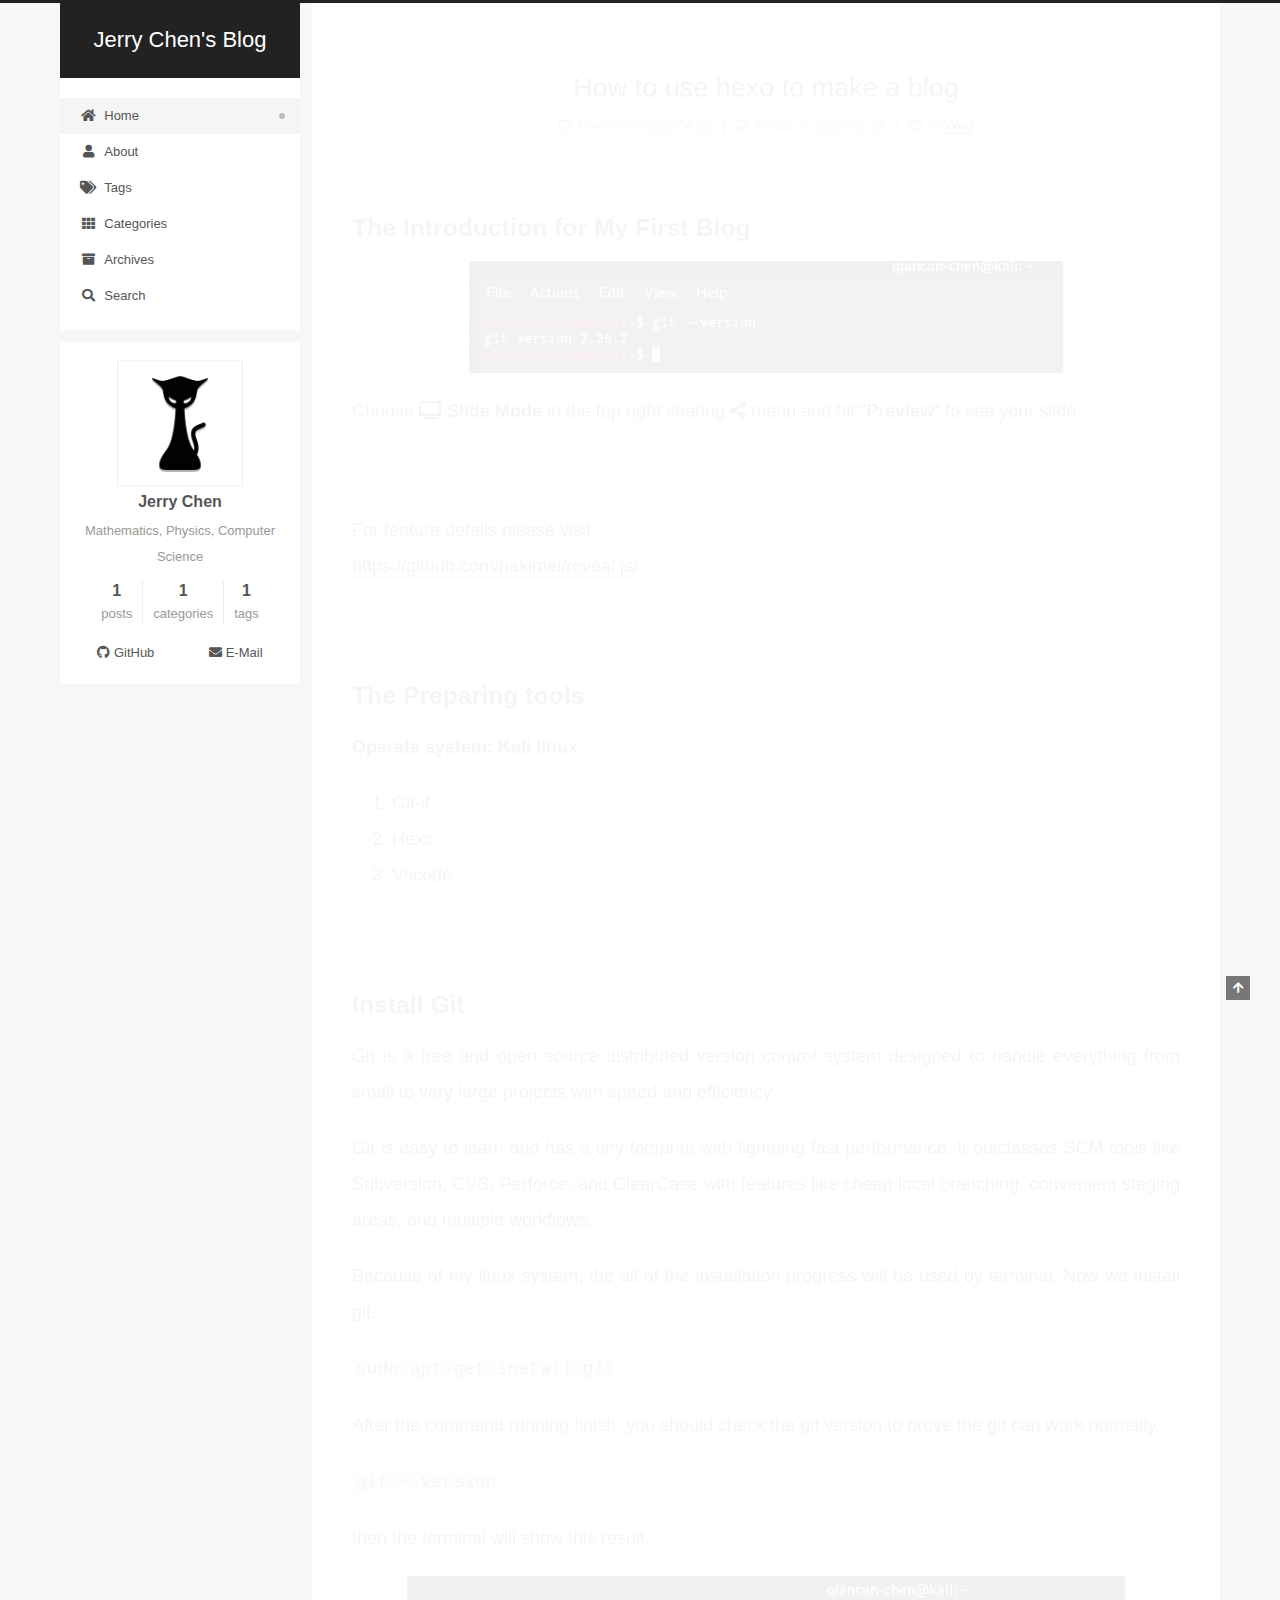
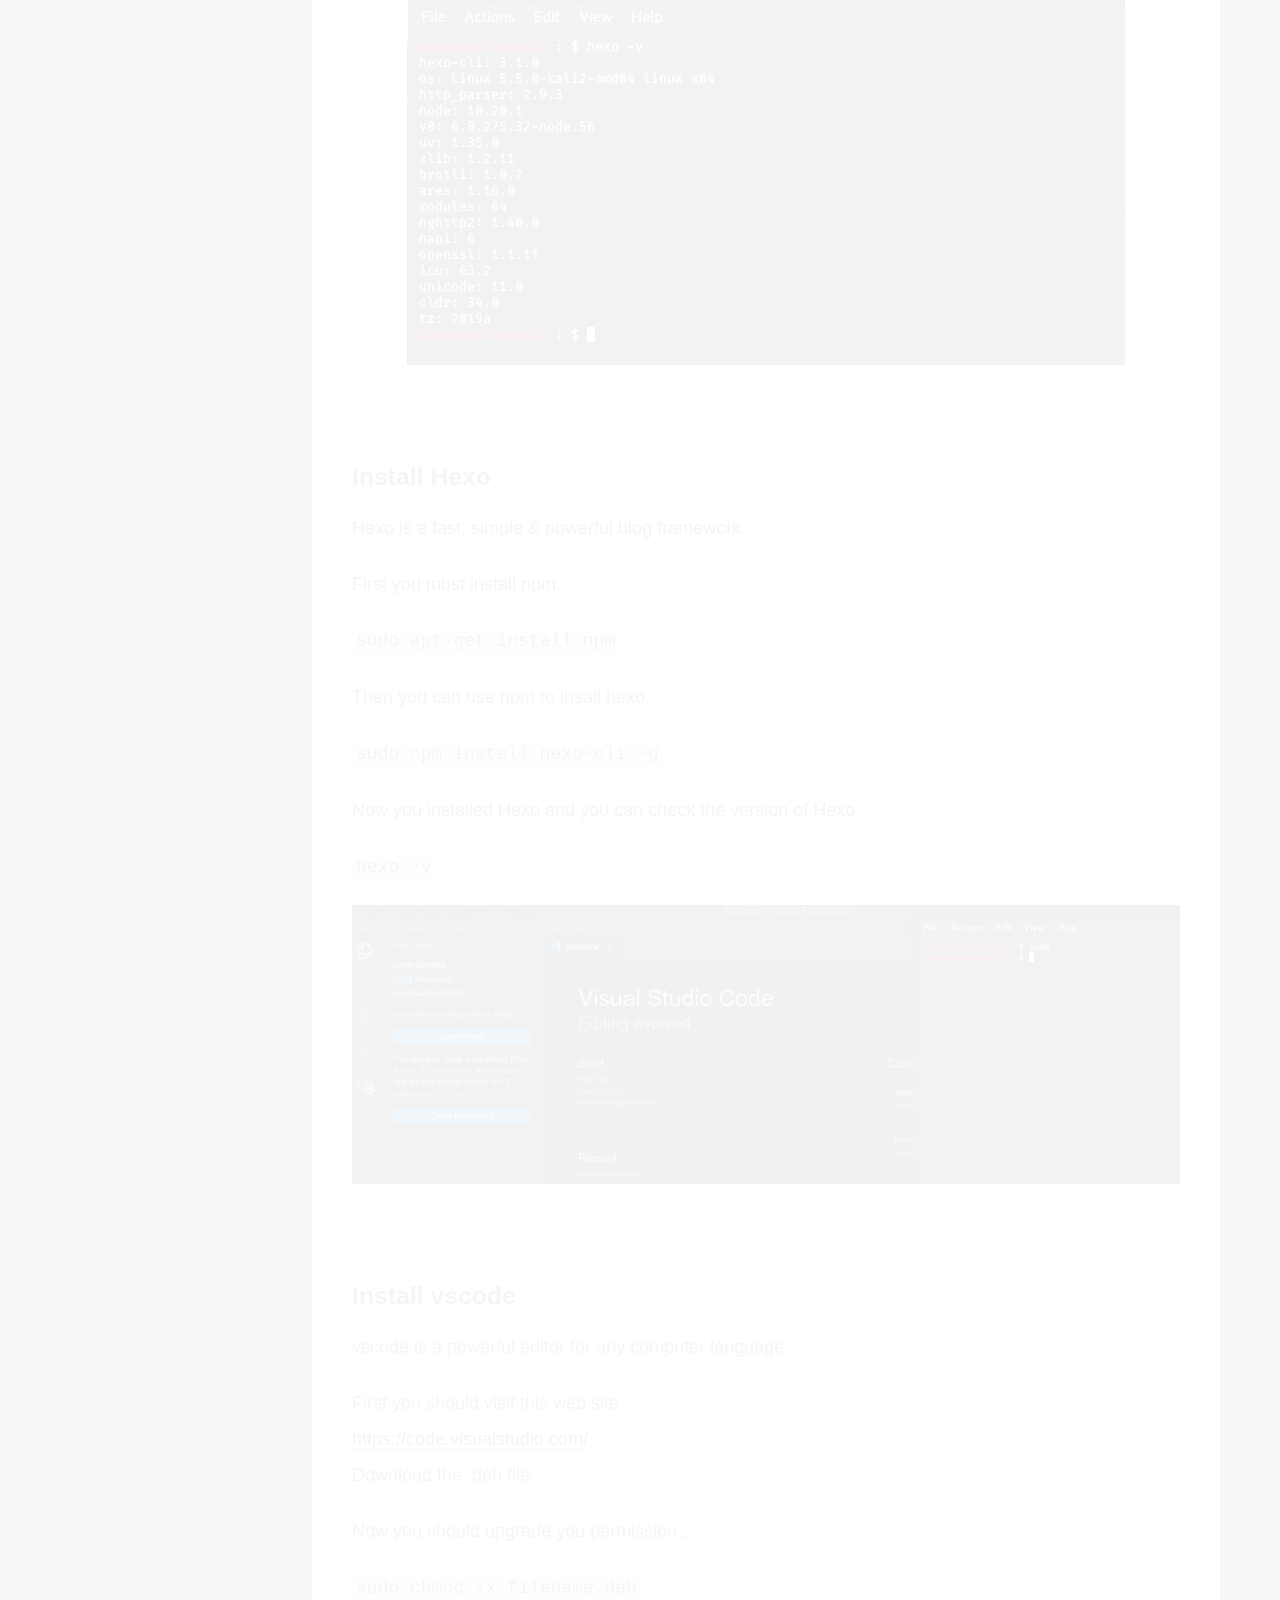
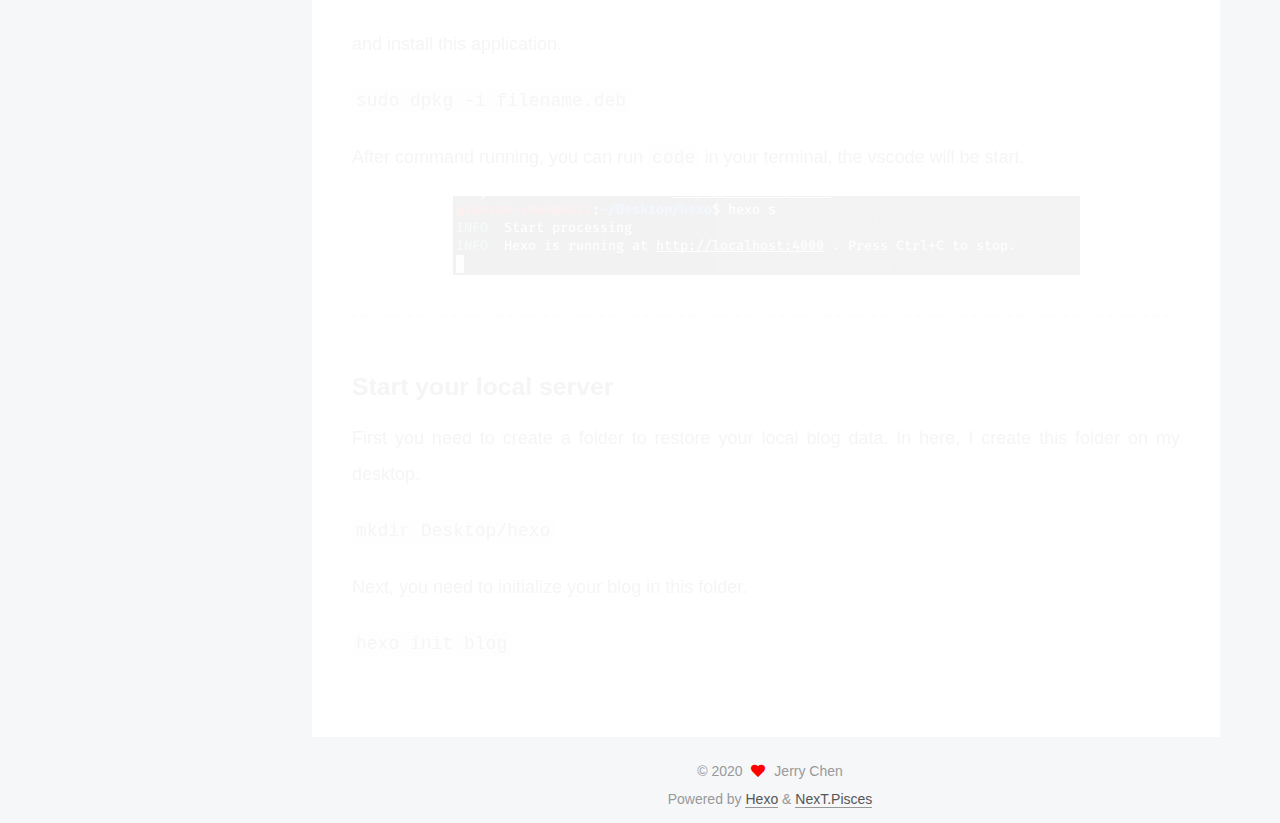
<file: index.html>
<!DOCTYPE html>
<html lang="en">
<head>
  <meta charset="UTF-8">
<meta name="viewport" content="width=device-width, initial-scale=1, maximum-scale=2">
<meta name="theme-color" content="#222">
<meta name="generator" content="Hexo 4.2.0">
  <link rel="apple-touch-icon" sizes="180x180" href="/images/apple-touch-icon-next.png">
  <link rel="icon" type="image/png" sizes="32x32" href="/images/favicon-32x32-next.png">
  <link rel="icon" type="image/png" sizes="16x16" href="/images/favicon-16x16-next.png">
  <link rel="mask-icon" href="/images/logo.svg" color="#222">

<link rel="stylesheet" href="/css/main.css">


<link rel="stylesheet" href="/lib/font-awesome/css/all.min.css">

<script id="hexo-configurations">
    var NexT = window.NexT || {};
    var CONFIG = {"hostname":"yoursite.com","root":"/","scheme":"Pisces","version":"7.8.0","exturl":false,"sidebar":{"position":"left","display":"post","padding":18,"offset":12,"onmobile":false},"copycode":{"enable":false,"show_result":false,"style":null},"back2top":{"enable":true,"sidebar":false,"scrollpercent":false},"bookmark":{"enable":false,"color":"#222","save":"auto"},"fancybox":false,"mediumzoom":false,"lazyload":false,"pangu":false,"comments":{"style":"tabs","active":null,"storage":true,"lazyload":false,"nav":null},"algolia":{"hits":{"per_page":10},"labels":{"input_placeholder":"Search for Posts","hits_empty":"We didn't find any results for the search: ${query}","hits_stats":"${hits} results found in ${time} ms"}},"localsearch":{"enable":true,"trigger":"manual","top_n_per_article":1,"unescape":false,"preload":true},"motion":{"enable":true,"async":false,"transition":{"post_block":"fadeIn","post_header":"slideDownIn","post_body":"slideDownIn","coll_header":"slideLeftIn","sidebar":"slideUpIn"}},"path":"search.xml"};
  </script>

  <meta name="description" content="Mathematics, Physics, Computer Science">
<meta property="og:type" content="website">
<meta property="og:title" content="Jerry Chen&#39;s Blog">
<meta property="og:url" content="http://yoursite.com/index.html">
<meta property="og:site_name" content="Jerry Chen&#39;s Blog">
<meta property="og:description" content="Mathematics, Physics, Computer Science">
<meta property="og:locale" content="en_US">
<meta property="article:author" content="Jerry Chen">
<meta name="twitter:card" content="summary">

<link rel="canonical" href="http://yoursite.com/">


<script id="page-configurations">
  // https://hexo.io/docs/variables.html
  CONFIG.page = {
    sidebar: "",
    isHome : true,
    isPost : false,
    lang   : 'en'
  };
</script>

  <title>Jerry Chen's Blog</title>
  






  <noscript>
  <style>
  .use-motion .brand,
  .use-motion .menu-item,
  .sidebar-inner,
  .use-motion .post-block,
  .use-motion .pagination,
  .use-motion .comments,
  .use-motion .post-header,
  .use-motion .post-body,
  .use-motion .collection-header { opacity: initial; }

  .use-motion .site-title,
  .use-motion .site-subtitle {
    opacity: initial;
    top: initial;
  }

  .use-motion .logo-line-before i { left: initial; }
  .use-motion .logo-line-after i { right: initial; }
  </style>
</noscript>

</head>

<body itemscope itemtype="http://schema.org/WebPage">
  <div class="container use-motion">
    <div class="headband"></div>

    <header class="header" itemscope itemtype="http://schema.org/WPHeader">
      <div class="header-inner"><div class="site-brand-container">
  <div class="site-nav-toggle">
    <div class="toggle" aria-label="Toggle navigation bar">
      <span class="toggle-line toggle-line-first"></span>
      <span class="toggle-line toggle-line-middle"></span>
      <span class="toggle-line toggle-line-last"></span>
    </div>
  </div>

  <div class="site-meta">

    <a href="/" class="brand" rel="start">
      <span class="logo-line-before"><i></i></span>
      <h1 class="site-title">Jerry Chen's Blog</h1>
      <span class="logo-line-after"><i></i></span>
    </a>
  </div>

  <div class="site-nav-right">
    <div class="toggle popup-trigger">
        <i class="fa fa-search fa-fw fa-lg"></i>
    </div>
  </div>
</div>




<nav class="site-nav">
  <ul id="menu" class="main-menu menu">
        <li class="menu-item menu-item-home">

    <a href="/" rel="section"><i class="fa fa-home fa-fw"></i>Home</a>

  </li>
        <li class="menu-item menu-item-about">

    <a href="/about/" rel="section"><i class="fa fa-user fa-fw"></i>About</a>

  </li>
        <li class="menu-item menu-item-tags">

    <a href="/tags/" rel="section"><i class="fa fa-tags fa-fw"></i>Tags</a>

  </li>
        <li class="menu-item menu-item-categories">

    <a href="/categories/" rel="section"><i class="fa fa-th fa-fw"></i>Categories</a>

  </li>
        <li class="menu-item menu-item-archives">

    <a href="/archives/" rel="section"><i class="fa fa-archive fa-fw"></i>Archives</a>

  </li>
      <li class="menu-item menu-item-search">
        <a role="button" class="popup-trigger"><i class="fa fa-search fa-fw"></i>Search
        </a>
      </li>
  </ul>
</nav>



  <div class="search-pop-overlay">
    <div class="popup search-popup">
        <div class="search-header">
  <span class="search-icon">
    <i class="fa fa-search"></i>
  </span>
  <div class="search-input-container">
    <input autocomplete="off" autocapitalize="off"
           placeholder="Searching..." spellcheck="false"
           type="search" class="search-input">
  </div>
  <span class="popup-btn-close">
    <i class="fa fa-times-circle"></i>
  </span>
</div>
<div id="search-result">
  <div id="no-result">
    <i class="fa fa-spinner fa-pulse fa-5x fa-fw"></i>
  </div>
</div>

    </div>
  </div>

</div>
    </header>

    
  <div class="back-to-top">
    <i class="fa fa-arrow-up"></i>
    <span>0%</span>
  </div>


    <main class="main">
      <div class="main-inner">
        <div class="content-wrap">
          

          <div class="content index posts-expand">
            
      
  
  
  <article itemscope itemtype="http://schema.org/Article" class="post-block" lang="en">
    <link itemprop="mainEntityOfPage" href="http://yoursite.com/2020/04/22/How-to-use-hexo-to-make-a-blog/">

    <span hidden itemprop="author" itemscope itemtype="http://schema.org/Person">
      <meta itemprop="image" content="/images/kali-hashcat.png">
      <meta itemprop="name" content="Jerry Chen">
      <meta itemprop="description" content="Mathematics, Physics, Computer Science">
    </span>

    <span hidden itemprop="publisher" itemscope itemtype="http://schema.org/Organization">
      <meta itemprop="name" content="Jerry Chen's Blog">
    </span>
      <header class="post-header">
        <h2 class="post-title" itemprop="name headline">
          
            <a href="/2020/04/22/How-to-use-hexo-to-make-a-blog/" class="post-title-link" itemprop="url">How to use hexo to make a blog</a>
        </h2>

        <div class="post-meta">
            <span class="post-meta-item">
              <span class="post-meta-item-icon">
                <i class="far fa-calendar"></i>
              </span>
              <span class="post-meta-item-text">Posted on</span>

              <time title="Created: 2020-04-22 20:04:49" itemprop="dateCreated datePublished" datetime="2020-04-22T20:04:49+08:00">2020-04-22</time>
            </span>
              <span class="post-meta-item">
                <span class="post-meta-item-icon">
                  <i class="far fa-calendar-check"></i>
                </span>
                <span class="post-meta-item-text">Edited on</span>
                <time title="Modified: 2020-05-12 12:56:17" itemprop="dateModified" datetime="2020-05-12T12:56:17+08:00">2020-05-12</time>
              </span>
            <span class="post-meta-item">
              <span class="post-meta-item-icon">
                <i class="far fa-folder"></i>
              </span>
              <span class="post-meta-item-text">In</span>
                <span itemprop="about" itemscope itemtype="http://schema.org/Thing">
                  <a href="/categories/Web/" itemprop="url" rel="index"><span itemprop="name">Web</span></a>
                </span>
            </span>

          

        </div>
      </header>

    
    
    
    <div class="post-body" itemprop="articleBody">

      
          <h2 id="The-Introduction-for-My-First-Blog"><a href="#The-Introduction-for-My-First-Blog" class="headerlink" title="The Introduction for My First Blog"></a>The Introduction for My First Blog</h2><p><img src="/images/2020-04-22-How-to-use-hexo-to-make-a-blog/1.png" alt=""></p>
<p>Choose <i class="fa fa-tv"></i> <strong>Slide Mode</strong> in the top right sharing <i class="fa fa-share-alt fa-18"></i> menu and hit “<strong>Preview</strong>“ to see your slide.</p>
<hr>
<p>For feature details please visit:<br><a href="https://github.com/hakimel/reveal.js/" target="_blank" rel="noopener">https://github.com/hakimel/reveal.js/</a></p>
<hr>
<h2 id="The-Preparing-tools"><a href="#The-Preparing-tools" class="headerlink" title="The Preparing tools"></a>The Preparing tools</h2><p><strong>Operate system: Kali linux</strong></p>
<ol>
<li>Git-it</li>
<li>Hexo</li>
<li>Vscode</li>
</ol>
<hr>
<h2 id="Install-Git"><a href="#Install-Git" class="headerlink" title="Install Git"></a>Install Git</h2><p>Git is a free and open source distributed version control system designed to handle everything from small to very large projects with speed and efficiency.</p>
<p>Git is easy to learn and has a tiny footprint with lightning fast performance. It outclasses SCM tools like Subversion, CVS, Perforce, and ClearCase with features like cheap local branching, convenient staging areas, and multiple workflows.</p>
<p>Because of my linux system, the all of the installation progress will be used by terminal. Now we install git.</p>
<p> <code>sudo apt-get install git</code></p>
<p>After the command running finish, you should check the git version to prove the git can work normally.</p>
<p> <code>git --version</code></p>
<p>then the terminal will show this result.</p>
<p><img src="/images/2020-04-22-How-to-use-hexo-to-make-a-blog/2.png" alt=""></p>
<hr>
<h2 id="Install-Hexo"><a href="#Install-Hexo" class="headerlink" title="Install Hexo"></a>Install Hexo</h2><p>Hexo is a fast, simple &amp; powerful blog framework.</p>
<p>First you must install npm.</p>
<p> <code>sudo apt-get install npm</code></p>
<p>Then you can use npm to insall hexo.</p>
<p> <code>sudo npm install hexo-cli -g</code></p>
<p>Now you installed Hexo and you can check the version of Hexo.</p>
<p><code>hexo -v</code></p>
<p><img src="/images/2020-04-22-How-to-use-hexo-to-make-a-blog/3.png" alt=""></p>
<hr>
<h2 id="Install-vscode"><a href="#Install-vscode" class="headerlink" title="Install vscode"></a>Install vscode</h2><p>vscode is a powerful editor for any computer language.</p>
<p>First you should visit this web site.<br><a href="https://code.visualstudio.com/" target="_blank" rel="noopener">https://code.visualstudio.com/</a><br>Download the .deb file.</p>
<p>Now you should upgrade you permission.,</p>
<p><code>sudo chmod +x filename.deb</code></p>
<p>and install this application.</p>
<p><code>sudo dpkg -i filename.deb</code></p>
<p>After command running, you can run <code>code</code> in your terminal, the vscode will be start.</p>
<p><img src="/images/2020-04-22-How-to-use-hexo-to-make-a-blog/4.png" alt=""></p>
<hr>
<h2 id="Start-your-local-server"><a href="#Start-your-local-server" class="headerlink" title="Start your local server"></a>Start your local server</h2><p>First you need to create a folder to restore your local blog data. In here, I create this folder on my desktop.</p>
<p><code>mkdir Desktop/hexo</code></p>
<p>Next, you need to initialize your blog in this folder.</p>
<p><code>hexo init blog</code></p>

      
    </div>

    
    
    
      <footer class="post-footer">
        <div class="post-eof"></div>
      </footer>
  </article>
  
  
  


  



          </div>
          

<script>
  window.addEventListener('tabs:register', () => {
    let { activeClass } = CONFIG.comments;
    if (CONFIG.comments.storage) {
      activeClass = localStorage.getItem('comments_active') || activeClass;
    }
    if (activeClass) {
      let activeTab = document.querySelector(`a[href="#comment-${activeClass}"]`);
      if (activeTab) {
        activeTab.click();
      }
    }
  });
  if (CONFIG.comments.storage) {
    window.addEventListener('tabs:click', event => {
      if (!event.target.matches('.tabs-comment .tab-content .tab-pane')) return;
      let commentClass = event.target.classList[1];
      localStorage.setItem('comments_active', commentClass);
    });
  }
</script>

        </div>
          
  
  <div class="toggle sidebar-toggle">
    <span class="toggle-line toggle-line-first"></span>
    <span class="toggle-line toggle-line-middle"></span>
    <span class="toggle-line toggle-line-last"></span>
  </div>

  <aside class="sidebar">
    <div class="sidebar-inner">

      <ul class="sidebar-nav motion-element">
        <li class="sidebar-nav-toc">
          Table of Contents
        </li>
        <li class="sidebar-nav-overview">
          Overview
        </li>
      </ul>

      <!--noindex-->
      <div class="post-toc-wrap sidebar-panel">
      </div>
      <!--/noindex-->

      <div class="site-overview-wrap sidebar-panel">
        <div class="site-author motion-element" itemprop="author" itemscope itemtype="http://schema.org/Person">
    <img class="site-author-image" itemprop="image" alt="Jerry Chen"
      src="/images/kali-hashcat.png">
  <p class="site-author-name" itemprop="name">Jerry Chen</p>
  <div class="site-description" itemprop="description">Mathematics, Physics, Computer Science</div>
</div>
<div class="site-state-wrap motion-element">
  <nav class="site-state">
      <div class="site-state-item site-state-posts">
          <a href="/archives/">
        
          <span class="site-state-item-count">1</span>
          <span class="site-state-item-name">posts</span>
        </a>
      </div>
      <div class="site-state-item site-state-categories">
        <span class="site-state-item-count">1</span>
        <span class="site-state-item-name">categories</span>
      </div>
      <div class="site-state-item site-state-tags">
        <span class="site-state-item-count">1</span>
        <span class="site-state-item-name">tags</span>
      </div>
  </nav>
</div>
  <div class="links-of-author motion-element">
      <span class="links-of-author-item">
        <a href="https://github.com/Heliumky" title="GitHub → https:&#x2F;&#x2F;github.com&#x2F;Heliumky" rel="noopener" target="_blank"><i class="fab fa-github fa-fw"></i>GitHub</a>
      </span>
      <span class="links-of-author-item">
        <a href="mailto:k13875656919@gmail.com" title="E-Mail → mailto:k13875656919@gmail.com" rel="noopener" target="_blank"><i class="fa fa-envelope fa-fw"></i>E-Mail</a>
      </span>
  </div>



      </div>

    </div>
  </aside>
  <div id="sidebar-dimmer"></div>


      </div>
    </main>

    <footer class="footer">
      <div class="footer-inner">
        

        

<div class="copyright">
  
  &copy; 
  <span itemprop="copyrightYear">2020</span>
  <span class="with-love">
    <i class="fa fa-heart"></i>
  </span>
  <span class="author" itemprop="copyrightHolder">Jerry Chen</span>
</div>
  <div class="powered-by">Powered by <a href="https://hexo.io/" class="theme-link" rel="noopener" target="_blank">Hexo</a> & <a href="https://pisces.theme-next.org/" class="theme-link" rel="noopener" target="_blank">NexT.Pisces</a>
  </div>

        








      </div>
    </footer>
  </div>

  
  <script src="/lib/anime.min.js"></script>
  <script src="/lib/velocity/velocity.min.js"></script>
  <script src="/lib/velocity/velocity.ui.min.js"></script>

<script src="/js/utils.js"></script>

<script src="/js/motion.js"></script>


<script src="/js/schemes/pisces.js"></script>


<script src="/js/next-boot.js"></script>




  




  
<script src="/js/local-search.js"></script>




  <script>
    (function(d, w, c) {
      w.ChatraID = '7TWfF3o6f8YG6k9Fn';
      var s = d.createElement('script');
      w[c] = w[c] || function() {
        (w[c].q = w[c].q || []).push(arguments);
      };
      s.async = true;
      s.src = 'https://call.chatra.io/chatra.js';
      if (d.head) d.head.appendChild(s);
    })(document, window, 'Chatra');
  </script>









  

  

</body>
</html>
</file>
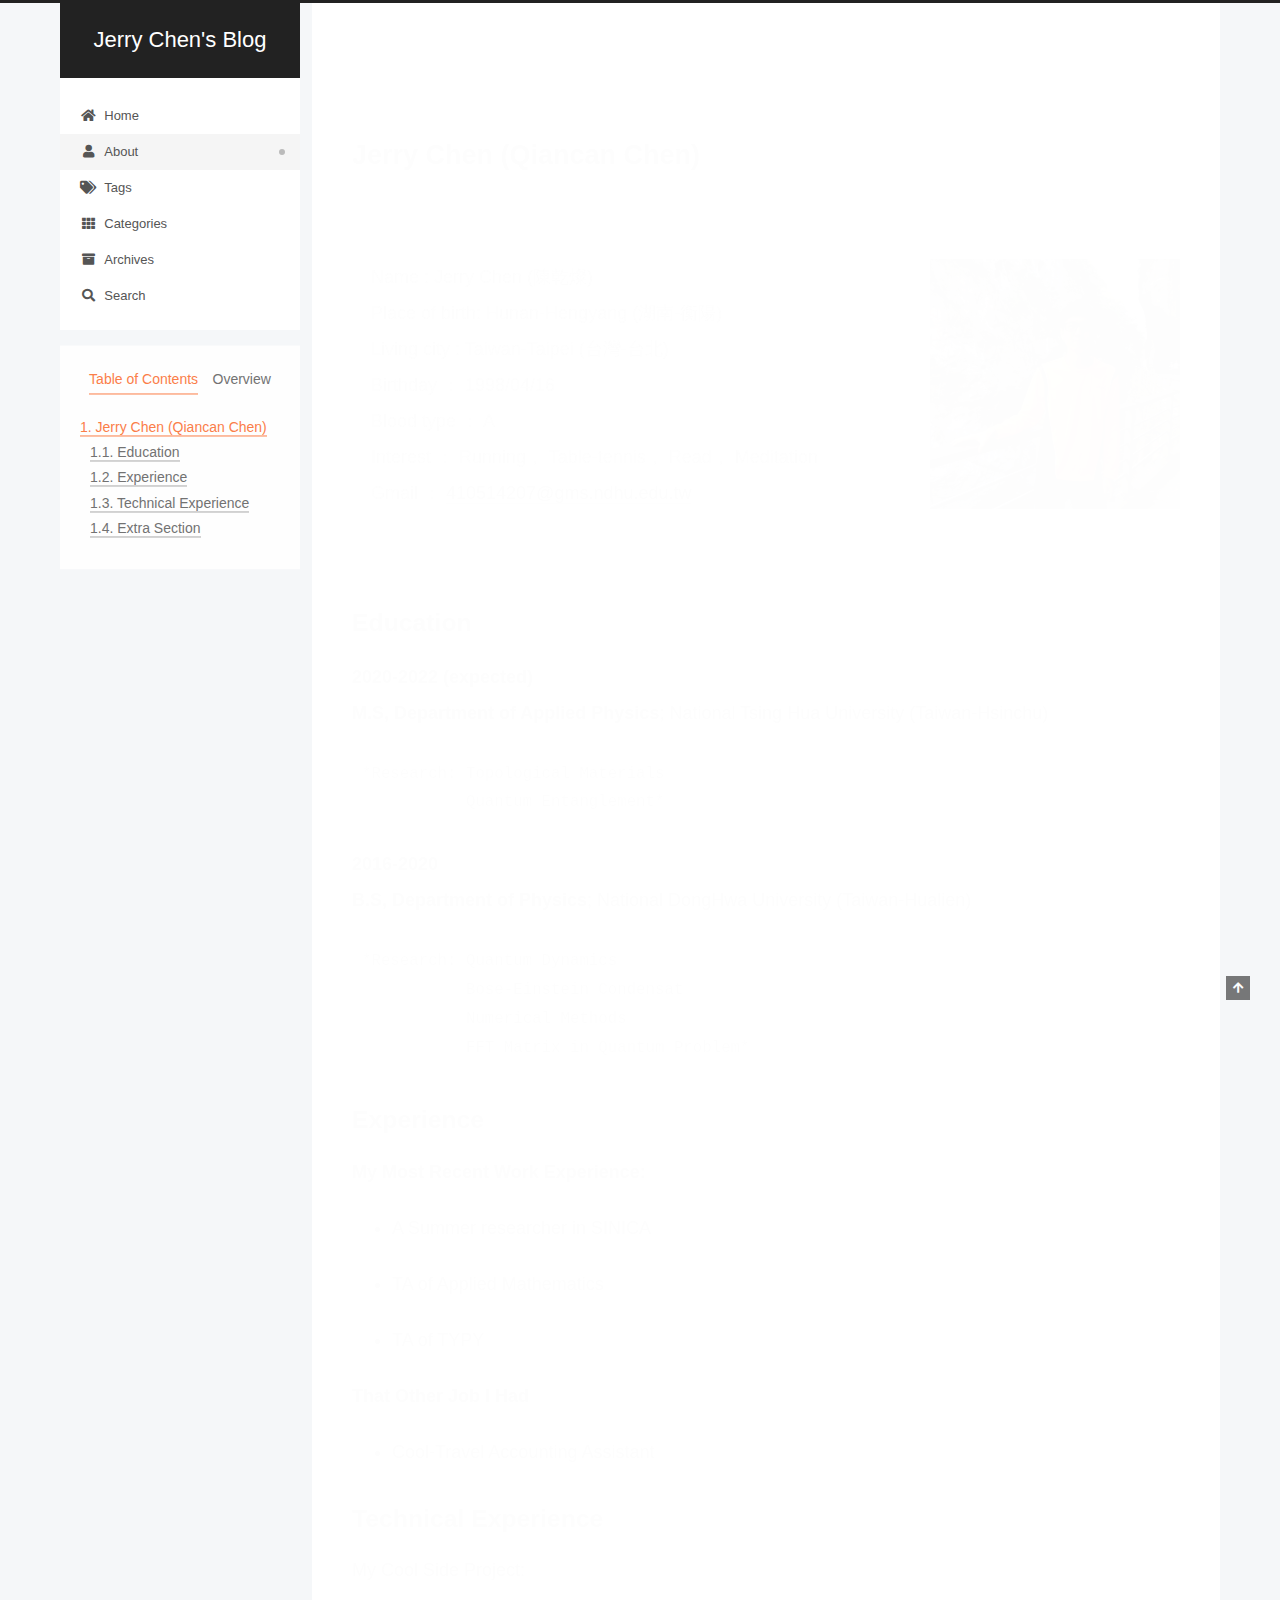
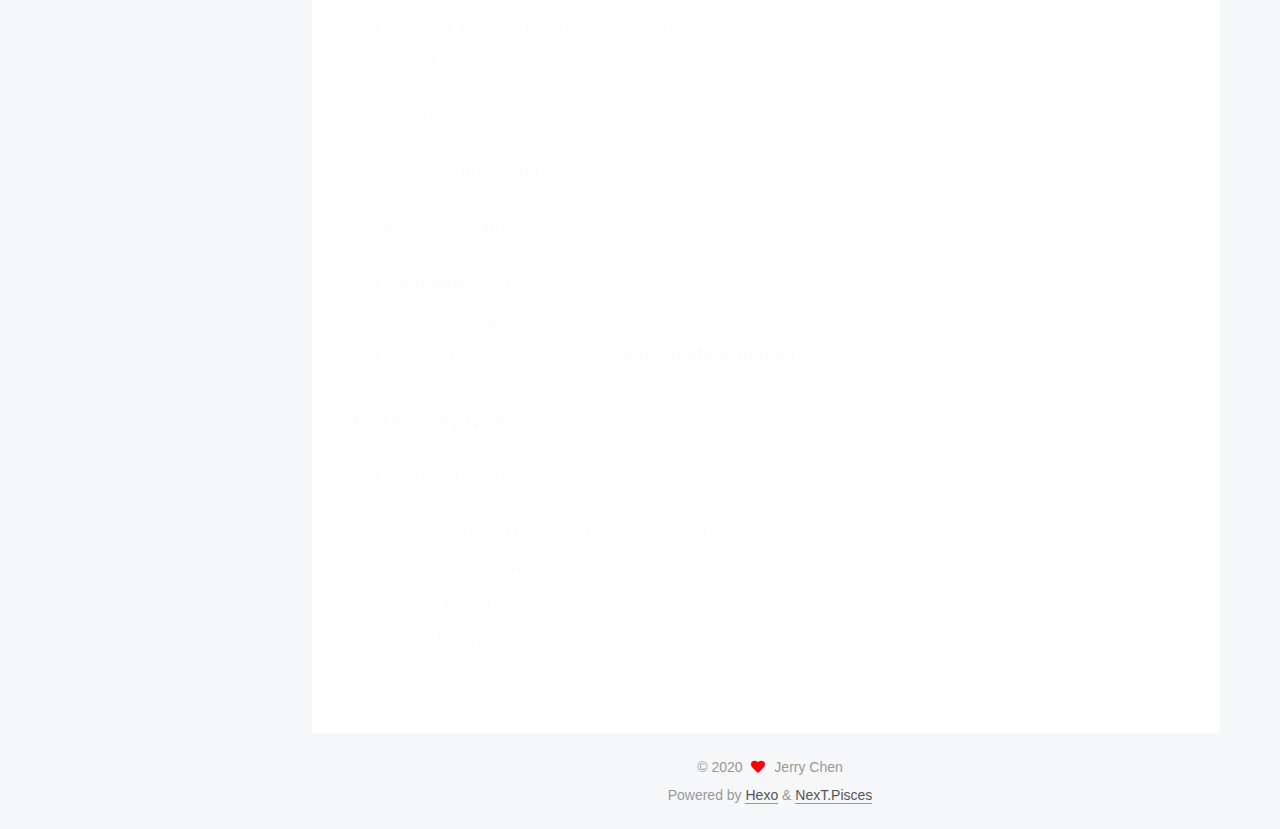
<file: about/index.html>
<!DOCTYPE html>
<html lang="en">
<head>
  <meta charset="UTF-8">
<meta name="viewport" content="width=device-width, initial-scale=1, maximum-scale=2">
<meta name="theme-color" content="#222">
<meta name="generator" content="Hexo 4.2.0">
  <link rel="apple-touch-icon" sizes="180x180" href="/images/apple-touch-icon-next.png">
  <link rel="icon" type="image/png" sizes="32x32" href="/images/favicon-32x32-next.png">
  <link rel="icon" type="image/png" sizes="16x16" href="/images/favicon-16x16-next.png">
  <link rel="mask-icon" href="/images/logo.svg" color="#222">

<link rel="stylesheet" href="/css/main.css">


<link rel="stylesheet" href="/lib/font-awesome/css/all.min.css">

<script id="hexo-configurations">
    var NexT = window.NexT || {};
    var CONFIG = {"hostname":"yoursite.com","root":"/","scheme":"Pisces","version":"7.8.0","exturl":false,"sidebar":{"position":"left","display":"post","padding":18,"offset":12,"onmobile":false},"copycode":{"enable":false,"show_result":false,"style":null},"back2top":{"enable":true,"sidebar":false,"scrollpercent":false},"bookmark":{"enable":false,"color":"#222","save":"auto"},"fancybox":false,"mediumzoom":false,"lazyload":false,"pangu":false,"comments":{"style":"tabs","active":null,"storage":true,"lazyload":false,"nav":null},"algolia":{"hits":{"per_page":10},"labels":{"input_placeholder":"Search for Posts","hits_empty":"We didn't find any results for the search: ${query}","hits_stats":"${hits} results found in ${time} ms"}},"localsearch":{"enable":true,"trigger":"manual","top_n_per_article":1,"unescape":false,"preload":true},"motion":{"enable":true,"async":false,"transition":{"post_block":"fadeIn","post_header":"slideDownIn","post_body":"slideDownIn","coll_header":"slideLeftIn","sidebar":"slideUpIn"}},"path":"search.xml"};
  </script>

  <meta name="description" content="Jerry Chen (Qiancan Chen)     Name : Jerry Chen (陳乾燦) Place of birth: Hunan-Hengyang (湖南-衡陽) Living city : Taiwan-Taipei (台灣-台北) Birthday ： 1998&#x2F;04&#x2F;16 Blood type ： A Interest ： Running， Table-tennis，">
<meta property="og:type" content="website">
<meta property="og:title" content="Jerry Chen&#39;s Blog">
<meta property="og:url" content="http://yoursite.com/about/index.html">
<meta property="og:site_name" content="Jerry Chen&#39;s Blog">
<meta property="og:description" content="Jerry Chen (Qiancan Chen)     Name : Jerry Chen (陳乾燦) Place of birth: Hunan-Hengyang (湖南-衡陽) Living city : Taiwan-Taipei (台灣-台北) Birthday ： 1998&#x2F;04&#x2F;16 Blood type ： A Interest ： Running， Table-tennis，">
<meta property="og:locale" content="en_US">
<meta property="og:image" content="http://yoursite.com/about/index/imag/me.jpg">
<meta property="article:published_time" content="2020-04-22T08:52:39.200Z">
<meta property="article:modified_time" content="2020-04-22T08:52:39.200Z">
<meta property="article:author" content="Jerry Chen">
<meta name="twitter:card" content="summary">
<meta name="twitter:image" content="http://yoursite.com/about/index/imag/me.jpg">

<link rel="canonical" href="http://yoursite.com/about/">


<script id="page-configurations">
  // https://hexo.io/docs/variables.html
  CONFIG.page = {
    sidebar: "",
    isHome : false,
    isPost : false,
    lang   : 'en'
  };
</script>

  <title> | Jerry Chen's Blog
</title>
  






  <noscript>
  <style>
  .use-motion .brand,
  .use-motion .menu-item,
  .sidebar-inner,
  .use-motion .post-block,
  .use-motion .pagination,
  .use-motion .comments,
  .use-motion .post-header,
  .use-motion .post-body,
  .use-motion .collection-header { opacity: initial; }

  .use-motion .site-title,
  .use-motion .site-subtitle {
    opacity: initial;
    top: initial;
  }

  .use-motion .logo-line-before i { left: initial; }
  .use-motion .logo-line-after i { right: initial; }
  </style>
</noscript>

</head>

<body itemscope itemtype="http://schema.org/WebPage">
  <div class="container use-motion">
    <div class="headband"></div>

    <header class="header" itemscope itemtype="http://schema.org/WPHeader">
      <div class="header-inner"><div class="site-brand-container">
  <div class="site-nav-toggle">
    <div class="toggle" aria-label="Toggle navigation bar">
      <span class="toggle-line toggle-line-first"></span>
      <span class="toggle-line toggle-line-middle"></span>
      <span class="toggle-line toggle-line-last"></span>
    </div>
  </div>

  <div class="site-meta">

    <a href="/" class="brand" rel="start">
      <span class="logo-line-before"><i></i></span>
      <h1 class="site-title">Jerry Chen's Blog</h1>
      <span class="logo-line-after"><i></i></span>
    </a>
  </div>

  <div class="site-nav-right">
    <div class="toggle popup-trigger">
        <i class="fa fa-search fa-fw fa-lg"></i>
    </div>
  </div>
</div>




<nav class="site-nav">
  <ul id="menu" class="main-menu menu">
        <li class="menu-item menu-item-home">

    <a href="/" rel="section"><i class="fa fa-home fa-fw"></i>Home</a>

  </li>
        <li class="menu-item menu-item-about">

    <a href="/about/" rel="section"><i class="fa fa-user fa-fw"></i>About</a>

  </li>
        <li class="menu-item menu-item-tags">

    <a href="/tags/" rel="section"><i class="fa fa-tags fa-fw"></i>Tags</a>

  </li>
        <li class="menu-item menu-item-categories">

    <a href="/categories/" rel="section"><i class="fa fa-th fa-fw"></i>Categories</a>

  </li>
        <li class="menu-item menu-item-archives">

    <a href="/archives/" rel="section"><i class="fa fa-archive fa-fw"></i>Archives</a>

  </li>
      <li class="menu-item menu-item-search">
        <a role="button" class="popup-trigger"><i class="fa fa-search fa-fw"></i>Search
        </a>
      </li>
  </ul>
</nav>



  <div class="search-pop-overlay">
    <div class="popup search-popup">
        <div class="search-header">
  <span class="search-icon">
    <i class="fa fa-search"></i>
  </span>
  <div class="search-input-container">
    <input autocomplete="off" autocapitalize="off"
           placeholder="Searching..." spellcheck="false"
           type="search" class="search-input">
  </div>
  <span class="popup-btn-close">
    <i class="fa fa-times-circle"></i>
  </span>
</div>
<div id="search-result">
  <div id="no-result">
    <i class="fa fa-spinner fa-pulse fa-5x fa-fw"></i>
  </div>
</div>

    </div>
  </div>

</div>
    </header>

    
  <div class="back-to-top">
    <i class="fa fa-arrow-up"></i>
    <span>0%</span>
  </div>


    <main class="main">
      <div class="main-inner">
        <div class="content-wrap">
          
  
  

          <div class="content page posts-expand">
            

    
    
    
    <div class="post-block" lang="en">
      <header class="post-header">

<h1 class="post-title" itemprop="name headline">
</h1>

<div class="post-meta">
  

</div>

</header>

      
      
      
      <div class="post-body">
          <h1 id="Jerry-Chen-Qiancan-Chen"><a href="#Jerry-Chen-Qiancan-Chen" class="headerlink" title="Jerry Chen (Qiancan Chen)"></a>Jerry Chen (Qiancan Chen)</h1><hr>
<img align="right" width="250" height="250" src="/about/index/imag/me.jpg">

<blockquote>
<p> Name : Jerry Chen (陳乾燦)<br> Place of birth: Hunan-Hengyang (湖南-衡陽)<br> Living city : Taiwan-Taipei (台灣-台北)<br> Birthday ： 1998/04/16<br> Blood type ： A<br> Interest ： Running， Table-tennis， Read， Meditation<br> Gmail ： <a href="mailto:410514207@gms.ndhu.edu.tw">410514207@gms.ndhu.edu.tw</a></p>
</blockquote>
<hr>
<h2 id="Education"><a href="#Education" class="headerlink" title="Education"></a>Education</h2><dl><dt>2020-2022 (expected)</dt><dd><strong>M.S, Department of Applied Physics</strong>; National Tsing Hua University (Taiwan-Hsinchu)</dd></dl><pre><code>*Research: Topological Materials
           Quantum Entanglement*</code></pre><dl><dt>2016-2020</dt><dd><strong>B.S, Department of Physics</strong>; National DongHwa University (Taiwan-Hualien)</dd></dl><pre><code>*Research: Quantum Dynamics
           Bose-Einstein Condensat
           Numerical Methods
           FFT Matrix in Quantum Problem*</code></pre><h2 id="Experience"><a href="#Experience" class="headerlink" title="Experience"></a>Experience</h2><p><strong>My Most Recent Work Experience:</strong></p>
<ul>
<li><p>A Summer researcher in SINICA</p>
</li>
<li><p>TA of Applied Mathematics </p>
</li>
<li><p>TA of TYPY</p>
</li>
</ul>
<p><strong>That Other Job I Had</strong></p>
<ul>
<li>Cool-Travel Accounting Assistant</li>
</ul>
<h2 id="Technical-Experience"><a href="#Technical-Experience" class="headerlink" title="Technical Experience"></a>Technical Experience</h2><p>My Cool Side Project:   </p>
<ul>
<li>Ground-State of binary BEC system</li>
<li>Pallel Calculation for solving Schordinger equation</li>
</ul>
<p>Open Source:</p>
<ul>
<li>Prepare uploading.</li>
</ul>
<p>Programming Languages:</p>
<ul>
<li><strong>first-lang:</strong> Python</li>
<li><strong>second-lang:</strong> C-CUDA</li>
<li>Basic knowledge of <strong>C</strong>, <strong>C++</strong>, <strong>Mathematica</strong>, <strong>Matlab</strong></li>
</ul>
<h2 id="Extra-Section"><a href="#Extra-Section" class="headerlink" title="Extra Section"></a>Extra Section</h2><ul>
<li><p>Human Languages:</p>
<ul>
<li>Simplified Chinese (native speaker)</li>
<li>Tranditional Chinese</li>
<li>English</li>
<li>Japanese (Studing)</li>
</ul>
</li>
</ul>

      </div>
      
      
      
    </div>
    

    
    
    


          </div>
          

<script>
  window.addEventListener('tabs:register', () => {
    let { activeClass } = CONFIG.comments;
    if (CONFIG.comments.storage) {
      activeClass = localStorage.getItem('comments_active') || activeClass;
    }
    if (activeClass) {
      let activeTab = document.querySelector(`a[href="#comment-${activeClass}"]`);
      if (activeTab) {
        activeTab.click();
      }
    }
  });
  if (CONFIG.comments.storage) {
    window.addEventListener('tabs:click', event => {
      if (!event.target.matches('.tabs-comment .tab-content .tab-pane')) return;
      let commentClass = event.target.classList[1];
      localStorage.setItem('comments_active', commentClass);
    });
  }
</script>

        </div>
          
  
  <div class="toggle sidebar-toggle">
    <span class="toggle-line toggle-line-first"></span>
    <span class="toggle-line toggle-line-middle"></span>
    <span class="toggle-line toggle-line-last"></span>
  </div>

  <aside class="sidebar">
    <div class="sidebar-inner">

      <ul class="sidebar-nav motion-element">
        <li class="sidebar-nav-toc">
          Table of Contents
        </li>
        <li class="sidebar-nav-overview">
          Overview
        </li>
      </ul>

      <!--noindex-->
      <div class="post-toc-wrap sidebar-panel">
          <div class="post-toc motion-element"><ol class="nav"><li class="nav-item nav-level-1"><a class="nav-link" href="#Jerry-Chen-Qiancan-Chen"><span class="nav-number">1.</span> <span class="nav-text">Jerry Chen (Qiancan Chen)</span></a><ol class="nav-child"><li class="nav-item nav-level-2"><a class="nav-link" href="#Education"><span class="nav-number">1.1.</span> <span class="nav-text">Education</span></a></li><li class="nav-item nav-level-2"><a class="nav-link" href="#Experience"><span class="nav-number">1.2.</span> <span class="nav-text">Experience</span></a></li><li class="nav-item nav-level-2"><a class="nav-link" href="#Technical-Experience"><span class="nav-number">1.3.</span> <span class="nav-text">Technical Experience</span></a></li><li class="nav-item nav-level-2"><a class="nav-link" href="#Extra-Section"><span class="nav-number">1.4.</span> <span class="nav-text">Extra Section</span></a></li></ol></li></ol></div>
      </div>
      <!--/noindex-->

      <div class="site-overview-wrap sidebar-panel">
        <div class="site-author motion-element" itemprop="author" itemscope itemtype="http://schema.org/Person">
    <img class="site-author-image" itemprop="image" alt="Jerry Chen"
      src="/images/kali-hashcat.png">
  <p class="site-author-name" itemprop="name">Jerry Chen</p>
  <div class="site-description" itemprop="description">Mathematics, Physics, Computer Science</div>
</div>
<div class="site-state-wrap motion-element">
  <nav class="site-state">
      <div class="site-state-item site-state-posts">
          <a href="/archives/">
        
          <span class="site-state-item-count">1</span>
          <span class="site-state-item-name">posts</span>
        </a>
      </div>
      <div class="site-state-item site-state-categories">
        <span class="site-state-item-count">1</span>
        <span class="site-state-item-name">categories</span>
      </div>
      <div class="site-state-item site-state-tags">
        <span class="site-state-item-count">1</span>
        <span class="site-state-item-name">tags</span>
      </div>
  </nav>
</div>
  <div class="links-of-author motion-element">
      <span class="links-of-author-item">
        <a href="https://github.com/Heliumky" title="GitHub → https:&#x2F;&#x2F;github.com&#x2F;Heliumky" rel="noopener" target="_blank"><i class="fab fa-github fa-fw"></i>GitHub</a>
      </span>
      <span class="links-of-author-item">
        <a href="mailto:k13875656919@gmail.com" title="E-Mail → mailto:k13875656919@gmail.com" rel="noopener" target="_blank"><i class="fa fa-envelope fa-fw"></i>E-Mail</a>
      </span>
  </div>



      </div>

    </div>
  </aside>
  <div id="sidebar-dimmer"></div>


      </div>
    </main>

    <footer class="footer">
      <div class="footer-inner">
        

        

<div class="copyright">
  
  &copy; 
  <span itemprop="copyrightYear">2020</span>
  <span class="with-love">
    <i class="fa fa-heart"></i>
  </span>
  <span class="author" itemprop="copyrightHolder">Jerry Chen</span>
</div>
  <div class="powered-by">Powered by <a href="https://hexo.io/" class="theme-link" rel="noopener" target="_blank">Hexo</a> & <a href="https://pisces.theme-next.org/" class="theme-link" rel="noopener" target="_blank">NexT.Pisces</a>
  </div>

        








      </div>
    </footer>
  </div>

  
  <script src="/lib/anime.min.js"></script>
  <script src="/lib/velocity/velocity.min.js"></script>
  <script src="/lib/velocity/velocity.ui.min.js"></script>

<script src="/js/utils.js"></script>

<script src="/js/motion.js"></script>


<script src="/js/schemes/pisces.js"></script>


<script src="/js/next-boot.js"></script>




  




  
<script src="/js/local-search.js"></script>




  <script>
    (function(d, w, c) {
      w.ChatraID = '7TWfF3o6f8YG6k9Fn';
      var s = d.createElement('script');
      w[c] = w[c] || function() {
        (w[c].q = w[c].q || []).push(arguments);
      };
      s.async = true;
      s.src = 'https://call.chatra.io/chatra.js';
      if (d.head) d.head.appendChild(s);
    })(document, window, 'Chatra');
  </script>









  

  

</body>
</html>
</file>
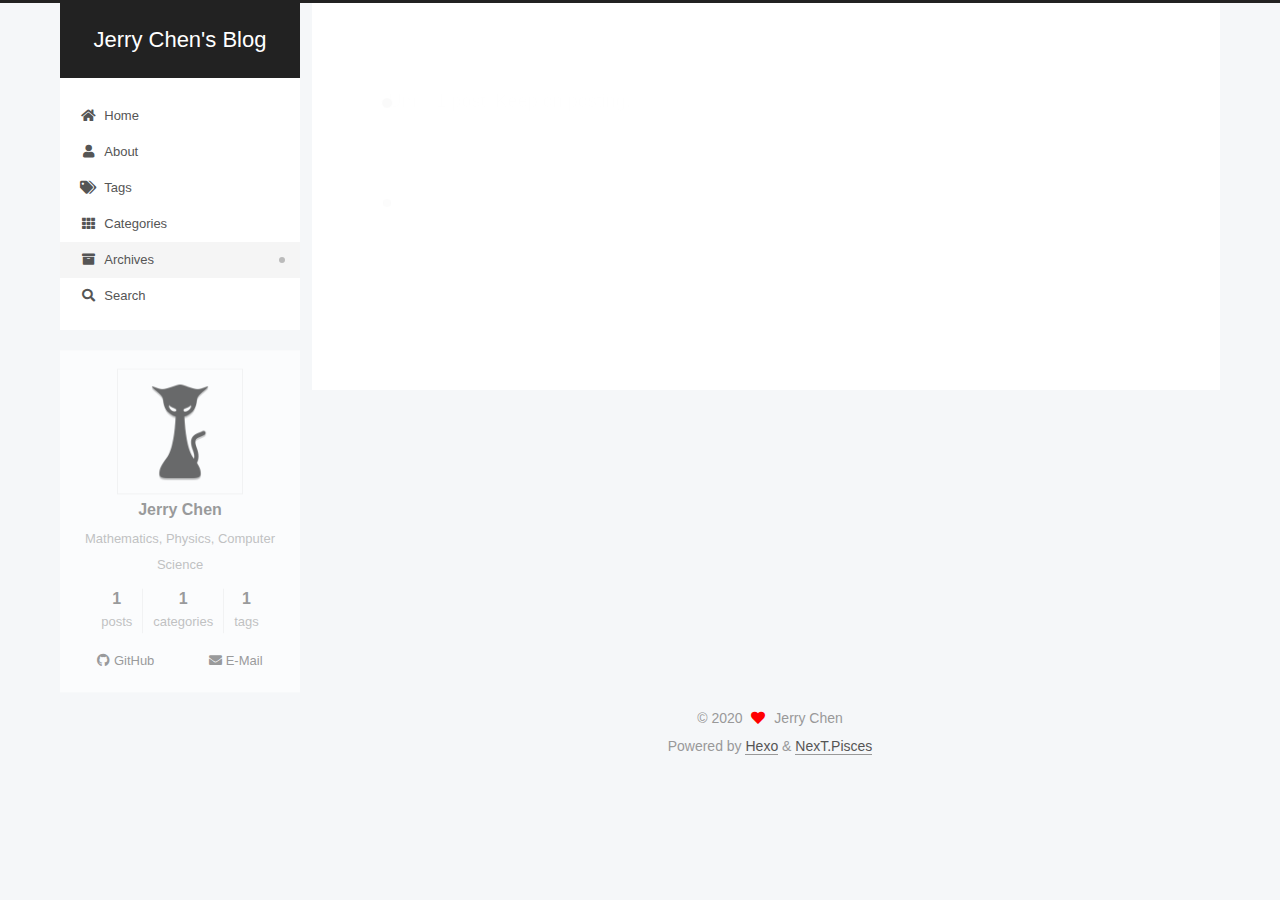
<file: archives/index.html>
<!DOCTYPE html>
<html lang="en">
<head>
  <meta charset="UTF-8">
<meta name="viewport" content="width=device-width, initial-scale=1, maximum-scale=2">
<meta name="theme-color" content="#222">
<meta name="generator" content="Hexo 4.2.0">
  <link rel="apple-touch-icon" sizes="180x180" href="/images/apple-touch-icon-next.png">
  <link rel="icon" type="image/png" sizes="32x32" href="/images/favicon-32x32-next.png">
  <link rel="icon" type="image/png" sizes="16x16" href="/images/favicon-16x16-next.png">
  <link rel="mask-icon" href="/images/logo.svg" color="#222">

<link rel="stylesheet" href="/css/main.css">


<link rel="stylesheet" href="/lib/font-awesome/css/all.min.css">

<script id="hexo-configurations">
    var NexT = window.NexT || {};
    var CONFIG = {"hostname":"yoursite.com","root":"/","scheme":"Pisces","version":"7.8.0","exturl":false,"sidebar":{"position":"left","display":"post","padding":18,"offset":12,"onmobile":false},"copycode":{"enable":false,"show_result":false,"style":null},"back2top":{"enable":true,"sidebar":false,"scrollpercent":false},"bookmark":{"enable":false,"color":"#222","save":"auto"},"fancybox":false,"mediumzoom":false,"lazyload":false,"pangu":false,"comments":{"style":"tabs","active":null,"storage":true,"lazyload":false,"nav":null},"algolia":{"hits":{"per_page":10},"labels":{"input_placeholder":"Search for Posts","hits_empty":"We didn't find any results for the search: ${query}","hits_stats":"${hits} results found in ${time} ms"}},"localsearch":{"enable":true,"trigger":"manual","top_n_per_article":1,"unescape":false,"preload":true},"motion":{"enable":true,"async":false,"transition":{"post_block":"fadeIn","post_header":"slideDownIn","post_body":"slideDownIn","coll_header":"slideLeftIn","sidebar":"slideUpIn"}},"path":"search.xml"};
  </script>

  <meta name="description" content="Mathematics, Physics, Computer Science">
<meta property="og:type" content="website">
<meta property="og:title" content="Jerry Chen&#39;s Blog">
<meta property="og:url" content="http://yoursite.com/archives/index.html">
<meta property="og:site_name" content="Jerry Chen&#39;s Blog">
<meta property="og:description" content="Mathematics, Physics, Computer Science">
<meta property="og:locale" content="en_US">
<meta property="article:author" content="Jerry Chen">
<meta name="twitter:card" content="summary">

<link rel="canonical" href="http://yoursite.com/archives/">


<script id="page-configurations">
  // https://hexo.io/docs/variables.html
  CONFIG.page = {
    sidebar: "",
    isHome : false,
    isPost : false,
    lang   : 'en'
  };
</script>

  <title>Archive | Jerry Chen's Blog</title>
  






  <noscript>
  <style>
  .use-motion .brand,
  .use-motion .menu-item,
  .sidebar-inner,
  .use-motion .post-block,
  .use-motion .pagination,
  .use-motion .comments,
  .use-motion .post-header,
  .use-motion .post-body,
  .use-motion .collection-header { opacity: initial; }

  .use-motion .site-title,
  .use-motion .site-subtitle {
    opacity: initial;
    top: initial;
  }

  .use-motion .logo-line-before i { left: initial; }
  .use-motion .logo-line-after i { right: initial; }
  </style>
</noscript>

</head>

<body itemscope itemtype="http://schema.org/WebPage">
  <div class="container use-motion">
    <div class="headband"></div>

    <header class="header" itemscope itemtype="http://schema.org/WPHeader">
      <div class="header-inner"><div class="site-brand-container">
  <div class="site-nav-toggle">
    <div class="toggle" aria-label="Toggle navigation bar">
      <span class="toggle-line toggle-line-first"></span>
      <span class="toggle-line toggle-line-middle"></span>
      <span class="toggle-line toggle-line-last"></span>
    </div>
  </div>

  <div class="site-meta">

    <a href="/" class="brand" rel="start">
      <span class="logo-line-before"><i></i></span>
      <h1 class="site-title">Jerry Chen's Blog</h1>
      <span class="logo-line-after"><i></i></span>
    </a>
  </div>

  <div class="site-nav-right">
    <div class="toggle popup-trigger">
        <i class="fa fa-search fa-fw fa-lg"></i>
    </div>
  </div>
</div>




<nav class="site-nav">
  <ul id="menu" class="main-menu menu">
        <li class="menu-item menu-item-home">

    <a href="/" rel="section"><i class="fa fa-home fa-fw"></i>Home</a>

  </li>
        <li class="menu-item menu-item-about">

    <a href="/about/" rel="section"><i class="fa fa-user fa-fw"></i>About</a>

  </li>
        <li class="menu-item menu-item-tags">

    <a href="/tags/" rel="section"><i class="fa fa-tags fa-fw"></i>Tags</a>

  </li>
        <li class="menu-item menu-item-categories">

    <a href="/categories/" rel="section"><i class="fa fa-th fa-fw"></i>Categories</a>

  </li>
        <li class="menu-item menu-item-archives">

    <a href="/archives/" rel="section"><i class="fa fa-archive fa-fw"></i>Archives</a>

  </li>
      <li class="menu-item menu-item-search">
        <a role="button" class="popup-trigger"><i class="fa fa-search fa-fw"></i>Search
        </a>
      </li>
  </ul>
</nav>



  <div class="search-pop-overlay">
    <div class="popup search-popup">
        <div class="search-header">
  <span class="search-icon">
    <i class="fa fa-search"></i>
  </span>
  <div class="search-input-container">
    <input autocomplete="off" autocapitalize="off"
           placeholder="Searching..." spellcheck="false"
           type="search" class="search-input">
  </div>
  <span class="popup-btn-close">
    <i class="fa fa-times-circle"></i>
  </span>
</div>
<div id="search-result">
  <div id="no-result">
    <i class="fa fa-spinner fa-pulse fa-5x fa-fw"></i>
  </div>
</div>

    </div>
  </div>

</div>
    </header>

    
  <div class="back-to-top">
    <i class="fa fa-arrow-up"></i>
    <span>0%</span>
  </div>


    <main class="main">
      <div class="main-inner">
        <div class="content-wrap">
          

          <div class="content archive">
            

  
  
  
  <div class="post-block">
    <div class="posts-collapse">
      <div class="collection-title">
        <span class="collection-header">Um..! 1 post. Keep on posting.</span>
      </div>

      
    <div class="collection-year">
      <span class="collection-header">2020</span>
    </div>

  <article itemscope itemtype="http://schema.org/Article">
    <header class="post-header">

      <div class="post-meta">
        <time itemprop="dateCreated"
              datetime="2020-04-22T20:04:49+08:00"
              content="2020-04-22">
          04-22
        </time>
      </div>

      <div class="post-title">
          <a class="post-title-link" href="/2020/04/22/How-to-use-hexo-to-make-a-blog/" itemprop="url">
            <span itemprop="name">How to use hexo to make a blog</span>
          </a>
      </div>

    </header>
  </article>


    </div>
  </div>
  
  
  

  



          </div>
          

<script>
  window.addEventListener('tabs:register', () => {
    let { activeClass } = CONFIG.comments;
    if (CONFIG.comments.storage) {
      activeClass = localStorage.getItem('comments_active') || activeClass;
    }
    if (activeClass) {
      let activeTab = document.querySelector(`a[href="#comment-${activeClass}"]`);
      if (activeTab) {
        activeTab.click();
      }
    }
  });
  if (CONFIG.comments.storage) {
    window.addEventListener('tabs:click', event => {
      if (!event.target.matches('.tabs-comment .tab-content .tab-pane')) return;
      let commentClass = event.target.classList[1];
      localStorage.setItem('comments_active', commentClass);
    });
  }
</script>

        </div>
          
  
  <div class="toggle sidebar-toggle">
    <span class="toggle-line toggle-line-first"></span>
    <span class="toggle-line toggle-line-middle"></span>
    <span class="toggle-line toggle-line-last"></span>
  </div>

  <aside class="sidebar">
    <div class="sidebar-inner">

      <ul class="sidebar-nav motion-element">
        <li class="sidebar-nav-toc">
          Table of Contents
        </li>
        <li class="sidebar-nav-overview">
          Overview
        </li>
      </ul>

      <!--noindex-->
      <div class="post-toc-wrap sidebar-panel">
      </div>
      <!--/noindex-->

      <div class="site-overview-wrap sidebar-panel">
        <div class="site-author motion-element" itemprop="author" itemscope itemtype="http://schema.org/Person">
    <img class="site-author-image" itemprop="image" alt="Jerry Chen"
      src="/images/kali-hashcat.png">
  <p class="site-author-name" itemprop="name">Jerry Chen</p>
  <div class="site-description" itemprop="description">Mathematics, Physics, Computer Science</div>
</div>
<div class="site-state-wrap motion-element">
  <nav class="site-state">
      <div class="site-state-item site-state-posts">
          <a href="/archives/">
        
          <span class="site-state-item-count">1</span>
          <span class="site-state-item-name">posts</span>
        </a>
      </div>
      <div class="site-state-item site-state-categories">
        <span class="site-state-item-count">1</span>
        <span class="site-state-item-name">categories</span>
      </div>
      <div class="site-state-item site-state-tags">
        <span class="site-state-item-count">1</span>
        <span class="site-state-item-name">tags</span>
      </div>
  </nav>
</div>
  <div class="links-of-author motion-element">
      <span class="links-of-author-item">
        <a href="https://github.com/Heliumky" title="GitHub → https:&#x2F;&#x2F;github.com&#x2F;Heliumky" rel="noopener" target="_blank"><i class="fab fa-github fa-fw"></i>GitHub</a>
      </span>
      <span class="links-of-author-item">
        <a href="mailto:k13875656919@gmail.com" title="E-Mail → mailto:k13875656919@gmail.com" rel="noopener" target="_blank"><i class="fa fa-envelope fa-fw"></i>E-Mail</a>
      </span>
  </div>



      </div>

    </div>
  </aside>
  <div id="sidebar-dimmer"></div>


      </div>
    </main>

    <footer class="footer">
      <div class="footer-inner">
        

        

<div class="copyright">
  
  &copy; 
  <span itemprop="copyrightYear">2020</span>
  <span class="with-love">
    <i class="fa fa-heart"></i>
  </span>
  <span class="author" itemprop="copyrightHolder">Jerry Chen</span>
</div>
  <div class="powered-by">Powered by <a href="https://hexo.io/" class="theme-link" rel="noopener" target="_blank">Hexo</a> & <a href="https://pisces.theme-next.org/" class="theme-link" rel="noopener" target="_blank">NexT.Pisces</a>
  </div>

        








      </div>
    </footer>
  </div>

  
  <script src="/lib/anime.min.js"></script>
  <script src="/lib/velocity/velocity.min.js"></script>
  <script src="/lib/velocity/velocity.ui.min.js"></script>

<script src="/js/utils.js"></script>

<script src="/js/motion.js"></script>


<script src="/js/schemes/pisces.js"></script>


<script src="/js/next-boot.js"></script>




  




  
<script src="/js/local-search.js"></script>




  <script>
    (function(d, w, c) {
      w.ChatraID = '7TWfF3o6f8YG6k9Fn';
      var s = d.createElement('script');
      w[c] = w[c] || function() {
        (w[c].q = w[c].q || []).push(arguments);
      };
      s.async = true;
      s.src = 'https://call.chatra.io/chatra.js';
      if (d.head) d.head.appendChild(s);
    })(document, window, 'Chatra');
  </script>









  

  

</body>
</html>
</file>
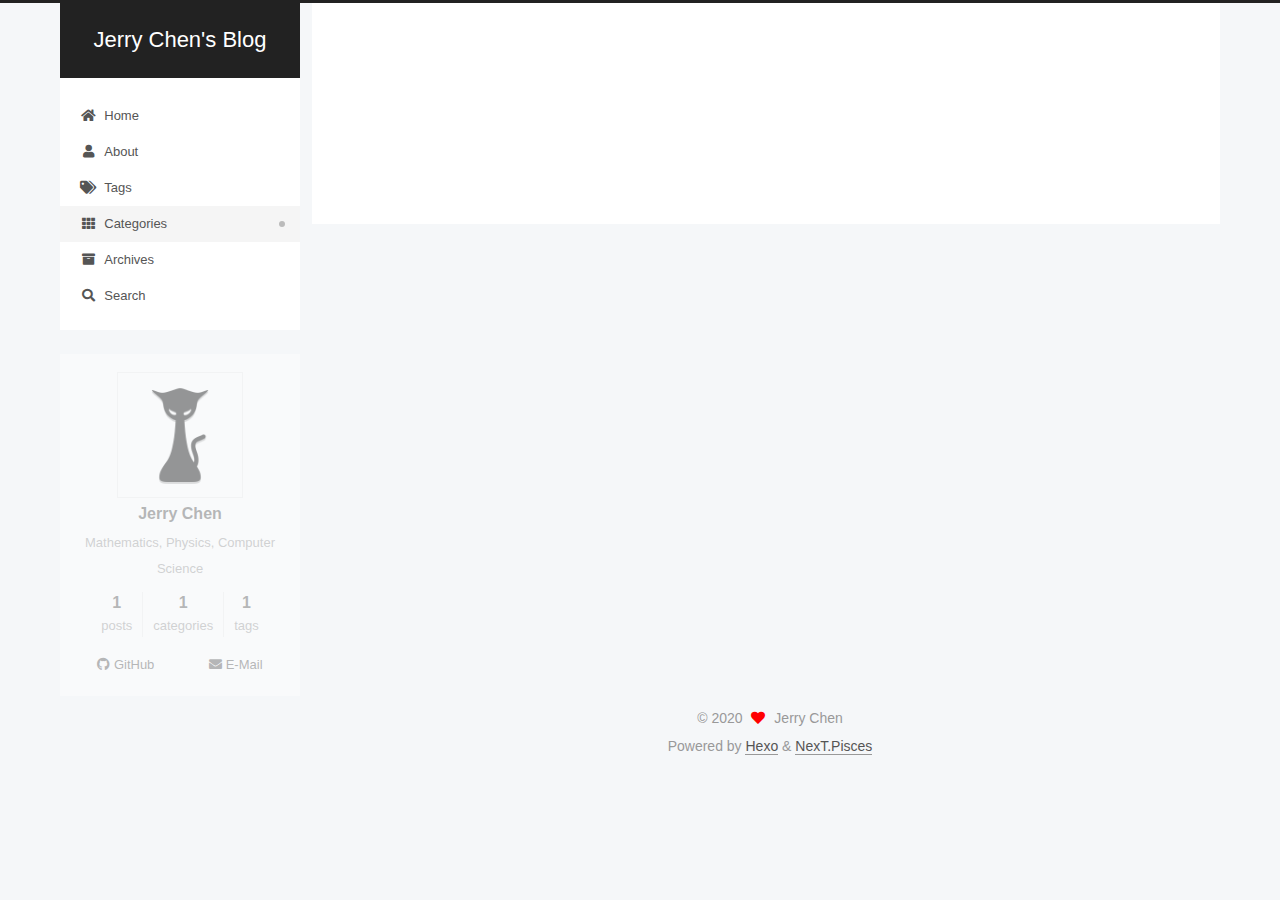
<file: categories/index.html>
<!DOCTYPE html>
<html lang="en">
<head>
  <meta charset="UTF-8">
<meta name="viewport" content="width=device-width, initial-scale=1, maximum-scale=2">
<meta name="theme-color" content="#222">
<meta name="generator" content="Hexo 4.2.0">
  <link rel="apple-touch-icon" sizes="180x180" href="/images/apple-touch-icon-next.png">
  <link rel="icon" type="image/png" sizes="32x32" href="/images/favicon-32x32-next.png">
  <link rel="icon" type="image/png" sizes="16x16" href="/images/favicon-16x16-next.png">
  <link rel="mask-icon" href="/images/logo.svg" color="#222">

<link rel="stylesheet" href="/css/main.css">


<link rel="stylesheet" href="/lib/font-awesome/css/all.min.css">

<script id="hexo-configurations">
    var NexT = window.NexT || {};
    var CONFIG = {"hostname":"yoursite.com","root":"/","scheme":"Pisces","version":"7.8.0","exturl":false,"sidebar":{"position":"left","display":"post","padding":18,"offset":12,"onmobile":false},"copycode":{"enable":false,"show_result":false,"style":null},"back2top":{"enable":true,"sidebar":false,"scrollpercent":false},"bookmark":{"enable":false,"color":"#222","save":"auto"},"fancybox":false,"mediumzoom":false,"lazyload":false,"pangu":false,"comments":{"style":"tabs","active":null,"storage":true,"lazyload":false,"nav":null},"algolia":{"hits":{"per_page":10},"labels":{"input_placeholder":"Search for Posts","hits_empty":"We didn't find any results for the search: ${query}","hits_stats":"${hits} results found in ${time} ms"}},"localsearch":{"enable":true,"trigger":"manual","top_n_per_article":1,"unescape":false,"preload":true},"motion":{"enable":true,"async":false,"transition":{"post_block":"fadeIn","post_header":"slideDownIn","post_body":"slideDownIn","coll_header":"slideLeftIn","sidebar":"slideUpIn"}},"path":"search.xml"};
  </script>

  <meta name="description" content="Mathematics, Physics, Computer Science">
<meta property="og:type" content="website">
<meta property="og:title" content="categories">
<meta property="og:url" content="http://yoursite.com/categories/index.html">
<meta property="og:site_name" content="Jerry Chen&#39;s Blog">
<meta property="og:description" content="Mathematics, Physics, Computer Science">
<meta property="og:locale" content="en_US">
<meta property="article:published_time" content="2020-04-22T09:59:37.000Z">
<meta property="article:modified_time" content="2020-04-22T09:59:37.900Z">
<meta property="article:author" content="Jerry Chen">
<meta name="twitter:card" content="summary">

<link rel="canonical" href="http://yoursite.com/categories/">


<script id="page-configurations">
  // https://hexo.io/docs/variables.html
  CONFIG.page = {
    sidebar: "",
    isHome : false,
    isPost : false,
    lang   : 'en'
  };
</script>

  <title>categories | Jerry Chen's Blog
</title>
  






  <noscript>
  <style>
  .use-motion .brand,
  .use-motion .menu-item,
  .sidebar-inner,
  .use-motion .post-block,
  .use-motion .pagination,
  .use-motion .comments,
  .use-motion .post-header,
  .use-motion .post-body,
  .use-motion .collection-header { opacity: initial; }

  .use-motion .site-title,
  .use-motion .site-subtitle {
    opacity: initial;
    top: initial;
  }

  .use-motion .logo-line-before i { left: initial; }
  .use-motion .logo-line-after i { right: initial; }
  </style>
</noscript>

</head>

<body itemscope itemtype="http://schema.org/WebPage">
  <div class="container use-motion">
    <div class="headband"></div>

    <header class="header" itemscope itemtype="http://schema.org/WPHeader">
      <div class="header-inner"><div class="site-brand-container">
  <div class="site-nav-toggle">
    <div class="toggle" aria-label="Toggle navigation bar">
      <span class="toggle-line toggle-line-first"></span>
      <span class="toggle-line toggle-line-middle"></span>
      <span class="toggle-line toggle-line-last"></span>
    </div>
  </div>

  <div class="site-meta">

    <a href="/" class="brand" rel="start">
      <span class="logo-line-before"><i></i></span>
      <h1 class="site-title">Jerry Chen's Blog</h1>
      <span class="logo-line-after"><i></i></span>
    </a>
  </div>

  <div class="site-nav-right">
    <div class="toggle popup-trigger">
        <i class="fa fa-search fa-fw fa-lg"></i>
    </div>
  </div>
</div>




<nav class="site-nav">
  <ul id="menu" class="main-menu menu">
        <li class="menu-item menu-item-home">

    <a href="/" rel="section"><i class="fa fa-home fa-fw"></i>Home</a>

  </li>
        <li class="menu-item menu-item-about">

    <a href="/about/" rel="section"><i class="fa fa-user fa-fw"></i>About</a>

  </li>
        <li class="menu-item menu-item-tags">

    <a href="/tags/" rel="section"><i class="fa fa-tags fa-fw"></i>Tags</a>

  </li>
        <li class="menu-item menu-item-categories">

    <a href="/categories/" rel="section"><i class="fa fa-th fa-fw"></i>Categories</a>

  </li>
        <li class="menu-item menu-item-archives">

    <a href="/archives/" rel="section"><i class="fa fa-archive fa-fw"></i>Archives</a>

  </li>
      <li class="menu-item menu-item-search">
        <a role="button" class="popup-trigger"><i class="fa fa-search fa-fw"></i>Search
        </a>
      </li>
  </ul>
</nav>



  <div class="search-pop-overlay">
    <div class="popup search-popup">
        <div class="search-header">
  <span class="search-icon">
    <i class="fa fa-search"></i>
  </span>
  <div class="search-input-container">
    <input autocomplete="off" autocapitalize="off"
           placeholder="Searching..." spellcheck="false"
           type="search" class="search-input">
  </div>
  <span class="popup-btn-close">
    <i class="fa fa-times-circle"></i>
  </span>
</div>
<div id="search-result">
  <div id="no-result">
    <i class="fa fa-spinner fa-pulse fa-5x fa-fw"></i>
  </div>
</div>

    </div>
  </div>

</div>
    </header>

    
  <div class="back-to-top">
    <i class="fa fa-arrow-up"></i>
    <span>0%</span>
  </div>


    <main class="main">
      <div class="main-inner">
        <div class="content-wrap">
          
  
  

          <div class="content page posts-expand">
            

    
    
    
    <div class="post-block" lang="en">
      <header class="post-header">

<h1 class="post-title" itemprop="name headline">categories
</h1>

<div class="post-meta">
  

</div>

</header>

      
      
      
      <div class="post-body">
          
      </div>
      
      
      
    </div>
    

    
    
    


          </div>
          

<script>
  window.addEventListener('tabs:register', () => {
    let { activeClass } = CONFIG.comments;
    if (CONFIG.comments.storage) {
      activeClass = localStorage.getItem('comments_active') || activeClass;
    }
    if (activeClass) {
      let activeTab = document.querySelector(`a[href="#comment-${activeClass}"]`);
      if (activeTab) {
        activeTab.click();
      }
    }
  });
  if (CONFIG.comments.storage) {
    window.addEventListener('tabs:click', event => {
      if (!event.target.matches('.tabs-comment .tab-content .tab-pane')) return;
      let commentClass = event.target.classList[1];
      localStorage.setItem('comments_active', commentClass);
    });
  }
</script>

        </div>
          
  
  <div class="toggle sidebar-toggle">
    <span class="toggle-line toggle-line-first"></span>
    <span class="toggle-line toggle-line-middle"></span>
    <span class="toggle-line toggle-line-last"></span>
  </div>

  <aside class="sidebar">
    <div class="sidebar-inner">

      <ul class="sidebar-nav motion-element">
        <li class="sidebar-nav-toc">
          Table of Contents
        </li>
        <li class="sidebar-nav-overview">
          Overview
        </li>
      </ul>

      <!--noindex-->
      <div class="post-toc-wrap sidebar-panel">
      </div>
      <!--/noindex-->

      <div class="site-overview-wrap sidebar-panel">
        <div class="site-author motion-element" itemprop="author" itemscope itemtype="http://schema.org/Person">
    <img class="site-author-image" itemprop="image" alt="Jerry Chen"
      src="/images/kali-hashcat.png">
  <p class="site-author-name" itemprop="name">Jerry Chen</p>
  <div class="site-description" itemprop="description">Mathematics, Physics, Computer Science</div>
</div>
<div class="site-state-wrap motion-element">
  <nav class="site-state">
      <div class="site-state-item site-state-posts">
          <a href="/archives/">
        
          <span class="site-state-item-count">1</span>
          <span class="site-state-item-name">posts</span>
        </a>
      </div>
      <div class="site-state-item site-state-categories">
        <span class="site-state-item-count">1</span>
        <span class="site-state-item-name">categories</span>
      </div>
      <div class="site-state-item site-state-tags">
        <span class="site-state-item-count">1</span>
        <span class="site-state-item-name">tags</span>
      </div>
  </nav>
</div>
  <div class="links-of-author motion-element">
      <span class="links-of-author-item">
        <a href="https://github.com/Heliumky" title="GitHub → https:&#x2F;&#x2F;github.com&#x2F;Heliumky" rel="noopener" target="_blank"><i class="fab fa-github fa-fw"></i>GitHub</a>
      </span>
      <span class="links-of-author-item">
        <a href="mailto:k13875656919@gmail.com" title="E-Mail → mailto:k13875656919@gmail.com" rel="noopener" target="_blank"><i class="fa fa-envelope fa-fw"></i>E-Mail</a>
      </span>
  </div>



      </div>

    </div>
  </aside>
  <div id="sidebar-dimmer"></div>


      </div>
    </main>

    <footer class="footer">
      <div class="footer-inner">
        

        

<div class="copyright">
  
  &copy; 
  <span itemprop="copyrightYear">2020</span>
  <span class="with-love">
    <i class="fa fa-heart"></i>
  </span>
  <span class="author" itemprop="copyrightHolder">Jerry Chen</span>
</div>
  <div class="powered-by">Powered by <a href="https://hexo.io/" class="theme-link" rel="noopener" target="_blank">Hexo</a> & <a href="https://pisces.theme-next.org/" class="theme-link" rel="noopener" target="_blank">NexT.Pisces</a>
  </div>

        








      </div>
    </footer>
  </div>

  
  <script src="/lib/anime.min.js"></script>
  <script src="/lib/velocity/velocity.min.js"></script>
  <script src="/lib/velocity/velocity.ui.min.js"></script>

<script src="/js/utils.js"></script>

<script src="/js/motion.js"></script>


<script src="/js/schemes/pisces.js"></script>


<script src="/js/next-boot.js"></script>




  




  
<script src="/js/local-search.js"></script>




  <script>
    (function(d, w, c) {
      w.ChatraID = '7TWfF3o6f8YG6k9Fn';
      var s = d.createElement('script');
      w[c] = w[c] || function() {
        (w[c].q = w[c].q || []).push(arguments);
      };
      s.async = true;
      s.src = 'https://call.chatra.io/chatra.js';
      if (d.head) d.head.appendChild(s);
    })(document, window, 'Chatra');
  </script>









  

  

</body>
</html>
</file>
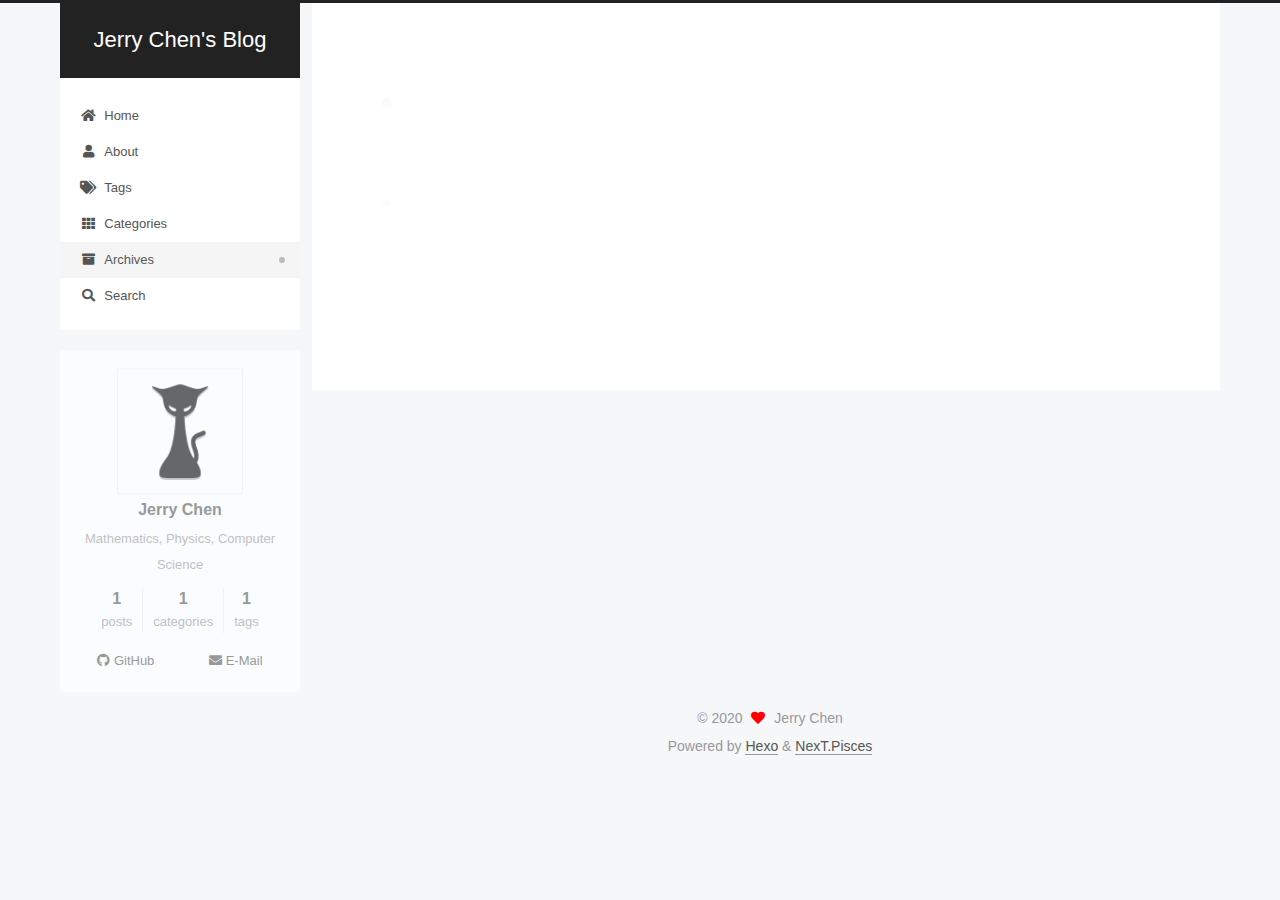
<file: archives/2020/index.html>
<!DOCTYPE html>
<html lang="en">
<head>
  <meta charset="UTF-8">
<meta name="viewport" content="width=device-width, initial-scale=1, maximum-scale=2">
<meta name="theme-color" content="#222">
<meta name="generator" content="Hexo 4.2.0">
  <link rel="apple-touch-icon" sizes="180x180" href="/images/apple-touch-icon-next.png">
  <link rel="icon" type="image/png" sizes="32x32" href="/images/favicon-32x32-next.png">
  <link rel="icon" type="image/png" sizes="16x16" href="/images/favicon-16x16-next.png">
  <link rel="mask-icon" href="/images/logo.svg" color="#222">

<link rel="stylesheet" href="/css/main.css">


<link rel="stylesheet" href="/lib/font-awesome/css/all.min.css">

<script id="hexo-configurations">
    var NexT = window.NexT || {};
    var CONFIG = {"hostname":"yoursite.com","root":"/","scheme":"Pisces","version":"7.8.0","exturl":false,"sidebar":{"position":"left","display":"post","padding":18,"offset":12,"onmobile":false},"copycode":{"enable":false,"show_result":false,"style":null},"back2top":{"enable":true,"sidebar":false,"scrollpercent":false},"bookmark":{"enable":false,"color":"#222","save":"auto"},"fancybox":false,"mediumzoom":false,"lazyload":false,"pangu":false,"comments":{"style":"tabs","active":null,"storage":true,"lazyload":false,"nav":null},"algolia":{"hits":{"per_page":10},"labels":{"input_placeholder":"Search for Posts","hits_empty":"We didn't find any results for the search: ${query}","hits_stats":"${hits} results found in ${time} ms"}},"localsearch":{"enable":true,"trigger":"manual","top_n_per_article":1,"unescape":false,"preload":true},"motion":{"enable":true,"async":false,"transition":{"post_block":"fadeIn","post_header":"slideDownIn","post_body":"slideDownIn","coll_header":"slideLeftIn","sidebar":"slideUpIn"}},"path":"search.xml"};
  </script>

  <meta name="description" content="Mathematics, Physics, Computer Science">
<meta property="og:type" content="website">
<meta property="og:title" content="Jerry Chen&#39;s Blog">
<meta property="og:url" content="http://yoursite.com/archives/2020/index.html">
<meta property="og:site_name" content="Jerry Chen&#39;s Blog">
<meta property="og:description" content="Mathematics, Physics, Computer Science">
<meta property="og:locale" content="en_US">
<meta property="article:author" content="Jerry Chen">
<meta name="twitter:card" content="summary">

<link rel="canonical" href="http://yoursite.com/archives/2020/">


<script id="page-configurations">
  // https://hexo.io/docs/variables.html
  CONFIG.page = {
    sidebar: "",
    isHome : false,
    isPost : false,
    lang   : 'en'
  };
</script>

  <title>Archive | Jerry Chen's Blog</title>
  






  <noscript>
  <style>
  .use-motion .brand,
  .use-motion .menu-item,
  .sidebar-inner,
  .use-motion .post-block,
  .use-motion .pagination,
  .use-motion .comments,
  .use-motion .post-header,
  .use-motion .post-body,
  .use-motion .collection-header { opacity: initial; }

  .use-motion .site-title,
  .use-motion .site-subtitle {
    opacity: initial;
    top: initial;
  }

  .use-motion .logo-line-before i { left: initial; }
  .use-motion .logo-line-after i { right: initial; }
  </style>
</noscript>

</head>

<body itemscope itemtype="http://schema.org/WebPage">
  <div class="container use-motion">
    <div class="headband"></div>

    <header class="header" itemscope itemtype="http://schema.org/WPHeader">
      <div class="header-inner"><div class="site-brand-container">
  <div class="site-nav-toggle">
    <div class="toggle" aria-label="Toggle navigation bar">
      <span class="toggle-line toggle-line-first"></span>
      <span class="toggle-line toggle-line-middle"></span>
      <span class="toggle-line toggle-line-last"></span>
    </div>
  </div>

  <div class="site-meta">

    <a href="/" class="brand" rel="start">
      <span class="logo-line-before"><i></i></span>
      <h1 class="site-title">Jerry Chen's Blog</h1>
      <span class="logo-line-after"><i></i></span>
    </a>
  </div>

  <div class="site-nav-right">
    <div class="toggle popup-trigger">
        <i class="fa fa-search fa-fw fa-lg"></i>
    </div>
  </div>
</div>




<nav class="site-nav">
  <ul id="menu" class="main-menu menu">
        <li class="menu-item menu-item-home">

    <a href="/" rel="section"><i class="fa fa-home fa-fw"></i>Home</a>

  </li>
        <li class="menu-item menu-item-about">

    <a href="/about/" rel="section"><i class="fa fa-user fa-fw"></i>About</a>

  </li>
        <li class="menu-item menu-item-tags">

    <a href="/tags/" rel="section"><i class="fa fa-tags fa-fw"></i>Tags</a>

  </li>
        <li class="menu-item menu-item-categories">

    <a href="/categories/" rel="section"><i class="fa fa-th fa-fw"></i>Categories</a>

  </li>
        <li class="menu-item menu-item-archives">

    <a href="/archives/" rel="section"><i class="fa fa-archive fa-fw"></i>Archives</a>

  </li>
      <li class="menu-item menu-item-search">
        <a role="button" class="popup-trigger"><i class="fa fa-search fa-fw"></i>Search
        </a>
      </li>
  </ul>
</nav>



  <div class="search-pop-overlay">
    <div class="popup search-popup">
        <div class="search-header">
  <span class="search-icon">
    <i class="fa fa-search"></i>
  </span>
  <div class="search-input-container">
    <input autocomplete="off" autocapitalize="off"
           placeholder="Searching..." spellcheck="false"
           type="search" class="search-input">
  </div>
  <span class="popup-btn-close">
    <i class="fa fa-times-circle"></i>
  </span>
</div>
<div id="search-result">
  <div id="no-result">
    <i class="fa fa-spinner fa-pulse fa-5x fa-fw"></i>
  </div>
</div>

    </div>
  </div>

</div>
    </header>

    
  <div class="back-to-top">
    <i class="fa fa-arrow-up"></i>
    <span>0%</span>
  </div>


    <main class="main">
      <div class="main-inner">
        <div class="content-wrap">
          

          <div class="content archive">
            

  
  
  
  <div class="post-block">
    <div class="posts-collapse">
      <div class="collection-title">
        <span class="collection-header">Um..! 1 post. Keep on posting.</span>
      </div>

      
    <div class="collection-year">
      <span class="collection-header">2020</span>
    </div>

  <article itemscope itemtype="http://schema.org/Article">
    <header class="post-header">

      <div class="post-meta">
        <time itemprop="dateCreated"
              datetime="2020-04-22T20:04:49+08:00"
              content="2020-04-22">
          04-22
        </time>
      </div>

      <div class="post-title">
          <a class="post-title-link" href="/2020/04/22/How-to-use-hexo-to-make-a-blog/" itemprop="url">
            <span itemprop="name">How to use hexo to make a blog</span>
          </a>
      </div>

    </header>
  </article>


    </div>
  </div>
  
  
  

  



          </div>
          

<script>
  window.addEventListener('tabs:register', () => {
    let { activeClass } = CONFIG.comments;
    if (CONFIG.comments.storage) {
      activeClass = localStorage.getItem('comments_active') || activeClass;
    }
    if (activeClass) {
      let activeTab = document.querySelector(`a[href="#comment-${activeClass}"]`);
      if (activeTab) {
        activeTab.click();
      }
    }
  });
  if (CONFIG.comments.storage) {
    window.addEventListener('tabs:click', event => {
      if (!event.target.matches('.tabs-comment .tab-content .tab-pane')) return;
      let commentClass = event.target.classList[1];
      localStorage.setItem('comments_active', commentClass);
    });
  }
</script>

        </div>
          
  
  <div class="toggle sidebar-toggle">
    <span class="toggle-line toggle-line-first"></span>
    <span class="toggle-line toggle-line-middle"></span>
    <span class="toggle-line toggle-line-last"></span>
  </div>

  <aside class="sidebar">
    <div class="sidebar-inner">

      <ul class="sidebar-nav motion-element">
        <li class="sidebar-nav-toc">
          Table of Contents
        </li>
        <li class="sidebar-nav-overview">
          Overview
        </li>
      </ul>

      <!--noindex-->
      <div class="post-toc-wrap sidebar-panel">
      </div>
      <!--/noindex-->

      <div class="site-overview-wrap sidebar-panel">
        <div class="site-author motion-element" itemprop="author" itemscope itemtype="http://schema.org/Person">
    <img class="site-author-image" itemprop="image" alt="Jerry Chen"
      src="/images/kali-hashcat.png">
  <p class="site-author-name" itemprop="name">Jerry Chen</p>
  <div class="site-description" itemprop="description">Mathematics, Physics, Computer Science</div>
</div>
<div class="site-state-wrap motion-element">
  <nav class="site-state">
      <div class="site-state-item site-state-posts">
          <a href="/archives/">
        
          <span class="site-state-item-count">1</span>
          <span class="site-state-item-name">posts</span>
        </a>
      </div>
      <div class="site-state-item site-state-categories">
        <span class="site-state-item-count">1</span>
        <span class="site-state-item-name">categories</span>
      </div>
      <div class="site-state-item site-state-tags">
        <span class="site-state-item-count">1</span>
        <span class="site-state-item-name">tags</span>
      </div>
  </nav>
</div>
  <div class="links-of-author motion-element">
      <span class="links-of-author-item">
        <a href="https://github.com/Heliumky" title="GitHub → https:&#x2F;&#x2F;github.com&#x2F;Heliumky" rel="noopener" target="_blank"><i class="fab fa-github fa-fw"></i>GitHub</a>
      </span>
      <span class="links-of-author-item">
        <a href="mailto:k13875656919@gmail.com" title="E-Mail → mailto:k13875656919@gmail.com" rel="noopener" target="_blank"><i class="fa fa-envelope fa-fw"></i>E-Mail</a>
      </span>
  </div>



      </div>

    </div>
  </aside>
  <div id="sidebar-dimmer"></div>


      </div>
    </main>

    <footer class="footer">
      <div class="footer-inner">
        

        

<div class="copyright">
  
  &copy; 
  <span itemprop="copyrightYear">2020</span>
  <span class="with-love">
    <i class="fa fa-heart"></i>
  </span>
  <span class="author" itemprop="copyrightHolder">Jerry Chen</span>
</div>
  <div class="powered-by">Powered by <a href="https://hexo.io/" class="theme-link" rel="noopener" target="_blank">Hexo</a> & <a href="https://pisces.theme-next.org/" class="theme-link" rel="noopener" target="_blank">NexT.Pisces</a>
  </div>

        








      </div>
    </footer>
  </div>

  
  <script src="/lib/anime.min.js"></script>
  <script src="/lib/velocity/velocity.min.js"></script>
  <script src="/lib/velocity/velocity.ui.min.js"></script>

<script src="/js/utils.js"></script>

<script src="/js/motion.js"></script>


<script src="/js/schemes/pisces.js"></script>


<script src="/js/next-boot.js"></script>




  




  
<script src="/js/local-search.js"></script>




  <script>
    (function(d, w, c) {
      w.ChatraID = '7TWfF3o6f8YG6k9Fn';
      var s = d.createElement('script');
      w[c] = w[c] || function() {
        (w[c].q = w[c].q || []).push(arguments);
      };
      s.async = true;
      s.src = 'https://call.chatra.io/chatra.js';
      if (d.head) d.head.appendChild(s);
    })(document, window, 'Chatra');
  </script>









  

  

</body>
</html>
</file>
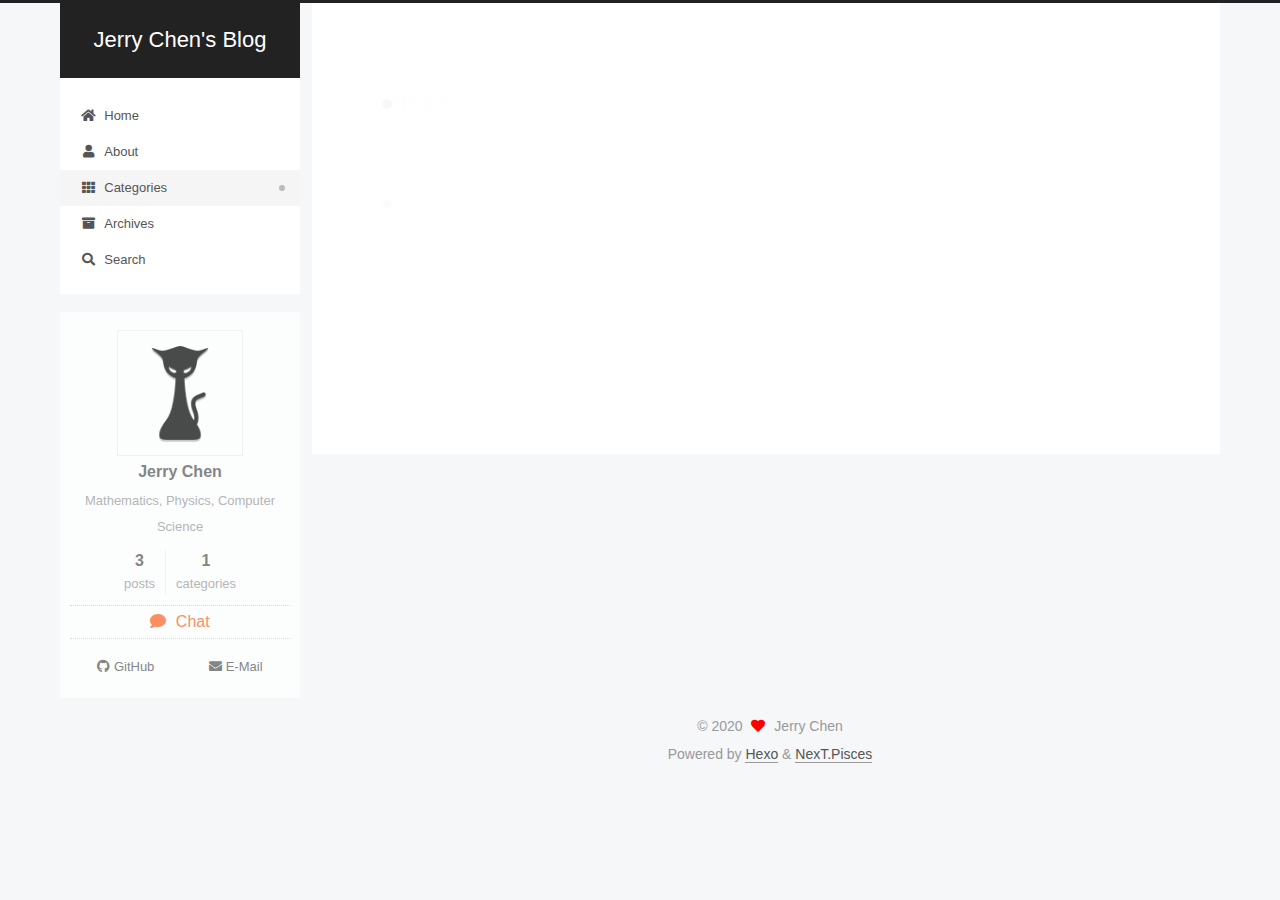
<file: categories/Hexo/index.html>
<!DOCTYPE html>
<html lang="en">
<head>
  <meta charset="UTF-8">
<meta name="viewport" content="width=device-width, initial-scale=1, maximum-scale=2">
<meta name="theme-color" content="#222">
<meta name="generator" content="Hexo 4.2.0">
  <link rel="apple-touch-icon" sizes="180x180" href="/images/apple-touch-icon-next.png">
  <link rel="icon" type="image/png" sizes="32x32" href="/images/favicon-32x32-next.png">
  <link rel="icon" type="image/png" sizes="16x16" href="/images/favicon-16x16-next.png">
  <link rel="mask-icon" href="/images/logo.svg" color="#222">

<link rel="stylesheet" href="/css/main.css">


<link rel="stylesheet" href="/lib/font-awesome/css/all.min.css">

<script id="hexo-configurations">
    var NexT = window.NexT || {};
    var CONFIG = {"hostname":"yoursite.com","root":"/","scheme":"Pisces","version":"7.8.0","exturl":false,"sidebar":{"position":"left","display":"post","padding":18,"offset":12,"onmobile":false},"copycode":{"enable":false,"show_result":false,"style":null},"back2top":{"enable":true,"sidebar":false,"scrollpercent":false},"bookmark":{"enable":false,"color":"#222","save":"auto"},"fancybox":false,"mediumzoom":false,"lazyload":false,"pangu":false,"comments":{"style":"tabs","active":null,"storage":true,"lazyload":false,"nav":null},"algolia":{"hits":{"per_page":10},"labels":{"input_placeholder":"Search for Posts","hits_empty":"We didn't find any results for the search: ${query}","hits_stats":"${hits} results found in ${time} ms"}},"localsearch":{"enable":true,"trigger":"manual","top_n_per_article":1,"unescape":false,"preload":true},"motion":{"enable":true,"async":false,"transition":{"post_block":"fadeIn","post_header":"slideDownIn","post_body":"slideDownIn","coll_header":"slideLeftIn","sidebar":"slideUpIn"}},"path":"search.xml"};
  </script>

  <meta name="description" content="Mathematics, Physics, Computer Science">
<meta property="og:type" content="website">
<meta property="og:title" content="Jerry Chen&#39;s Blog">
<meta property="og:url" content="http://yoursite.com/categories/Hexo/index.html">
<meta property="og:site_name" content="Jerry Chen&#39;s Blog">
<meta property="og:description" content="Mathematics, Physics, Computer Science">
<meta property="og:locale" content="en_US">
<meta property="article:author" content="Jerry Chen">
<meta name="twitter:card" content="summary">

<link rel="canonical" href="http://yoursite.com/categories/Hexo/">


<script id="page-configurations">
  // https://hexo.io/docs/variables.html
  CONFIG.page = {
    sidebar: "",
    isHome : false,
    isPost : false,
    lang   : 'en'
  };
</script>

  <title>Category: Hexo | Jerry Chen's Blog</title>
  






  <noscript>
  <style>
  .use-motion .brand,
  .use-motion .menu-item,
  .sidebar-inner,
  .use-motion .post-block,
  .use-motion .pagination,
  .use-motion .comments,
  .use-motion .post-header,
  .use-motion .post-body,
  .use-motion .collection-header { opacity: initial; }

  .use-motion .site-title,
  .use-motion .site-subtitle {
    opacity: initial;
    top: initial;
  }

  .use-motion .logo-line-before i { left: initial; }
  .use-motion .logo-line-after i { right: initial; }
  </style>
</noscript>

</head>

<body itemscope itemtype="http://schema.org/WebPage">
  <div class="container use-motion">
    <div class="headband"></div>

    <header class="header" itemscope itemtype="http://schema.org/WPHeader">
      <div class="header-inner"><div class="site-brand-container">
  <div class="site-nav-toggle">
    <div class="toggle" aria-label="Toggle navigation bar">
      <span class="toggle-line toggle-line-first"></span>
      <span class="toggle-line toggle-line-middle"></span>
      <span class="toggle-line toggle-line-last"></span>
    </div>
  </div>

  <div class="site-meta">

    <a href="/" class="brand" rel="start">
      <span class="logo-line-before"><i></i></span>
      <h1 class="site-title">Jerry Chen's Blog</h1>
      <span class="logo-line-after"><i></i></span>
    </a>
  </div>

  <div class="site-nav-right">
    <div class="toggle popup-trigger">
        <i class="fa fa-search fa-fw fa-lg"></i>
    </div>
  </div>
</div>




<nav class="site-nav">
  <ul id="menu" class="main-menu menu">
        <li class="menu-item menu-item-home">

    <a href="/" rel="section"><i class="fa fa-home fa-fw"></i>Home</a>

  </li>
        <li class="menu-item menu-item-about">

    <a href="/about/" rel="section"><i class="fa fa-user fa-fw"></i>About</a>

  </li>
        <li class="menu-item menu-item-categories">

    <a href="/categories/" rel="section"><i class="fa fa-th fa-fw"></i>Categories</a>

  </li>
        <li class="menu-item menu-item-archives">

    <a href="/archives/" rel="section"><i class="fa fa-archive fa-fw"></i>Archives</a>

  </li>
      <li class="menu-item menu-item-search">
        <a role="button" class="popup-trigger"><i class="fa fa-search fa-fw"></i>Search
        </a>
      </li>
  </ul>
</nav>



  <div class="search-pop-overlay">
    <div class="popup search-popup">
        <div class="search-header">
  <span class="search-icon">
    <i class="fa fa-search"></i>
  </span>
  <div class="search-input-container">
    <input autocomplete="off" autocapitalize="off"
           placeholder="Searching..." spellcheck="false"
           type="search" class="search-input">
  </div>
  <span class="popup-btn-close">
    <i class="fa fa-times-circle"></i>
  </span>
</div>
<div id="search-result">
  <div id="no-result">
    <i class="fa fa-spinner fa-pulse fa-5x fa-fw"></i>
  </div>
</div>

    </div>
  </div>

</div>
    </header>

    
  <div class="back-to-top">
    <i class="fa fa-arrow-up"></i>
    <span>0%</span>
  </div>


    <main class="main">
      <div class="main-inner">
        <div class="content-wrap">
          

          <div class="content category">
            

  
  
  
  <div class="post-block">
    <div class="posts-collapse">
      <div class="collection-title">
        <h2 class="collection-header">Hexo
          <small>Category</small>
        </h2>
      </div>

      
    <div class="collection-year">
      <span class="collection-header">2020</span>
    </div>

  <article itemscope itemtype="http://schema.org/Article">
    <header class="post-header">

      <div class="post-meta">
        <time itemprop="dateCreated"
              datetime="2020-04-22T18:04:38+08:00"
              content="2020-04-22">
          04-22
        </time>
      </div>

      <div class="post-title">
          <a class="post-title-link" href="/2020/04/22/HWC/" itemprop="url">
            <span itemprop="name">HWC</span>
          </a>
      </div>

    </header>
  </article>

  <article itemscope itemtype="http://schema.org/Article">
    <header class="post-header">

      <div class="post-meta">
        <time itemprop="dateCreated"
              datetime="2020-04-22T17:39:10+08:00"
              content="2020-04-22">
          04-22
        </time>
      </div>

      <div class="post-title">
          <a class="post-title-link" href="/2020/04/22/qcc/" itemprop="url">
            <span itemprop="name">How to build a blog by using hexo</span>
          </a>
      </div>

    </header>
  </article>

    </div>
  </div>
  
  
  

  



          </div>
          

<script>
  window.addEventListener('tabs:register', () => {
    let { activeClass } = CONFIG.comments;
    if (CONFIG.comments.storage) {
      activeClass = localStorage.getItem('comments_active') || activeClass;
    }
    if (activeClass) {
      let activeTab = document.querySelector(`a[href="#comment-${activeClass}"]`);
      if (activeTab) {
        activeTab.click();
      }
    }
  });
  if (CONFIG.comments.storage) {
    window.addEventListener('tabs:click', event => {
      if (!event.target.matches('.tabs-comment .tab-content .tab-pane')) return;
      let commentClass = event.target.classList[1];
      localStorage.setItem('comments_active', commentClass);
    });
  }
</script>

        </div>
          
  
  <div class="toggle sidebar-toggle">
    <span class="toggle-line toggle-line-first"></span>
    <span class="toggle-line toggle-line-middle"></span>
    <span class="toggle-line toggle-line-last"></span>
  </div>

  <aside class="sidebar">
    <div class="sidebar-inner">

      <ul class="sidebar-nav motion-element">
        <li class="sidebar-nav-toc">
          Table of Contents
        </li>
        <li class="sidebar-nav-overview">
          Overview
        </li>
      </ul>

      <!--noindex-->
      <div class="post-toc-wrap sidebar-panel">
      </div>
      <!--/noindex-->

      <div class="site-overview-wrap sidebar-panel">
        <div class="site-author motion-element" itemprop="author" itemscope itemtype="http://schema.org/Person">
    <img class="site-author-image" itemprop="image" alt="Jerry Chen"
      src="/images/kali-hashcat.png">
  <p class="site-author-name" itemprop="name">Jerry Chen</p>
  <div class="site-description" itemprop="description">Mathematics, Physics, Computer Science</div>
</div>
<div class="site-state-wrap motion-element">
  <nav class="site-state">
      <div class="site-state-item site-state-posts">
          <a href="/archives/">
        
          <span class="site-state-item-count">3</span>
          <span class="site-state-item-name">posts</span>
        </a>
      </div>
      <div class="site-state-item site-state-categories">
        <span class="site-state-item-count">1</span>
        <span class="site-state-item-name">categories</span>
      </div>
  </nav>
</div>
  <div class="sidebar-button motion-element">
    <a onclick="Chatra('openChat', true);"><i class="fa fa-comment"></i>
    Chat
  </a>
  </div>
  <div class="links-of-author motion-element">
      <span class="links-of-author-item">
        <a href="https://github.com/Heliumky" title="GitHub → https:&#x2F;&#x2F;github.com&#x2F;Heliumky" rel="noopener" target="_blank"><i class="fab fa-github fa-fw"></i>GitHub</a>
      </span>
      <span class="links-of-author-item">
        <a href="mailto:k13875656919@gmail.com" title="E-Mail → mailto:k13875656919@gmail.com" rel="noopener" target="_blank"><i class="fa fa-envelope fa-fw"></i>E-Mail</a>
      </span>
  </div>



      </div>

    </div>
  </aside>
  <div id="sidebar-dimmer"></div>


      </div>
    </main>

    <footer class="footer">
      <div class="footer-inner">
        

        

<div class="copyright">
  
  &copy; 
  <span itemprop="copyrightYear">2020</span>
  <span class="with-love">
    <i class="fa fa-heart"></i>
  </span>
  <span class="author" itemprop="copyrightHolder">Jerry Chen</span>
</div>
  <div class="powered-by">Powered by <a href="https://hexo.io/" class="theme-link" rel="noopener" target="_blank">Hexo</a> & <a href="https://pisces.theme-next.org/" class="theme-link" rel="noopener" target="_blank">NexT.Pisces</a>
  </div>

        








      </div>
    </footer>
  </div>

  
  <script src="/lib/anime.min.js"></script>
  <script src="/lib/velocity/velocity.min.js"></script>
  <script src="/lib/velocity/velocity.ui.min.js"></script>

<script src="/js/utils.js"></script>

<script src="/js/motion.js"></script>


<script src="/js/schemes/pisces.js"></script>


<script src="/js/next-boot.js"></script>




  




  
<script src="/js/local-search.js"></script>




  <script>
    (function(d, w, c) {
      w.ChatraID = '7TWfF3o6f8YG6k9Fn';
      var s = d.createElement('script');
      w[c] = w[c] || function() {
        (w[c].q = w[c].q || []).push(arguments);
      };
      s.async = true;
      s.src = 'https://call.chatra.io/chatra.js';
      if (d.head) d.head.appendChild(s);
    })(document, window, 'Chatra');
  </script>









  

  

</body>
</html>
</file>
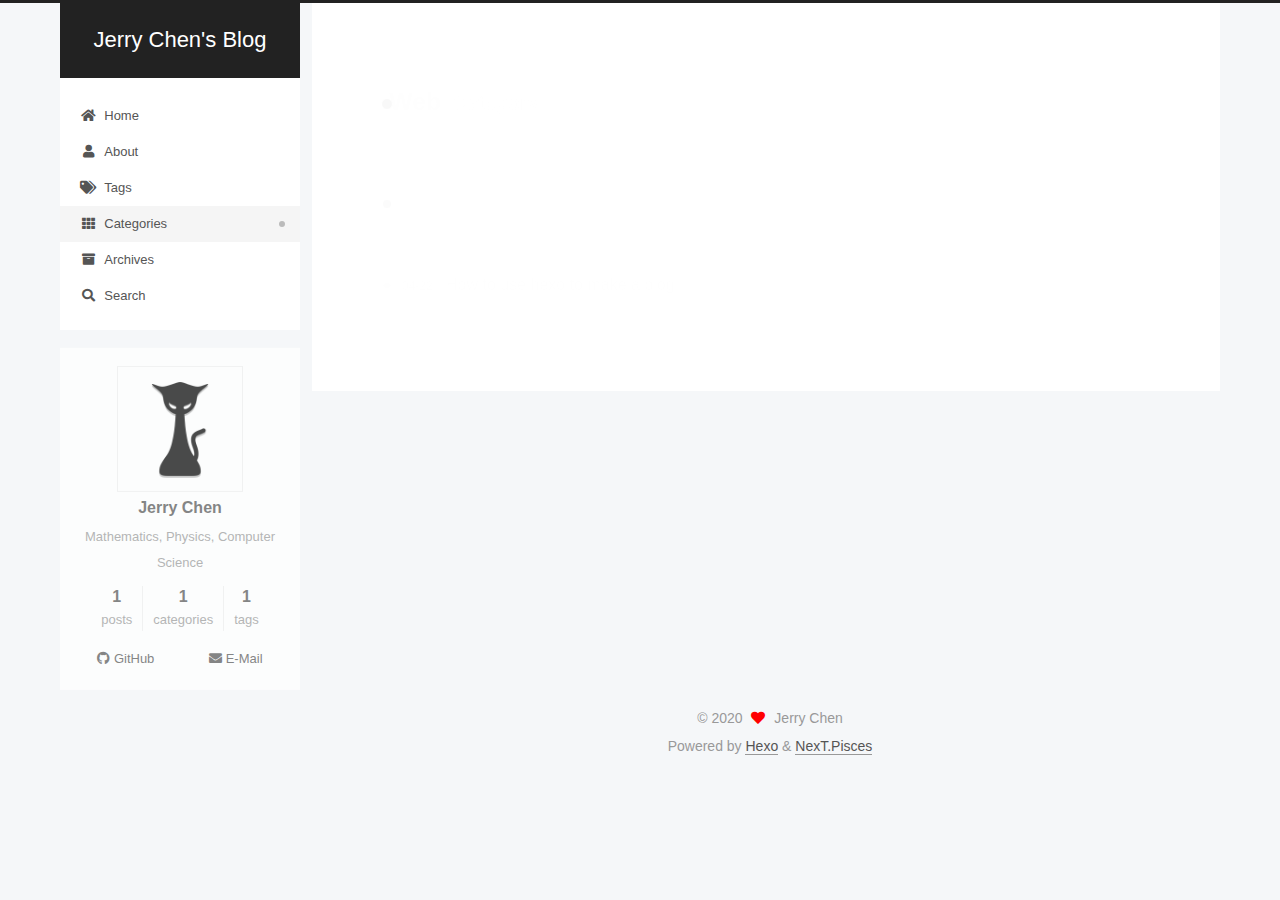
<file: categories/Web/index.html>
<!DOCTYPE html>
<html lang="en">
<head>
  <meta charset="UTF-8">
<meta name="viewport" content="width=device-width, initial-scale=1, maximum-scale=2">
<meta name="theme-color" content="#222">
<meta name="generator" content="Hexo 4.2.0">
  <link rel="apple-touch-icon" sizes="180x180" href="/images/apple-touch-icon-next.png">
  <link rel="icon" type="image/png" sizes="32x32" href="/images/favicon-32x32-next.png">
  <link rel="icon" type="image/png" sizes="16x16" href="/images/favicon-16x16-next.png">
  <link rel="mask-icon" href="/images/logo.svg" color="#222">

<link rel="stylesheet" href="/css/main.css">


<link rel="stylesheet" href="/lib/font-awesome/css/all.min.css">

<script id="hexo-configurations">
    var NexT = window.NexT || {};
    var CONFIG = {"hostname":"yoursite.com","root":"/","scheme":"Pisces","version":"7.8.0","exturl":false,"sidebar":{"position":"left","display":"post","padding":18,"offset":12,"onmobile":false},"copycode":{"enable":false,"show_result":false,"style":null},"back2top":{"enable":true,"sidebar":false,"scrollpercent":false},"bookmark":{"enable":false,"color":"#222","save":"auto"},"fancybox":false,"mediumzoom":false,"lazyload":false,"pangu":false,"comments":{"style":"tabs","active":null,"storage":true,"lazyload":false,"nav":null},"algolia":{"hits":{"per_page":10},"labels":{"input_placeholder":"Search for Posts","hits_empty":"We didn't find any results for the search: ${query}","hits_stats":"${hits} results found in ${time} ms"}},"localsearch":{"enable":true,"trigger":"manual","top_n_per_article":1,"unescape":false,"preload":true},"motion":{"enable":true,"async":false,"transition":{"post_block":"fadeIn","post_header":"slideDownIn","post_body":"slideDownIn","coll_header":"slideLeftIn","sidebar":"slideUpIn"}},"path":"search.xml"};
  </script>

  <meta name="description" content="Mathematics, Physics, Computer Science">
<meta property="og:type" content="website">
<meta property="og:title" content="Jerry Chen&#39;s Blog">
<meta property="og:url" content="http://yoursite.com/categories/Web/index.html">
<meta property="og:site_name" content="Jerry Chen&#39;s Blog">
<meta property="og:description" content="Mathematics, Physics, Computer Science">
<meta property="og:locale" content="en_US">
<meta property="article:author" content="Jerry Chen">
<meta name="twitter:card" content="summary">

<link rel="canonical" href="http://yoursite.com/categories/Web/">


<script id="page-configurations">
  // https://hexo.io/docs/variables.html
  CONFIG.page = {
    sidebar: "",
    isHome : false,
    isPost : false,
    lang   : 'en'
  };
</script>

  <title>Category: Web | Jerry Chen's Blog</title>
  






  <noscript>
  <style>
  .use-motion .brand,
  .use-motion .menu-item,
  .sidebar-inner,
  .use-motion .post-block,
  .use-motion .pagination,
  .use-motion .comments,
  .use-motion .post-header,
  .use-motion .post-body,
  .use-motion .collection-header { opacity: initial; }

  .use-motion .site-title,
  .use-motion .site-subtitle {
    opacity: initial;
    top: initial;
  }

  .use-motion .logo-line-before i { left: initial; }
  .use-motion .logo-line-after i { right: initial; }
  </style>
</noscript>

</head>

<body itemscope itemtype="http://schema.org/WebPage">
  <div class="container use-motion">
    <div class="headband"></div>

    <header class="header" itemscope itemtype="http://schema.org/WPHeader">
      <div class="header-inner"><div class="site-brand-container">
  <div class="site-nav-toggle">
    <div class="toggle" aria-label="Toggle navigation bar">
      <span class="toggle-line toggle-line-first"></span>
      <span class="toggle-line toggle-line-middle"></span>
      <span class="toggle-line toggle-line-last"></span>
    </div>
  </div>

  <div class="site-meta">

    <a href="/" class="brand" rel="start">
      <span class="logo-line-before"><i></i></span>
      <h1 class="site-title">Jerry Chen's Blog</h1>
      <span class="logo-line-after"><i></i></span>
    </a>
  </div>

  <div class="site-nav-right">
    <div class="toggle popup-trigger">
        <i class="fa fa-search fa-fw fa-lg"></i>
    </div>
  </div>
</div>




<nav class="site-nav">
  <ul id="menu" class="main-menu menu">
        <li class="menu-item menu-item-home">

    <a href="/" rel="section"><i class="fa fa-home fa-fw"></i>Home</a>

  </li>
        <li class="menu-item menu-item-about">

    <a href="/about/" rel="section"><i class="fa fa-user fa-fw"></i>About</a>

  </li>
        <li class="menu-item menu-item-tags">

    <a href="/tags/" rel="section"><i class="fa fa-tags fa-fw"></i>Tags</a>

  </li>
        <li class="menu-item menu-item-categories">

    <a href="/categories/" rel="section"><i class="fa fa-th fa-fw"></i>Categories</a>

  </li>
        <li class="menu-item menu-item-archives">

    <a href="/archives/" rel="section"><i class="fa fa-archive fa-fw"></i>Archives</a>

  </li>
      <li class="menu-item menu-item-search">
        <a role="button" class="popup-trigger"><i class="fa fa-search fa-fw"></i>Search
        </a>
      </li>
  </ul>
</nav>



  <div class="search-pop-overlay">
    <div class="popup search-popup">
        <div class="search-header">
  <span class="search-icon">
    <i class="fa fa-search"></i>
  </span>
  <div class="search-input-container">
    <input autocomplete="off" autocapitalize="off"
           placeholder="Searching..." spellcheck="false"
           type="search" class="search-input">
  </div>
  <span class="popup-btn-close">
    <i class="fa fa-times-circle"></i>
  </span>
</div>
<div id="search-result">
  <div id="no-result">
    <i class="fa fa-spinner fa-pulse fa-5x fa-fw"></i>
  </div>
</div>

    </div>
  </div>

</div>
    </header>

    
  <div class="back-to-top">
    <i class="fa fa-arrow-up"></i>
    <span>0%</span>
  </div>


    <main class="main">
      <div class="main-inner">
        <div class="content-wrap">
          

          <div class="content category">
            

  
  
  
  <div class="post-block">
    <div class="posts-collapse">
      <div class="collection-title">
        <h2 class="collection-header">Web
          <small>Category</small>
        </h2>
      </div>

      
    <div class="collection-year">
      <span class="collection-header">2020</span>
    </div>

  <article itemscope itemtype="http://schema.org/Article">
    <header class="post-header">

      <div class="post-meta">
        <time itemprop="dateCreated"
              datetime="2020-04-22T20:04:49+08:00"
              content="2020-04-22">
          04-22
        </time>
      </div>

      <div class="post-title">
          <a class="post-title-link" href="/2020/04/22/How-to-use-hexo-to-make-a-blog/" itemprop="url">
            <span itemprop="name">How to use hexo to make a blog</span>
          </a>
      </div>

    </header>
  </article>

    </div>
  </div>
  
  
  

  



          </div>
          

<script>
  window.addEventListener('tabs:register', () => {
    let { activeClass } = CONFIG.comments;
    if (CONFIG.comments.storage) {
      activeClass = localStorage.getItem('comments_active') || activeClass;
    }
    if (activeClass) {
      let activeTab = document.querySelector(`a[href="#comment-${activeClass}"]`);
      if (activeTab) {
        activeTab.click();
      }
    }
  });
  if (CONFIG.comments.storage) {
    window.addEventListener('tabs:click', event => {
      if (!event.target.matches('.tabs-comment .tab-content .tab-pane')) return;
      let commentClass = event.target.classList[1];
      localStorage.setItem('comments_active', commentClass);
    });
  }
</script>

        </div>
          
  
  <div class="toggle sidebar-toggle">
    <span class="toggle-line toggle-line-first"></span>
    <span class="toggle-line toggle-line-middle"></span>
    <span class="toggle-line toggle-line-last"></span>
  </div>

  <aside class="sidebar">
    <div class="sidebar-inner">

      <ul class="sidebar-nav motion-element">
        <li class="sidebar-nav-toc">
          Table of Contents
        </li>
        <li class="sidebar-nav-overview">
          Overview
        </li>
      </ul>

      <!--noindex-->
      <div class="post-toc-wrap sidebar-panel">
      </div>
      <!--/noindex-->

      <div class="site-overview-wrap sidebar-panel">
        <div class="site-author motion-element" itemprop="author" itemscope itemtype="http://schema.org/Person">
    <img class="site-author-image" itemprop="image" alt="Jerry Chen"
      src="/images/kali-hashcat.png">
  <p class="site-author-name" itemprop="name">Jerry Chen</p>
  <div class="site-description" itemprop="description">Mathematics, Physics, Computer Science</div>
</div>
<div class="site-state-wrap motion-element">
  <nav class="site-state">
      <div class="site-state-item site-state-posts">
          <a href="/archives/">
        
          <span class="site-state-item-count">1</span>
          <span class="site-state-item-name">posts</span>
        </a>
      </div>
      <div class="site-state-item site-state-categories">
        <span class="site-state-item-count">1</span>
        <span class="site-state-item-name">categories</span>
      </div>
      <div class="site-state-item site-state-tags">
        <span class="site-state-item-count">1</span>
        <span class="site-state-item-name">tags</span>
      </div>
  </nav>
</div>
  <div class="links-of-author motion-element">
      <span class="links-of-author-item">
        <a href="https://github.com/Heliumky" title="GitHub → https:&#x2F;&#x2F;github.com&#x2F;Heliumky" rel="noopener" target="_blank"><i class="fab fa-github fa-fw"></i>GitHub</a>
      </span>
      <span class="links-of-author-item">
        <a href="mailto:k13875656919@gmail.com" title="E-Mail → mailto:k13875656919@gmail.com" rel="noopener" target="_blank"><i class="fa fa-envelope fa-fw"></i>E-Mail</a>
      </span>
  </div>



      </div>

    </div>
  </aside>
  <div id="sidebar-dimmer"></div>


      </div>
    </main>

    <footer class="footer">
      <div class="footer-inner">
        

        

<div class="copyright">
  
  &copy; 
  <span itemprop="copyrightYear">2020</span>
  <span class="with-love">
    <i class="fa fa-heart"></i>
  </span>
  <span class="author" itemprop="copyrightHolder">Jerry Chen</span>
</div>
  <div class="powered-by">Powered by <a href="https://hexo.io/" class="theme-link" rel="noopener" target="_blank">Hexo</a> & <a href="https://pisces.theme-next.org/" class="theme-link" rel="noopener" target="_blank">NexT.Pisces</a>
  </div>

        








      </div>
    </footer>
  </div>

  
  <script src="/lib/anime.min.js"></script>
  <script src="/lib/velocity/velocity.min.js"></script>
  <script src="/lib/velocity/velocity.ui.min.js"></script>

<script src="/js/utils.js"></script>

<script src="/js/motion.js"></script>


<script src="/js/schemes/pisces.js"></script>


<script src="/js/next-boot.js"></script>




  




  
<script src="/js/local-search.js"></script>




  <script>
    (function(d, w, c) {
      w.ChatraID = '7TWfF3o6f8YG6k9Fn';
      var s = d.createElement('script');
      w[c] = w[c] || function() {
        (w[c].q = w[c].q || []).push(arguments);
      };
      s.async = true;
      s.src = 'https://call.chatra.io/chatra.js';
      if (d.head) d.head.appendChild(s);
    })(document, window, 'Chatra');
  </script>









  

  

</body>
</html>
</file>
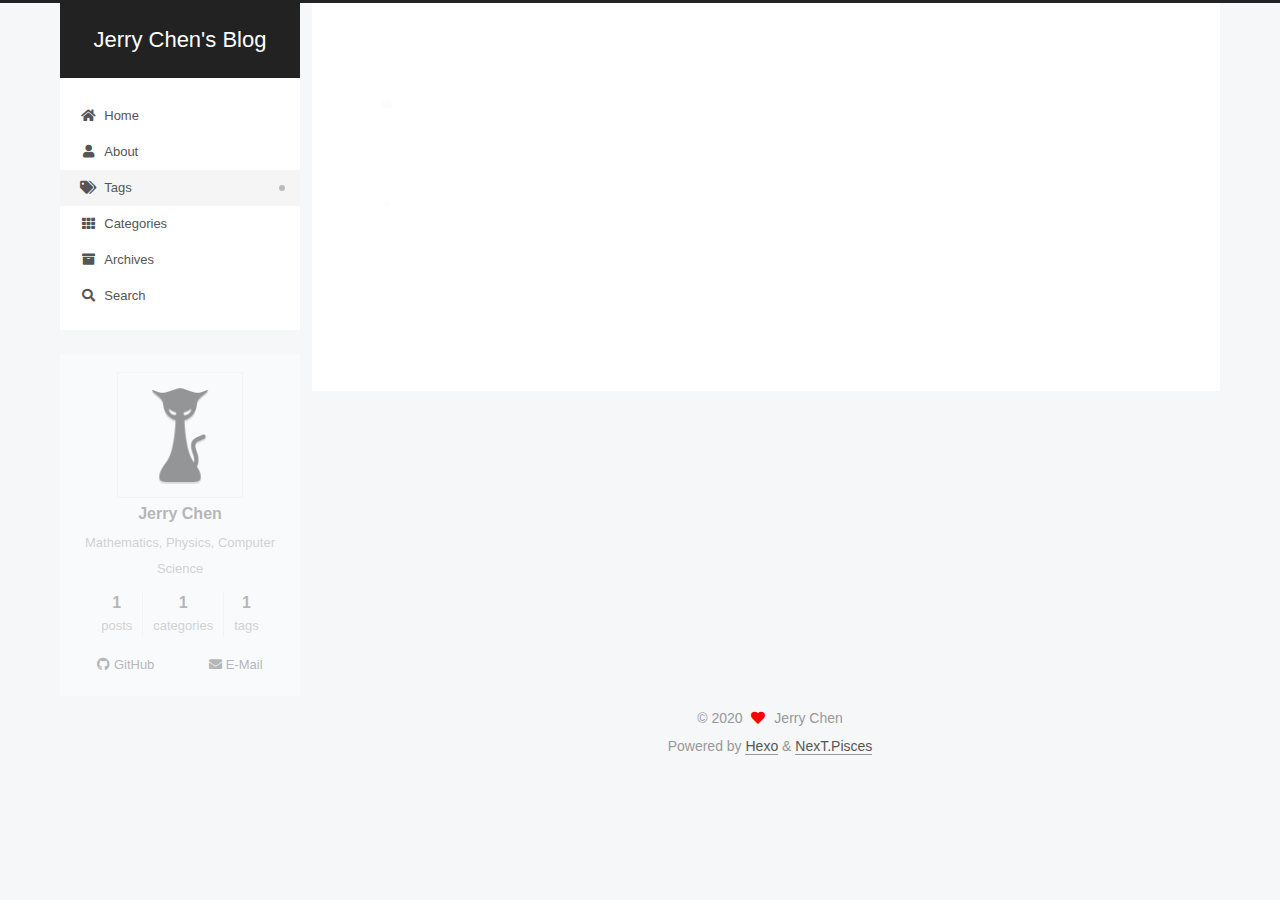
<file: tags/hexo/index.html>
<!DOCTYPE html>
<html lang="en">
<head>
  <meta charset="UTF-8">
<meta name="viewport" content="width=device-width, initial-scale=1, maximum-scale=2">
<meta name="theme-color" content="#222">
<meta name="generator" content="Hexo 4.2.0">
  <link rel="apple-touch-icon" sizes="180x180" href="/images/apple-touch-icon-next.png">
  <link rel="icon" type="image/png" sizes="32x32" href="/images/favicon-32x32-next.png">
  <link rel="icon" type="image/png" sizes="16x16" href="/images/favicon-16x16-next.png">
  <link rel="mask-icon" href="/images/logo.svg" color="#222">

<link rel="stylesheet" href="/css/main.css">


<link rel="stylesheet" href="/lib/font-awesome/css/all.min.css">

<script id="hexo-configurations">
    var NexT = window.NexT || {};
    var CONFIG = {"hostname":"yoursite.com","root":"/","scheme":"Pisces","version":"7.8.0","exturl":false,"sidebar":{"position":"left","display":"post","padding":18,"offset":12,"onmobile":false},"copycode":{"enable":false,"show_result":false,"style":null},"back2top":{"enable":true,"sidebar":false,"scrollpercent":false},"bookmark":{"enable":false,"color":"#222","save":"auto"},"fancybox":false,"mediumzoom":false,"lazyload":false,"pangu":false,"comments":{"style":"tabs","active":null,"storage":true,"lazyload":false,"nav":null},"algolia":{"hits":{"per_page":10},"labels":{"input_placeholder":"Search for Posts","hits_empty":"We didn't find any results for the search: ${query}","hits_stats":"${hits} results found in ${time} ms"}},"localsearch":{"enable":true,"trigger":"manual","top_n_per_article":1,"unescape":false,"preload":true},"motion":{"enable":true,"async":false,"transition":{"post_block":"fadeIn","post_header":"slideDownIn","post_body":"slideDownIn","coll_header":"slideLeftIn","sidebar":"slideUpIn"}},"path":"search.xml"};
  </script>

  <meta name="description" content="Mathematics, Physics, Computer Science">
<meta property="og:type" content="website">
<meta property="og:title" content="Jerry Chen&#39;s Blog">
<meta property="og:url" content="http://yoursite.com/tags/hexo/index.html">
<meta property="og:site_name" content="Jerry Chen&#39;s Blog">
<meta property="og:description" content="Mathematics, Physics, Computer Science">
<meta property="og:locale" content="en_US">
<meta property="article:author" content="Jerry Chen">
<meta name="twitter:card" content="summary">

<link rel="canonical" href="http://yoursite.com/tags/hexo/">


<script id="page-configurations">
  // https://hexo.io/docs/variables.html
  CONFIG.page = {
    sidebar: "",
    isHome : false,
    isPost : false,
    lang   : 'en'
  };
</script>

  <title>Tag: hexo | Jerry Chen's Blog</title>
  






  <noscript>
  <style>
  .use-motion .brand,
  .use-motion .menu-item,
  .sidebar-inner,
  .use-motion .post-block,
  .use-motion .pagination,
  .use-motion .comments,
  .use-motion .post-header,
  .use-motion .post-body,
  .use-motion .collection-header { opacity: initial; }

  .use-motion .site-title,
  .use-motion .site-subtitle {
    opacity: initial;
    top: initial;
  }

  .use-motion .logo-line-before i { left: initial; }
  .use-motion .logo-line-after i { right: initial; }
  </style>
</noscript>

</head>

<body itemscope itemtype="http://schema.org/WebPage">
  <div class="container use-motion">
    <div class="headband"></div>

    <header class="header" itemscope itemtype="http://schema.org/WPHeader">
      <div class="header-inner"><div class="site-brand-container">
  <div class="site-nav-toggle">
    <div class="toggle" aria-label="Toggle navigation bar">
      <span class="toggle-line toggle-line-first"></span>
      <span class="toggle-line toggle-line-middle"></span>
      <span class="toggle-line toggle-line-last"></span>
    </div>
  </div>

  <div class="site-meta">

    <a href="/" class="brand" rel="start">
      <span class="logo-line-before"><i></i></span>
      <h1 class="site-title">Jerry Chen's Blog</h1>
      <span class="logo-line-after"><i></i></span>
    </a>
  </div>

  <div class="site-nav-right">
    <div class="toggle popup-trigger">
        <i class="fa fa-search fa-fw fa-lg"></i>
    </div>
  </div>
</div>




<nav class="site-nav">
  <ul id="menu" class="main-menu menu">
        <li class="menu-item menu-item-home">

    <a href="/" rel="section"><i class="fa fa-home fa-fw"></i>Home</a>

  </li>
        <li class="menu-item menu-item-about">

    <a href="/about/" rel="section"><i class="fa fa-user fa-fw"></i>About</a>

  </li>
        <li class="menu-item menu-item-tags">

    <a href="/tags/" rel="section"><i class="fa fa-tags fa-fw"></i>Tags</a>

  </li>
        <li class="menu-item menu-item-categories">

    <a href="/categories/" rel="section"><i class="fa fa-th fa-fw"></i>Categories</a>

  </li>
        <li class="menu-item menu-item-archives">

    <a href="/archives/" rel="section"><i class="fa fa-archive fa-fw"></i>Archives</a>

  </li>
      <li class="menu-item menu-item-search">
        <a role="button" class="popup-trigger"><i class="fa fa-search fa-fw"></i>Search
        </a>
      </li>
  </ul>
</nav>



  <div class="search-pop-overlay">
    <div class="popup search-popup">
        <div class="search-header">
  <span class="search-icon">
    <i class="fa fa-search"></i>
  </span>
  <div class="search-input-container">
    <input autocomplete="off" autocapitalize="off"
           placeholder="Searching..." spellcheck="false"
           type="search" class="search-input">
  </div>
  <span class="popup-btn-close">
    <i class="fa fa-times-circle"></i>
  </span>
</div>
<div id="search-result">
  <div id="no-result">
    <i class="fa fa-spinner fa-pulse fa-5x fa-fw"></i>
  </div>
</div>

    </div>
  </div>

</div>
    </header>

    
  <div class="back-to-top">
    <i class="fa fa-arrow-up"></i>
    <span>0%</span>
  </div>


    <main class="main">
      <div class="main-inner">
        <div class="content-wrap">
          

          <div class="content tag">
            

  
  
  
  <div class="post-block">
    <div class="posts-collapse">
      <div class="collection-title">
        <h2 class="collection-header">hexo
          <small>Tag</small>
        </h2>
      </div>

      
    <div class="collection-year">
      <span class="collection-header">2020</span>
    </div>

  <article itemscope itemtype="http://schema.org/Article">
    <header class="post-header">

      <div class="post-meta">
        <time itemprop="dateCreated"
              datetime="2020-04-22T20:04:49+08:00"
              content="2020-04-22">
          04-22
        </time>
      </div>

      <div class="post-title">
          <a class="post-title-link" href="/2020/04/22/How-to-use-hexo-to-make-a-blog/" itemprop="url">
            <span itemprop="name">How to use hexo to make a blog</span>
          </a>
      </div>

    </header>
  </article>

    </div>
  </div>
  
  
  

  



          </div>
          

<script>
  window.addEventListener('tabs:register', () => {
    let { activeClass } = CONFIG.comments;
    if (CONFIG.comments.storage) {
      activeClass = localStorage.getItem('comments_active') || activeClass;
    }
    if (activeClass) {
      let activeTab = document.querySelector(`a[href="#comment-${activeClass}"]`);
      if (activeTab) {
        activeTab.click();
      }
    }
  });
  if (CONFIG.comments.storage) {
    window.addEventListener('tabs:click', event => {
      if (!event.target.matches('.tabs-comment .tab-content .tab-pane')) return;
      let commentClass = event.target.classList[1];
      localStorage.setItem('comments_active', commentClass);
    });
  }
</script>

        </div>
          
  
  <div class="toggle sidebar-toggle">
    <span class="toggle-line toggle-line-first"></span>
    <span class="toggle-line toggle-line-middle"></span>
    <span class="toggle-line toggle-line-last"></span>
  </div>

  <aside class="sidebar">
    <div class="sidebar-inner">

      <ul class="sidebar-nav motion-element">
        <li class="sidebar-nav-toc">
          Table of Contents
        </li>
        <li class="sidebar-nav-overview">
          Overview
        </li>
      </ul>

      <!--noindex-->
      <div class="post-toc-wrap sidebar-panel">
      </div>
      <!--/noindex-->

      <div class="site-overview-wrap sidebar-panel">
        <div class="site-author motion-element" itemprop="author" itemscope itemtype="http://schema.org/Person">
    <img class="site-author-image" itemprop="image" alt="Jerry Chen"
      src="/images/kali-hashcat.png">
  <p class="site-author-name" itemprop="name">Jerry Chen</p>
  <div class="site-description" itemprop="description">Mathematics, Physics, Computer Science</div>
</div>
<div class="site-state-wrap motion-element">
  <nav class="site-state">
      <div class="site-state-item site-state-posts">
          <a href="/archives/">
        
          <span class="site-state-item-count">1</span>
          <span class="site-state-item-name">posts</span>
        </a>
      </div>
      <div class="site-state-item site-state-categories">
        <span class="site-state-item-count">1</span>
        <span class="site-state-item-name">categories</span>
      </div>
      <div class="site-state-item site-state-tags">
        <span class="site-state-item-count">1</span>
        <span class="site-state-item-name">tags</span>
      </div>
  </nav>
</div>
  <div class="links-of-author motion-element">
      <span class="links-of-author-item">
        <a href="https://github.com/Heliumky" title="GitHub → https:&#x2F;&#x2F;github.com&#x2F;Heliumky" rel="noopener" target="_blank"><i class="fab fa-github fa-fw"></i>GitHub</a>
      </span>
      <span class="links-of-author-item">
        <a href="mailto:k13875656919@gmail.com" title="E-Mail → mailto:k13875656919@gmail.com" rel="noopener" target="_blank"><i class="fa fa-envelope fa-fw"></i>E-Mail</a>
      </span>
  </div>



      </div>

    </div>
  </aside>
  <div id="sidebar-dimmer"></div>


      </div>
    </main>

    <footer class="footer">
      <div class="footer-inner">
        

        

<div class="copyright">
  
  &copy; 
  <span itemprop="copyrightYear">2020</span>
  <span class="with-love">
    <i class="fa fa-heart"></i>
  </span>
  <span class="author" itemprop="copyrightHolder">Jerry Chen</span>
</div>
  <div class="powered-by">Powered by <a href="https://hexo.io/" class="theme-link" rel="noopener" target="_blank">Hexo</a> & <a href="https://pisces.theme-next.org/" class="theme-link" rel="noopener" target="_blank">NexT.Pisces</a>
  </div>

        








      </div>
    </footer>
  </div>

  
  <script src="/lib/anime.min.js"></script>
  <script src="/lib/velocity/velocity.min.js"></script>
  <script src="/lib/velocity/velocity.ui.min.js"></script>

<script src="/js/utils.js"></script>

<script src="/js/motion.js"></script>


<script src="/js/schemes/pisces.js"></script>


<script src="/js/next-boot.js"></script>




  




  
<script src="/js/local-search.js"></script>




  <script>
    (function(d, w, c) {
      w.ChatraID = '7TWfF3o6f8YG6k9Fn';
      var s = d.createElement('script');
      w[c] = w[c] || function() {
        (w[c].q = w[c].q || []).push(arguments);
      };
      s.async = true;
      s.src = 'https://call.chatra.io/chatra.js';
      if (d.head) d.head.appendChild(s);
    })(document, window, 'Chatra');
  </script>









  

  

</body>
</html>
</file>
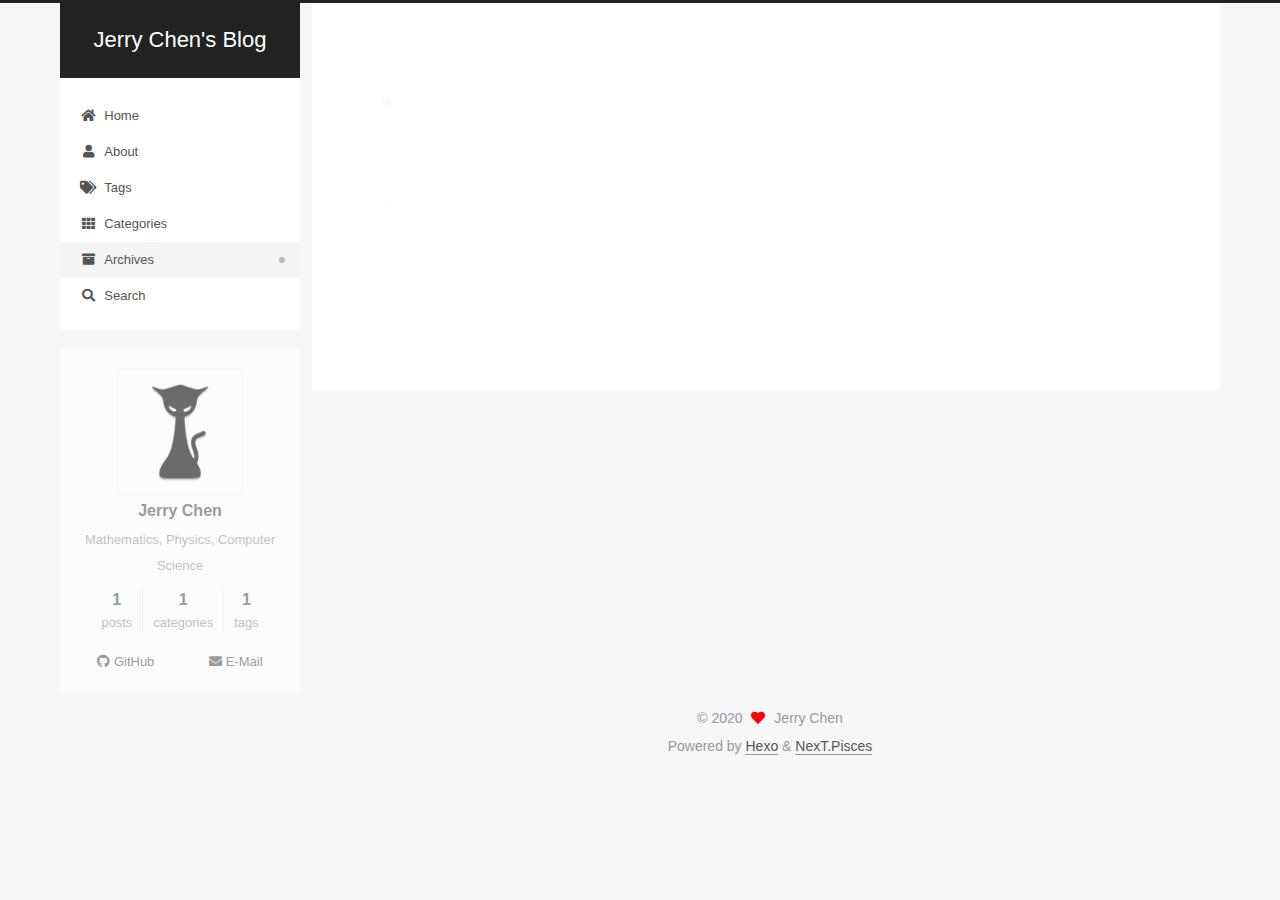
<file: archives/2020/04/index.html>
<!DOCTYPE html>
<html lang="en">
<head>
  <meta charset="UTF-8">
<meta name="viewport" content="width=device-width, initial-scale=1, maximum-scale=2">
<meta name="theme-color" content="#222">
<meta name="generator" content="Hexo 4.2.0">
  <link rel="apple-touch-icon" sizes="180x180" href="/images/apple-touch-icon-next.png">
  <link rel="icon" type="image/png" sizes="32x32" href="/images/favicon-32x32-next.png">
  <link rel="icon" type="image/png" sizes="16x16" href="/images/favicon-16x16-next.png">
  <link rel="mask-icon" href="/images/logo.svg" color="#222">

<link rel="stylesheet" href="/css/main.css">


<link rel="stylesheet" href="/lib/font-awesome/css/all.min.css">

<script id="hexo-configurations">
    var NexT = window.NexT || {};
    var CONFIG = {"hostname":"yoursite.com","root":"/","scheme":"Pisces","version":"7.8.0","exturl":false,"sidebar":{"position":"left","display":"post","padding":18,"offset":12,"onmobile":false},"copycode":{"enable":false,"show_result":false,"style":null},"back2top":{"enable":true,"sidebar":false,"scrollpercent":false},"bookmark":{"enable":false,"color":"#222","save":"auto"},"fancybox":false,"mediumzoom":false,"lazyload":false,"pangu":false,"comments":{"style":"tabs","active":null,"storage":true,"lazyload":false,"nav":null},"algolia":{"hits":{"per_page":10},"labels":{"input_placeholder":"Search for Posts","hits_empty":"We didn't find any results for the search: ${query}","hits_stats":"${hits} results found in ${time} ms"}},"localsearch":{"enable":true,"trigger":"manual","top_n_per_article":1,"unescape":false,"preload":true},"motion":{"enable":true,"async":false,"transition":{"post_block":"fadeIn","post_header":"slideDownIn","post_body":"slideDownIn","coll_header":"slideLeftIn","sidebar":"slideUpIn"}},"path":"search.xml"};
  </script>

  <meta name="description" content="Mathematics, Physics, Computer Science">
<meta property="og:type" content="website">
<meta property="og:title" content="Jerry Chen&#39;s Blog">
<meta property="og:url" content="http://yoursite.com/archives/2020/04/index.html">
<meta property="og:site_name" content="Jerry Chen&#39;s Blog">
<meta property="og:description" content="Mathematics, Physics, Computer Science">
<meta property="og:locale" content="en_US">
<meta property="article:author" content="Jerry Chen">
<meta name="twitter:card" content="summary">

<link rel="canonical" href="http://yoursite.com/archives/2020/04/">


<script id="page-configurations">
  // https://hexo.io/docs/variables.html
  CONFIG.page = {
    sidebar: "",
    isHome : false,
    isPost : false,
    lang   : 'en'
  };
</script>

  <title>Archive | Jerry Chen's Blog</title>
  






  <noscript>
  <style>
  .use-motion .brand,
  .use-motion .menu-item,
  .sidebar-inner,
  .use-motion .post-block,
  .use-motion .pagination,
  .use-motion .comments,
  .use-motion .post-header,
  .use-motion .post-body,
  .use-motion .collection-header { opacity: initial; }

  .use-motion .site-title,
  .use-motion .site-subtitle {
    opacity: initial;
    top: initial;
  }

  .use-motion .logo-line-before i { left: initial; }
  .use-motion .logo-line-after i { right: initial; }
  </style>
</noscript>

</head>

<body itemscope itemtype="http://schema.org/WebPage">
  <div class="container use-motion">
    <div class="headband"></div>

    <header class="header" itemscope itemtype="http://schema.org/WPHeader">
      <div class="header-inner"><div class="site-brand-container">
  <div class="site-nav-toggle">
    <div class="toggle" aria-label="Toggle navigation bar">
      <span class="toggle-line toggle-line-first"></span>
      <span class="toggle-line toggle-line-middle"></span>
      <span class="toggle-line toggle-line-last"></span>
    </div>
  </div>

  <div class="site-meta">

    <a href="/" class="brand" rel="start">
      <span class="logo-line-before"><i></i></span>
      <h1 class="site-title">Jerry Chen's Blog</h1>
      <span class="logo-line-after"><i></i></span>
    </a>
  </div>

  <div class="site-nav-right">
    <div class="toggle popup-trigger">
        <i class="fa fa-search fa-fw fa-lg"></i>
    </div>
  </div>
</div>




<nav class="site-nav">
  <ul id="menu" class="main-menu menu">
        <li class="menu-item menu-item-home">

    <a href="/" rel="section"><i class="fa fa-home fa-fw"></i>Home</a>

  </li>
        <li class="menu-item menu-item-about">

    <a href="/about/" rel="section"><i class="fa fa-user fa-fw"></i>About</a>

  </li>
        <li class="menu-item menu-item-tags">

    <a href="/tags/" rel="section"><i class="fa fa-tags fa-fw"></i>Tags</a>

  </li>
        <li class="menu-item menu-item-categories">

    <a href="/categories/" rel="section"><i class="fa fa-th fa-fw"></i>Categories</a>

  </li>
        <li class="menu-item menu-item-archives">

    <a href="/archives/" rel="section"><i class="fa fa-archive fa-fw"></i>Archives</a>

  </li>
      <li class="menu-item menu-item-search">
        <a role="button" class="popup-trigger"><i class="fa fa-search fa-fw"></i>Search
        </a>
      </li>
  </ul>
</nav>



  <div class="search-pop-overlay">
    <div class="popup search-popup">
        <div class="search-header">
  <span class="search-icon">
    <i class="fa fa-search"></i>
  </span>
  <div class="search-input-container">
    <input autocomplete="off" autocapitalize="off"
           placeholder="Searching..." spellcheck="false"
           type="search" class="search-input">
  </div>
  <span class="popup-btn-close">
    <i class="fa fa-times-circle"></i>
  </span>
</div>
<div id="search-result">
  <div id="no-result">
    <i class="fa fa-spinner fa-pulse fa-5x fa-fw"></i>
  </div>
</div>

    </div>
  </div>

</div>
    </header>

    
  <div class="back-to-top">
    <i class="fa fa-arrow-up"></i>
    <span>0%</span>
  </div>


    <main class="main">
      <div class="main-inner">
        <div class="content-wrap">
          

          <div class="content archive">
            

  
  
  
  <div class="post-block">
    <div class="posts-collapse">
      <div class="collection-title">
        <span class="collection-header">Um..! 1 post. Keep on posting.</span>
      </div>

      
    <div class="collection-year">
      <span class="collection-header">2020</span>
    </div>

  <article itemscope itemtype="http://schema.org/Article">
    <header class="post-header">

      <div class="post-meta">
        <time itemprop="dateCreated"
              datetime="2020-04-22T20:04:49+08:00"
              content="2020-04-22">
          04-22
        </time>
      </div>

      <div class="post-title">
          <a class="post-title-link" href="/2020/04/22/How-to-use-hexo-to-make-a-blog/" itemprop="url">
            <span itemprop="name">How to use hexo to make a blog</span>
          </a>
      </div>

    </header>
  </article>


    </div>
  </div>
  
  
  

  



          </div>
          

<script>
  window.addEventListener('tabs:register', () => {
    let { activeClass } = CONFIG.comments;
    if (CONFIG.comments.storage) {
      activeClass = localStorage.getItem('comments_active') || activeClass;
    }
    if (activeClass) {
      let activeTab = document.querySelector(`a[href="#comment-${activeClass}"]`);
      if (activeTab) {
        activeTab.click();
      }
    }
  });
  if (CONFIG.comments.storage) {
    window.addEventListener('tabs:click', event => {
      if (!event.target.matches('.tabs-comment .tab-content .tab-pane')) return;
      let commentClass = event.target.classList[1];
      localStorage.setItem('comments_active', commentClass);
    });
  }
</script>

        </div>
          
  
  <div class="toggle sidebar-toggle">
    <span class="toggle-line toggle-line-first"></span>
    <span class="toggle-line toggle-line-middle"></span>
    <span class="toggle-line toggle-line-last"></span>
  </div>

  <aside class="sidebar">
    <div class="sidebar-inner">

      <ul class="sidebar-nav motion-element">
        <li class="sidebar-nav-toc">
          Table of Contents
        </li>
        <li class="sidebar-nav-overview">
          Overview
        </li>
      </ul>

      <!--noindex-->
      <div class="post-toc-wrap sidebar-panel">
      </div>
      <!--/noindex-->

      <div class="site-overview-wrap sidebar-panel">
        <div class="site-author motion-element" itemprop="author" itemscope itemtype="http://schema.org/Person">
    <img class="site-author-image" itemprop="image" alt="Jerry Chen"
      src="/images/kali-hashcat.png">
  <p class="site-author-name" itemprop="name">Jerry Chen</p>
  <div class="site-description" itemprop="description">Mathematics, Physics, Computer Science</div>
</div>
<div class="site-state-wrap motion-element">
  <nav class="site-state">
      <div class="site-state-item site-state-posts">
          <a href="/archives/">
        
          <span class="site-state-item-count">1</span>
          <span class="site-state-item-name">posts</span>
        </a>
      </div>
      <div class="site-state-item site-state-categories">
        <span class="site-state-item-count">1</span>
        <span class="site-state-item-name">categories</span>
      </div>
      <div class="site-state-item site-state-tags">
        <span class="site-state-item-count">1</span>
        <span class="site-state-item-name">tags</span>
      </div>
  </nav>
</div>
  <div class="links-of-author motion-element">
      <span class="links-of-author-item">
        <a href="https://github.com/Heliumky" title="GitHub → https:&#x2F;&#x2F;github.com&#x2F;Heliumky" rel="noopener" target="_blank"><i class="fab fa-github fa-fw"></i>GitHub</a>
      </span>
      <span class="links-of-author-item">
        <a href="mailto:k13875656919@gmail.com" title="E-Mail → mailto:k13875656919@gmail.com" rel="noopener" target="_blank"><i class="fa fa-envelope fa-fw"></i>E-Mail</a>
      </span>
  </div>



      </div>

    </div>
  </aside>
  <div id="sidebar-dimmer"></div>


      </div>
    </main>

    <footer class="footer">
      <div class="footer-inner">
        

        

<div class="copyright">
  
  &copy; 
  <span itemprop="copyrightYear">2020</span>
  <span class="with-love">
    <i class="fa fa-heart"></i>
  </span>
  <span class="author" itemprop="copyrightHolder">Jerry Chen</span>
</div>
  <div class="powered-by">Powered by <a href="https://hexo.io/" class="theme-link" rel="noopener" target="_blank">Hexo</a> & <a href="https://pisces.theme-next.org/" class="theme-link" rel="noopener" target="_blank">NexT.Pisces</a>
  </div>

        








      </div>
    </footer>
  </div>

  
  <script src="/lib/anime.min.js"></script>
  <script src="/lib/velocity/velocity.min.js"></script>
  <script src="/lib/velocity/velocity.ui.min.js"></script>

<script src="/js/utils.js"></script>

<script src="/js/motion.js"></script>


<script src="/js/schemes/pisces.js"></script>


<script src="/js/next-boot.js"></script>




  




  
<script src="/js/local-search.js"></script>




  <script>
    (function(d, w, c) {
      w.ChatraID = '7TWfF3o6f8YG6k9Fn';
      var s = d.createElement('script');
      w[c] = w[c] || function() {
        (w[c].q = w[c].q || []).push(arguments);
      };
      s.async = true;
      s.src = 'https://call.chatra.io/chatra.js';
      if (d.head) d.head.appendChild(s);
    })(document, window, 'Chatra');
  </script>









  

  

</body>
</html>
</file>
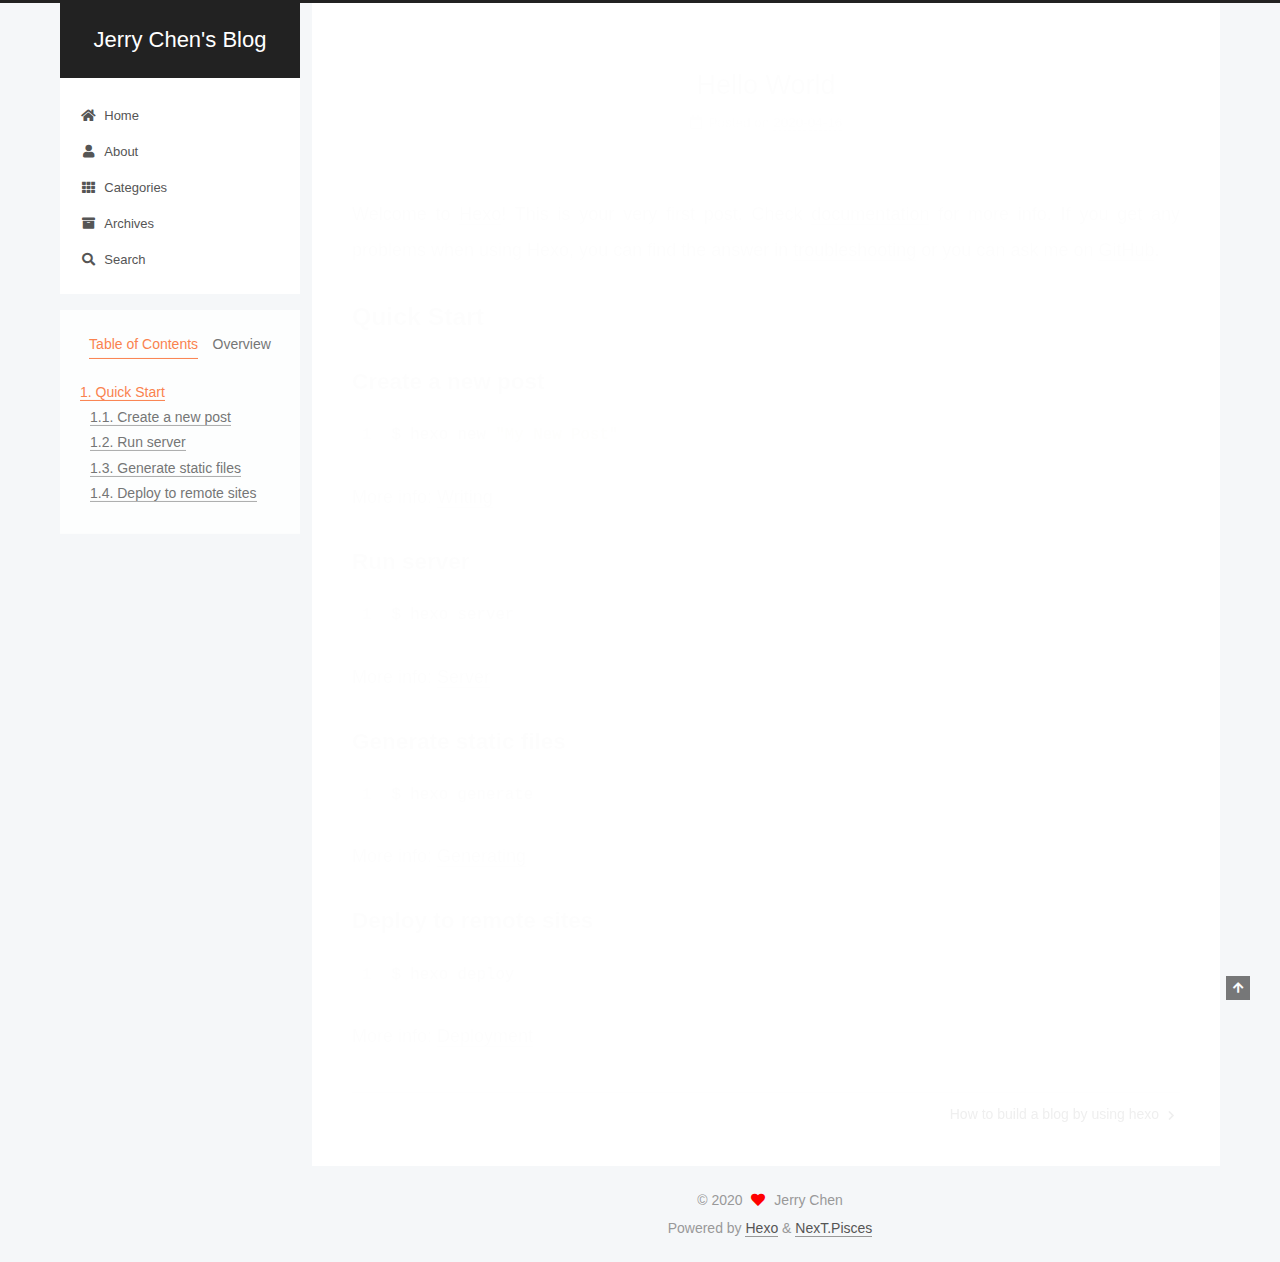
<file: 2020/04/16/hello-world/index.html>
<!DOCTYPE html>
<html lang="en">
<head>
  <meta charset="UTF-8">
<meta name="viewport" content="width=device-width, initial-scale=1, maximum-scale=2">
<meta name="theme-color" content="#222">
<meta name="generator" content="Hexo 4.2.0">
  <link rel="apple-touch-icon" sizes="180x180" href="/images/apple-touch-icon-next.png">
  <link rel="icon" type="image/png" sizes="32x32" href="/images/favicon-32x32-next.png">
  <link rel="icon" type="image/png" sizes="16x16" href="/images/favicon-16x16-next.png">
  <link rel="mask-icon" href="/images/logo.svg" color="#222">

<link rel="stylesheet" href="/css/main.css">


<link rel="stylesheet" href="/lib/font-awesome/css/all.min.css">

<script id="hexo-configurations">
    var NexT = window.NexT || {};
    var CONFIG = {"hostname":"yoursite.com","root":"/","scheme":"Pisces","version":"7.8.0","exturl":false,"sidebar":{"position":"left","display":"post","padding":18,"offset":12,"onmobile":false},"copycode":{"enable":false,"show_result":false,"style":null},"back2top":{"enable":true,"sidebar":false,"scrollpercent":false},"bookmark":{"enable":false,"color":"#222","save":"auto"},"fancybox":false,"mediumzoom":false,"lazyload":false,"pangu":false,"comments":{"style":"tabs","active":null,"storage":true,"lazyload":false,"nav":null},"algolia":{"hits":{"per_page":10},"labels":{"input_placeholder":"Search for Posts","hits_empty":"We didn't find any results for the search: ${query}","hits_stats":"${hits} results found in ${time} ms"}},"localsearch":{"enable":true,"trigger":"manual","top_n_per_article":1,"unescape":false,"preload":true},"motion":{"enable":true,"async":false,"transition":{"post_block":"fadeIn","post_header":"slideDownIn","post_body":"slideDownIn","coll_header":"slideLeftIn","sidebar":"slideUpIn"}},"path":"search.xml"};
  </script>

  <meta name="description" content="Welcome to Hexo! This is your very first post. Check documentation for more info. If you get any problems when using Hexo, you can find the answer in troubleshooting or you can ask me on GitHub. Quick">
<meta property="og:type" content="article">
<meta property="og:title" content="Hello World">
<meta property="og:url" content="http://yoursite.com/2020/04/16/hello-world/index.html">
<meta property="og:site_name" content="Jerry Chen&#39;s Blog">
<meta property="og:description" content="Welcome to Hexo! This is your very first post. Check documentation for more info. If you get any problems when using Hexo, you can find the answer in troubleshooting or you can ask me on GitHub. Quick">
<meta property="og:locale" content="en_US">
<meta property="article:published_time" content="2020-04-16T10:12:42.666Z">
<meta property="article:modified_time" content="2020-04-16T10:12:42.666Z">
<meta property="article:author" content="Jerry Chen">
<meta name="twitter:card" content="summary">

<link rel="canonical" href="http://yoursite.com/2020/04/16/hello-world/">


<script id="page-configurations">
  // https://hexo.io/docs/variables.html
  CONFIG.page = {
    sidebar: "",
    isHome : false,
    isPost : true,
    lang   : 'en'
  };
</script>

  <title>Hello World | Jerry Chen's Blog</title>
  






  <noscript>
  <style>
  .use-motion .brand,
  .use-motion .menu-item,
  .sidebar-inner,
  .use-motion .post-block,
  .use-motion .pagination,
  .use-motion .comments,
  .use-motion .post-header,
  .use-motion .post-body,
  .use-motion .collection-header { opacity: initial; }

  .use-motion .site-title,
  .use-motion .site-subtitle {
    opacity: initial;
    top: initial;
  }

  .use-motion .logo-line-before i { left: initial; }
  .use-motion .logo-line-after i { right: initial; }
  </style>
</noscript>

</head>

<body itemscope itemtype="http://schema.org/WebPage">
  <div class="container use-motion">
    <div class="headband"></div>

    <header class="header" itemscope itemtype="http://schema.org/WPHeader">
      <div class="header-inner"><div class="site-brand-container">
  <div class="site-nav-toggle">
    <div class="toggle" aria-label="Toggle navigation bar">
      <span class="toggle-line toggle-line-first"></span>
      <span class="toggle-line toggle-line-middle"></span>
      <span class="toggle-line toggle-line-last"></span>
    </div>
  </div>

  <div class="site-meta">

    <a href="/" class="brand" rel="start">
      <span class="logo-line-before"><i></i></span>
      <h1 class="site-title">Jerry Chen's Blog</h1>
      <span class="logo-line-after"><i></i></span>
    </a>
  </div>

  <div class="site-nav-right">
    <div class="toggle popup-trigger">
        <i class="fa fa-search fa-fw fa-lg"></i>
    </div>
  </div>
</div>




<nav class="site-nav">
  <ul id="menu" class="main-menu menu">
        <li class="menu-item menu-item-home">

    <a href="/" rel="section"><i class="fa fa-home fa-fw"></i>Home</a>

  </li>
        <li class="menu-item menu-item-about">

    <a href="/about/" rel="section"><i class="fa fa-user fa-fw"></i>About</a>

  </li>
        <li class="menu-item menu-item-categories">

    <a href="/categories/" rel="section"><i class="fa fa-th fa-fw"></i>Categories</a>

  </li>
        <li class="menu-item menu-item-archives">

    <a href="/archives/" rel="section"><i class="fa fa-archive fa-fw"></i>Archives</a>

  </li>
      <li class="menu-item menu-item-search">
        <a role="button" class="popup-trigger"><i class="fa fa-search fa-fw"></i>Search
        </a>
      </li>
  </ul>
</nav>



  <div class="search-pop-overlay">
    <div class="popup search-popup">
        <div class="search-header">
  <span class="search-icon">
    <i class="fa fa-search"></i>
  </span>
  <div class="search-input-container">
    <input autocomplete="off" autocapitalize="off"
           placeholder="Searching..." spellcheck="false"
           type="search" class="search-input">
  </div>
  <span class="popup-btn-close">
    <i class="fa fa-times-circle"></i>
  </span>
</div>
<div id="search-result">
  <div id="no-result">
    <i class="fa fa-spinner fa-pulse fa-5x fa-fw"></i>
  </div>
</div>

    </div>
  </div>

</div>
    </header>

    
  <div class="back-to-top">
    <i class="fa fa-arrow-up"></i>
    <span>0%</span>
  </div>


    <main class="main">
      <div class="main-inner">
        <div class="content-wrap">
          

          <div class="content post posts-expand">
            

    
  
  
  <article itemscope itemtype="http://schema.org/Article" class="post-block" lang="en">
    <link itemprop="mainEntityOfPage" href="http://yoursite.com/2020/04/16/hello-world/">

    <span hidden itemprop="author" itemscope itemtype="http://schema.org/Person">
      <meta itemprop="image" content="/images/kali-hashcat.png">
      <meta itemprop="name" content="Jerry Chen">
      <meta itemprop="description" content="Mathematics, Physics, Computer Science">
    </span>

    <span hidden itemprop="publisher" itemscope itemtype="http://schema.org/Organization">
      <meta itemprop="name" content="Jerry Chen's Blog">
    </span>
      <header class="post-header">
        <h1 class="post-title" itemprop="name headline">
          Hello World
        </h1>

        <div class="post-meta">
            <span class="post-meta-item">
              <span class="post-meta-item-icon">
                <i class="far fa-calendar"></i>
              </span>
              <span class="post-meta-item-text">Posted on</span>

              <time title="Created: 2020-04-16 18:12:42" itemprop="dateCreated datePublished" datetime="2020-04-16T18:12:42+08:00">2020-04-16</time>
            </span>

          

        </div>
      </header>

    
    
    
    <div class="post-body" itemprop="articleBody">

      
        <p>Welcome to <a href="https://hexo.io/" target="_blank" rel="noopener">Hexo</a>! This is your very first post. Check <a href="https://hexo.io/docs/" target="_blank" rel="noopener">documentation</a> for more info. If you get any problems when using Hexo, you can find the answer in <a href="https://hexo.io/docs/troubleshooting.html" target="_blank" rel="noopener">troubleshooting</a> or you can ask me on <a href="https://github.com/hexojs/hexo/issues" target="_blank" rel="noopener">GitHub</a>.</p>
<h2 id="Quick-Start"><a href="#Quick-Start" class="headerlink" title="Quick Start"></a>Quick Start</h2><h3 id="Create-a-new-post"><a href="#Create-a-new-post" class="headerlink" title="Create a new post"></a>Create a new post</h3><figure class="highlight bash"><table><tr><td class="gutter"><pre><span class="line">1</span><br></pre></td><td class="code"><pre><span class="line">$ hexo new <span class="string">"My New Post"</span></span><br></pre></td></tr></table></figure>

<p>More info: <a href="https://hexo.io/docs/writing.html" target="_blank" rel="noopener">Writing</a></p>
<h3 id="Run-server"><a href="#Run-server" class="headerlink" title="Run server"></a>Run server</h3><figure class="highlight bash"><table><tr><td class="gutter"><pre><span class="line">1</span><br></pre></td><td class="code"><pre><span class="line">$ hexo server</span><br></pre></td></tr></table></figure>

<p>More info: <a href="https://hexo.io/docs/server.html" target="_blank" rel="noopener">Server</a></p>
<h3 id="Generate-static-files"><a href="#Generate-static-files" class="headerlink" title="Generate static files"></a>Generate static files</h3><figure class="highlight bash"><table><tr><td class="gutter"><pre><span class="line">1</span><br></pre></td><td class="code"><pre><span class="line">$ hexo generate</span><br></pre></td></tr></table></figure>

<p>More info: <a href="https://hexo.io/docs/generating.html" target="_blank" rel="noopener">Generating</a></p>
<h3 id="Deploy-to-remote-sites"><a href="#Deploy-to-remote-sites" class="headerlink" title="Deploy to remote sites"></a>Deploy to remote sites</h3><figure class="highlight bash"><table><tr><td class="gutter"><pre><span class="line">1</span><br></pre></td><td class="code"><pre><span class="line">$ hexo deploy</span><br></pre></td></tr></table></figure>

<p>More info: <a href="https://hexo.io/docs/one-command-deployment.html" target="_blank" rel="noopener">Deployment</a></p>

    </div>

    
    
    

      <footer class="post-footer">

        


        
    <div class="post-nav">
      <div class="post-nav-item"></div>
      <div class="post-nav-item">
    <a href="/2020/04/22/qcc/" rel="next" title="How to build a blog by using hexo">
      How to build a blog by using hexo <i class="fa fa-chevron-right"></i>
    </a></div>
    </div>
      </footer>
    
  </article>
  
  
  



          </div>
          

<script>
  window.addEventListener('tabs:register', () => {
    let { activeClass } = CONFIG.comments;
    if (CONFIG.comments.storage) {
      activeClass = localStorage.getItem('comments_active') || activeClass;
    }
    if (activeClass) {
      let activeTab = document.querySelector(`a[href="#comment-${activeClass}"]`);
      if (activeTab) {
        activeTab.click();
      }
    }
  });
  if (CONFIG.comments.storage) {
    window.addEventListener('tabs:click', event => {
      if (!event.target.matches('.tabs-comment .tab-content .tab-pane')) return;
      let commentClass = event.target.classList[1];
      localStorage.setItem('comments_active', commentClass);
    });
  }
</script>

        </div>
          
  
  <div class="toggle sidebar-toggle">
    <span class="toggle-line toggle-line-first"></span>
    <span class="toggle-line toggle-line-middle"></span>
    <span class="toggle-line toggle-line-last"></span>
  </div>

  <aside class="sidebar">
    <div class="sidebar-inner">

      <ul class="sidebar-nav motion-element">
        <li class="sidebar-nav-toc">
          Table of Contents
        </li>
        <li class="sidebar-nav-overview">
          Overview
        </li>
      </ul>

      <!--noindex-->
      <div class="post-toc-wrap sidebar-panel">
          <div class="post-toc motion-element"><ol class="nav"><li class="nav-item nav-level-2"><a class="nav-link" href="#Quick-Start"><span class="nav-number">1.</span> <span class="nav-text">Quick Start</span></a><ol class="nav-child"><li class="nav-item nav-level-3"><a class="nav-link" href="#Create-a-new-post"><span class="nav-number">1.1.</span> <span class="nav-text">Create a new post</span></a></li><li class="nav-item nav-level-3"><a class="nav-link" href="#Run-server"><span class="nav-number">1.2.</span> <span class="nav-text">Run server</span></a></li><li class="nav-item nav-level-3"><a class="nav-link" href="#Generate-static-files"><span class="nav-number">1.3.</span> <span class="nav-text">Generate static files</span></a></li><li class="nav-item nav-level-3"><a class="nav-link" href="#Deploy-to-remote-sites"><span class="nav-number">1.4.</span> <span class="nav-text">Deploy to remote sites</span></a></li></ol></li></ol></div>
      </div>
      <!--/noindex-->

      <div class="site-overview-wrap sidebar-panel">
        <div class="site-author motion-element" itemprop="author" itemscope itemtype="http://schema.org/Person">
    <img class="site-author-image" itemprop="image" alt="Jerry Chen"
      src="/images/kali-hashcat.png">
  <p class="site-author-name" itemprop="name">Jerry Chen</p>
  <div class="site-description" itemprop="description">Mathematics, Physics, Computer Science</div>
</div>
<div class="site-state-wrap motion-element">
  <nav class="site-state">
      <div class="site-state-item site-state-posts">
          <a href="/archives/">
        
          <span class="site-state-item-count">3</span>
          <span class="site-state-item-name">posts</span>
        </a>
      </div>
      <div class="site-state-item site-state-categories">
        <span class="site-state-item-count">1</span>
        <span class="site-state-item-name">categories</span>
      </div>
  </nav>
</div>
  <div class="sidebar-button motion-element">
    <a onclick="Chatra('openChat', true);"><i class="fa fa-comment"></i>
    Chat
  </a>
  </div>
  <div class="links-of-author motion-element">
      <span class="links-of-author-item">
        <a href="https://github.com/Heliumky" title="GitHub → https:&#x2F;&#x2F;github.com&#x2F;Heliumky" rel="noopener" target="_blank"><i class="fab fa-github fa-fw"></i>GitHub</a>
      </span>
      <span class="links-of-author-item">
        <a href="mailto:k13875656919@gmail.com" title="E-Mail → mailto:k13875656919@gmail.com" rel="noopener" target="_blank"><i class="fa fa-envelope fa-fw"></i>E-Mail</a>
      </span>
  </div>



      </div>

    </div>
  </aside>
  <div id="sidebar-dimmer"></div>


      </div>
    </main>

    <footer class="footer">
      <div class="footer-inner">
        

        

<div class="copyright">
  
  &copy; 
  <span itemprop="copyrightYear">2020</span>
  <span class="with-love">
    <i class="fa fa-heart"></i>
  </span>
  <span class="author" itemprop="copyrightHolder">Jerry Chen</span>
</div>
  <div class="powered-by">Powered by <a href="https://hexo.io/" class="theme-link" rel="noopener" target="_blank">Hexo</a> & <a href="https://pisces.theme-next.org/" class="theme-link" rel="noopener" target="_blank">NexT.Pisces</a>
  </div>

        








      </div>
    </footer>
  </div>

  
  <script src="/lib/anime.min.js"></script>
  <script src="/lib/velocity/velocity.min.js"></script>
  <script src="/lib/velocity/velocity.ui.min.js"></script>

<script src="/js/utils.js"></script>

<script src="/js/motion.js"></script>


<script src="/js/schemes/pisces.js"></script>


<script src="/js/next-boot.js"></script>




  




  
<script src="/js/local-search.js"></script>




  <script>
    (function(d, w, c) {
      w.ChatraID = '7TWfF3o6f8YG6k9Fn';
      var s = d.createElement('script');
      w[c] = w[c] || function() {
        (w[c].q = w[c].q || []).push(arguments);
      };
      s.async = true;
      s.src = 'https://call.chatra.io/chatra.js';
      if (d.head) d.head.appendChild(s);
    })(document, window, 'Chatra');
  </script>









  

  

</body>
</html>
</file>
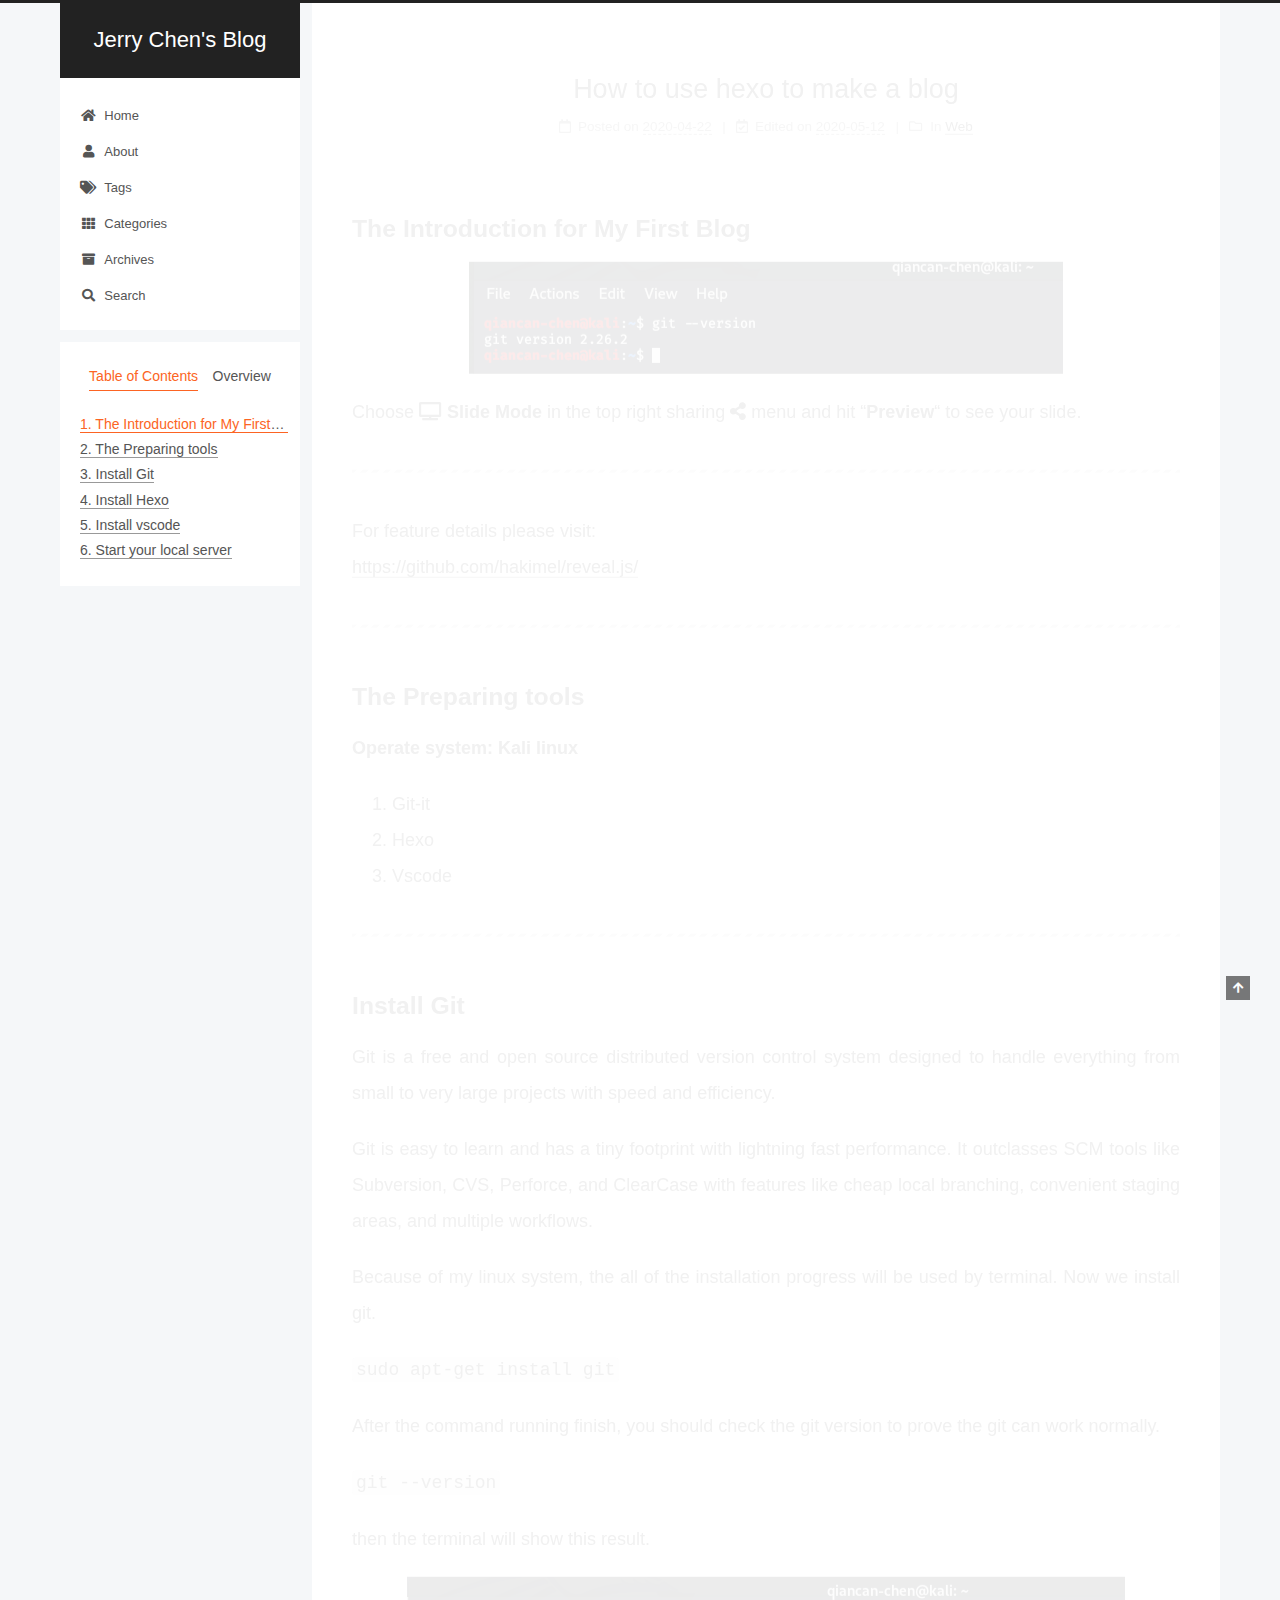
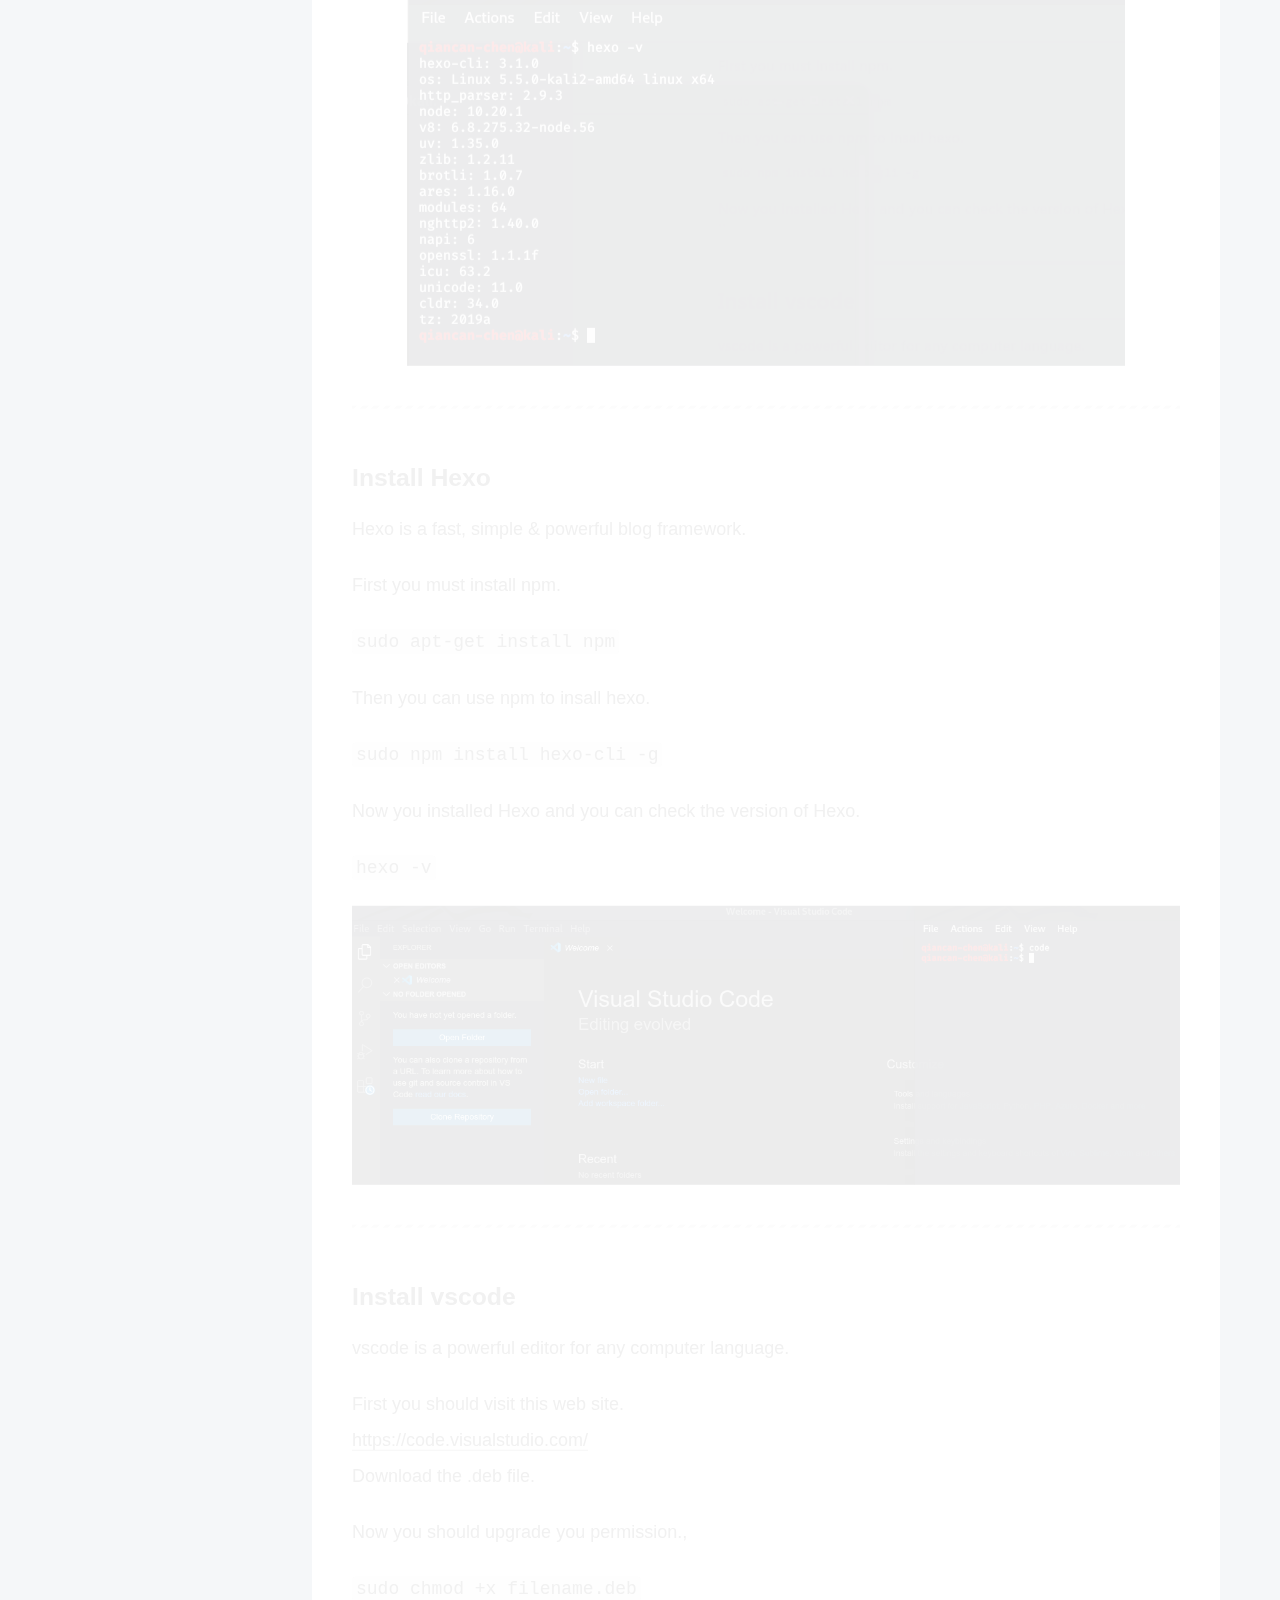
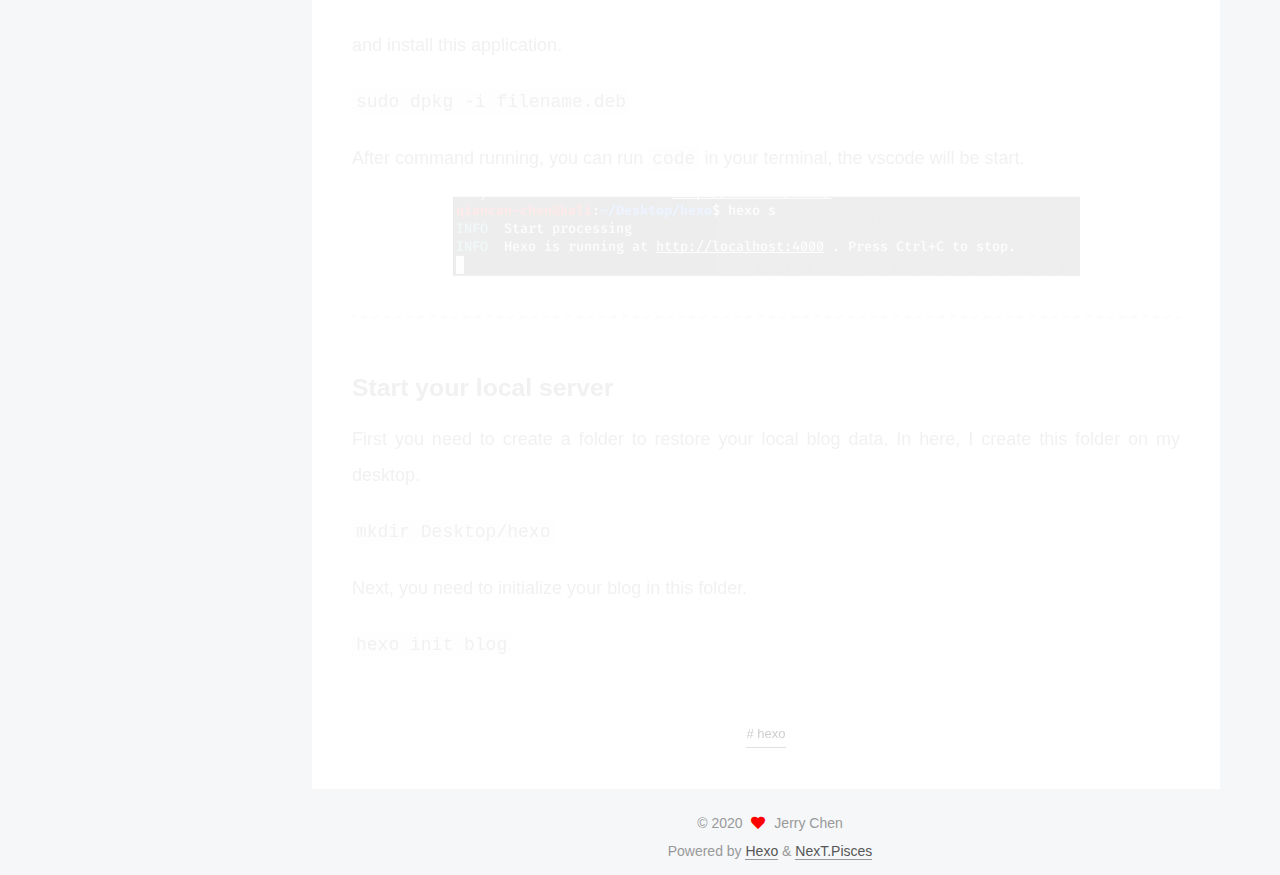
<file: 2020/04/22/How-to-use-hexo-to-make-a-blog/index.html>
<!DOCTYPE html>
<html lang="en">
<head>
  <meta charset="UTF-8">
<meta name="viewport" content="width=device-width, initial-scale=1, maximum-scale=2">
<meta name="theme-color" content="#222">
<meta name="generator" content="Hexo 4.2.0">
  <link rel="apple-touch-icon" sizes="180x180" href="/images/apple-touch-icon-next.png">
  <link rel="icon" type="image/png" sizes="32x32" href="/images/favicon-32x32-next.png">
  <link rel="icon" type="image/png" sizes="16x16" href="/images/favicon-16x16-next.png">
  <link rel="mask-icon" href="/images/logo.svg" color="#222">

<link rel="stylesheet" href="/css/main.css">


<link rel="stylesheet" href="/lib/font-awesome/css/all.min.css">

<script id="hexo-configurations">
    var NexT = window.NexT || {};
    var CONFIG = {"hostname":"yoursite.com","root":"/","scheme":"Pisces","version":"7.8.0","exturl":false,"sidebar":{"position":"left","display":"post","padding":18,"offset":12,"onmobile":false},"copycode":{"enable":false,"show_result":false,"style":null},"back2top":{"enable":true,"sidebar":false,"scrollpercent":false},"bookmark":{"enable":false,"color":"#222","save":"auto"},"fancybox":false,"mediumzoom":false,"lazyload":false,"pangu":false,"comments":{"style":"tabs","active":null,"storage":true,"lazyload":false,"nav":null},"algolia":{"hits":{"per_page":10},"labels":{"input_placeholder":"Search for Posts","hits_empty":"We didn't find any results for the search: ${query}","hits_stats":"${hits} results found in ${time} ms"}},"localsearch":{"enable":true,"trigger":"manual","top_n_per_article":1,"unescape":false,"preload":true},"motion":{"enable":true,"async":false,"transition":{"post_block":"fadeIn","post_header":"slideDownIn","post_body":"slideDownIn","coll_header":"slideLeftIn","sidebar":"slideUpIn"}},"path":"search.xml"};
  </script>

  <meta name="description" content="The Introduction for My First Blog Choose  Slide Mode in the top right sharing  menu and hit “Preview“ to see your slide.  For feature details please visit:https:&#x2F;&#x2F;github.com&#x2F;hakimel&#x2F;reveal.js&#x2F;  The P">
<meta property="og:type" content="article">
<meta property="og:title" content="How to use hexo to make a blog">
<meta property="og:url" content="http://yoursite.com/2020/04/22/How-to-use-hexo-to-make-a-blog/index.html">
<meta property="og:site_name" content="Jerry Chen&#39;s Blog">
<meta property="og:description" content="The Introduction for My First Blog Choose  Slide Mode in the top right sharing  menu and hit “Preview“ to see your slide.  For feature details please visit:https:&#x2F;&#x2F;github.com&#x2F;hakimel&#x2F;reveal.js&#x2F;  The P">
<meta property="og:locale" content="en_US">
<meta property="og:image" content="http://yoursite.com/images/2020-04-22-How-to-use-hexo-to-make-a-blog/1.png">
<meta property="og:image" content="http://yoursite.com/images/2020-04-22-How-to-use-hexo-to-make-a-blog/2.png">
<meta property="og:image" content="http://yoursite.com/images/2020-04-22-How-to-use-hexo-to-make-a-blog/3.png">
<meta property="og:image" content="http://yoursite.com/images/2020-04-22-How-to-use-hexo-to-make-a-blog/4.png">
<meta property="article:published_time" content="2020-04-22T12:04:49.000Z">
<meta property="article:modified_time" content="2020-05-12T04:56:17.983Z">
<meta property="article:author" content="Jerry Chen">
<meta property="article:tag" content="hexo">
<meta name="twitter:card" content="summary">
<meta name="twitter:image" content="http://yoursite.com/images/2020-04-22-How-to-use-hexo-to-make-a-blog/1.png">

<link rel="canonical" href="http://yoursite.com/2020/04/22/How-to-use-hexo-to-make-a-blog/">


<script id="page-configurations">
  // https://hexo.io/docs/variables.html
  CONFIG.page = {
    sidebar: "",
    isHome : false,
    isPost : true,
    lang   : 'en'
  };
</script>

  <title>How to use hexo to make a blog | Jerry Chen's Blog</title>
  






  <noscript>
  <style>
  .use-motion .brand,
  .use-motion .menu-item,
  .sidebar-inner,
  .use-motion .post-block,
  .use-motion .pagination,
  .use-motion .comments,
  .use-motion .post-header,
  .use-motion .post-body,
  .use-motion .collection-header { opacity: initial; }

  .use-motion .site-title,
  .use-motion .site-subtitle {
    opacity: initial;
    top: initial;
  }

  .use-motion .logo-line-before i { left: initial; }
  .use-motion .logo-line-after i { right: initial; }
  </style>
</noscript>

</head>

<body itemscope itemtype="http://schema.org/WebPage">
  <div class="container use-motion">
    <div class="headband"></div>

    <header class="header" itemscope itemtype="http://schema.org/WPHeader">
      <div class="header-inner"><div class="site-brand-container">
  <div class="site-nav-toggle">
    <div class="toggle" aria-label="Toggle navigation bar">
      <span class="toggle-line toggle-line-first"></span>
      <span class="toggle-line toggle-line-middle"></span>
      <span class="toggle-line toggle-line-last"></span>
    </div>
  </div>

  <div class="site-meta">

    <a href="/" class="brand" rel="start">
      <span class="logo-line-before"><i></i></span>
      <h1 class="site-title">Jerry Chen's Blog</h1>
      <span class="logo-line-after"><i></i></span>
    </a>
  </div>

  <div class="site-nav-right">
    <div class="toggle popup-trigger">
        <i class="fa fa-search fa-fw fa-lg"></i>
    </div>
  </div>
</div>




<nav class="site-nav">
  <ul id="menu" class="main-menu menu">
        <li class="menu-item menu-item-home">

    <a href="/" rel="section"><i class="fa fa-home fa-fw"></i>Home</a>

  </li>
        <li class="menu-item menu-item-about">

    <a href="/about/" rel="section"><i class="fa fa-user fa-fw"></i>About</a>

  </li>
        <li class="menu-item menu-item-tags">

    <a href="/tags/" rel="section"><i class="fa fa-tags fa-fw"></i>Tags</a>

  </li>
        <li class="menu-item menu-item-categories">

    <a href="/categories/" rel="section"><i class="fa fa-th fa-fw"></i>Categories</a>

  </li>
        <li class="menu-item menu-item-archives">

    <a href="/archives/" rel="section"><i class="fa fa-archive fa-fw"></i>Archives</a>

  </li>
      <li class="menu-item menu-item-search">
        <a role="button" class="popup-trigger"><i class="fa fa-search fa-fw"></i>Search
        </a>
      </li>
  </ul>
</nav>



  <div class="search-pop-overlay">
    <div class="popup search-popup">
        <div class="search-header">
  <span class="search-icon">
    <i class="fa fa-search"></i>
  </span>
  <div class="search-input-container">
    <input autocomplete="off" autocapitalize="off"
           placeholder="Searching..." spellcheck="false"
           type="search" class="search-input">
  </div>
  <span class="popup-btn-close">
    <i class="fa fa-times-circle"></i>
  </span>
</div>
<div id="search-result">
  <div id="no-result">
    <i class="fa fa-spinner fa-pulse fa-5x fa-fw"></i>
  </div>
</div>

    </div>
  </div>

</div>
    </header>

    
  <div class="back-to-top">
    <i class="fa fa-arrow-up"></i>
    <span>0%</span>
  </div>


    <main class="main">
      <div class="main-inner">
        <div class="content-wrap">
          

          <div class="content post posts-expand">
            

    
  
  
  <article itemscope itemtype="http://schema.org/Article" class="post-block" lang="en">
    <link itemprop="mainEntityOfPage" href="http://yoursite.com/2020/04/22/How-to-use-hexo-to-make-a-blog/">

    <span hidden itemprop="author" itemscope itemtype="http://schema.org/Person">
      <meta itemprop="image" content="/images/kali-hashcat.png">
      <meta itemprop="name" content="Jerry Chen">
      <meta itemprop="description" content="Mathematics, Physics, Computer Science">
    </span>

    <span hidden itemprop="publisher" itemscope itemtype="http://schema.org/Organization">
      <meta itemprop="name" content="Jerry Chen's Blog">
    </span>
      <header class="post-header">
        <h1 class="post-title" itemprop="name headline">
          How to use hexo to make a blog
        </h1>

        <div class="post-meta">
            <span class="post-meta-item">
              <span class="post-meta-item-icon">
                <i class="far fa-calendar"></i>
              </span>
              <span class="post-meta-item-text">Posted on</span>

              <time title="Created: 2020-04-22 20:04:49" itemprop="dateCreated datePublished" datetime="2020-04-22T20:04:49+08:00">2020-04-22</time>
            </span>
              <span class="post-meta-item">
                <span class="post-meta-item-icon">
                  <i class="far fa-calendar-check"></i>
                </span>
                <span class="post-meta-item-text">Edited on</span>
                <time title="Modified: 2020-05-12 12:56:17" itemprop="dateModified" datetime="2020-05-12T12:56:17+08:00">2020-05-12</time>
              </span>
            <span class="post-meta-item">
              <span class="post-meta-item-icon">
                <i class="far fa-folder"></i>
              </span>
              <span class="post-meta-item-text">In</span>
                <span itemprop="about" itemscope itemtype="http://schema.org/Thing">
                  <a href="/categories/Web/" itemprop="url" rel="index"><span itemprop="name">Web</span></a>
                </span>
            </span>

          

        </div>
      </header>

    
    
    
    <div class="post-body" itemprop="articleBody">

      
        <h2 id="The-Introduction-for-My-First-Blog"><a href="#The-Introduction-for-My-First-Blog" class="headerlink" title="The Introduction for My First Blog"></a>The Introduction for My First Blog</h2><p><img src="/images/2020-04-22-How-to-use-hexo-to-make-a-blog/1.png" alt=""></p>
<p>Choose <i class="fa fa-tv"></i> <strong>Slide Mode</strong> in the top right sharing <i class="fa fa-share-alt fa-18"></i> menu and hit “<strong>Preview</strong>“ to see your slide.</p>
<hr>
<p>For feature details please visit:<br><a href="https://github.com/hakimel/reveal.js/" target="_blank" rel="noopener">https://github.com/hakimel/reveal.js/</a></p>
<hr>
<h2 id="The-Preparing-tools"><a href="#The-Preparing-tools" class="headerlink" title="The Preparing tools"></a>The Preparing tools</h2><p><strong>Operate system: Kali linux</strong></p>
<ol>
<li>Git-it</li>
<li>Hexo</li>
<li>Vscode</li>
</ol>
<hr>
<h2 id="Install-Git"><a href="#Install-Git" class="headerlink" title="Install Git"></a>Install Git</h2><p>Git is a free and open source distributed version control system designed to handle everything from small to very large projects with speed and efficiency.</p>
<p>Git is easy to learn and has a tiny footprint with lightning fast performance. It outclasses SCM tools like Subversion, CVS, Perforce, and ClearCase with features like cheap local branching, convenient staging areas, and multiple workflows.</p>
<p>Because of my linux system, the all of the installation progress will be used by terminal. Now we install git.</p>
<p> <code>sudo apt-get install git</code></p>
<p>After the command running finish, you should check the git version to prove the git can work normally.</p>
<p> <code>git --version</code></p>
<p>then the terminal will show this result.</p>
<p><img src="/images/2020-04-22-How-to-use-hexo-to-make-a-blog/2.png" alt=""></p>
<hr>
<h2 id="Install-Hexo"><a href="#Install-Hexo" class="headerlink" title="Install Hexo"></a>Install Hexo</h2><p>Hexo is a fast, simple &amp; powerful blog framework.</p>
<p>First you must install npm.</p>
<p> <code>sudo apt-get install npm</code></p>
<p>Then you can use npm to insall hexo.</p>
<p> <code>sudo npm install hexo-cli -g</code></p>
<p>Now you installed Hexo and you can check the version of Hexo.</p>
<p><code>hexo -v</code></p>
<p><img src="/images/2020-04-22-How-to-use-hexo-to-make-a-blog/3.png" alt=""></p>
<hr>
<h2 id="Install-vscode"><a href="#Install-vscode" class="headerlink" title="Install vscode"></a>Install vscode</h2><p>vscode is a powerful editor for any computer language.</p>
<p>First you should visit this web site.<br><a href="https://code.visualstudio.com/" target="_blank" rel="noopener">https://code.visualstudio.com/</a><br>Download the .deb file.</p>
<p>Now you should upgrade you permission.,</p>
<p><code>sudo chmod +x filename.deb</code></p>
<p>and install this application.</p>
<p><code>sudo dpkg -i filename.deb</code></p>
<p>After command running, you can run <code>code</code> in your terminal, the vscode will be start.</p>
<p><img src="/images/2020-04-22-How-to-use-hexo-to-make-a-blog/4.png" alt=""></p>
<hr>
<h2 id="Start-your-local-server"><a href="#Start-your-local-server" class="headerlink" title="Start your local server"></a>Start your local server</h2><p>First you need to create a folder to restore your local blog data. In here, I create this folder on my desktop.</p>
<p><code>mkdir Desktop/hexo</code></p>
<p>Next, you need to initialize your blog in this folder.</p>
<p><code>hexo init blog</code></p>

    </div>

    
    
    

      <footer class="post-footer">
          <div class="post-tags">
              <a href="/tags/hexo/" rel="tag"># hexo</a>
          </div>

        


        
      </footer>
    
  </article>
  
  
  



          </div>
          

<script>
  window.addEventListener('tabs:register', () => {
    let { activeClass } = CONFIG.comments;
    if (CONFIG.comments.storage) {
      activeClass = localStorage.getItem('comments_active') || activeClass;
    }
    if (activeClass) {
      let activeTab = document.querySelector(`a[href="#comment-${activeClass}"]`);
      if (activeTab) {
        activeTab.click();
      }
    }
  });
  if (CONFIG.comments.storage) {
    window.addEventListener('tabs:click', event => {
      if (!event.target.matches('.tabs-comment .tab-content .tab-pane')) return;
      let commentClass = event.target.classList[1];
      localStorage.setItem('comments_active', commentClass);
    });
  }
</script>

        </div>
          
  
  <div class="toggle sidebar-toggle">
    <span class="toggle-line toggle-line-first"></span>
    <span class="toggle-line toggle-line-middle"></span>
    <span class="toggle-line toggle-line-last"></span>
  </div>

  <aside class="sidebar">
    <div class="sidebar-inner">

      <ul class="sidebar-nav motion-element">
        <li class="sidebar-nav-toc">
          Table of Contents
        </li>
        <li class="sidebar-nav-overview">
          Overview
        </li>
      </ul>

      <!--noindex-->
      <div class="post-toc-wrap sidebar-panel">
          <div class="post-toc motion-element"><ol class="nav"><li class="nav-item nav-level-2"><a class="nav-link" href="#The-Introduction-for-My-First-Blog"><span class="nav-number">1.</span> <span class="nav-text">The Introduction for My First Blog</span></a></li><li class="nav-item nav-level-2"><a class="nav-link" href="#The-Preparing-tools"><span class="nav-number">2.</span> <span class="nav-text">The Preparing tools</span></a></li><li class="nav-item nav-level-2"><a class="nav-link" href="#Install-Git"><span class="nav-number">3.</span> <span class="nav-text">Install Git</span></a></li><li class="nav-item nav-level-2"><a class="nav-link" href="#Install-Hexo"><span class="nav-number">4.</span> <span class="nav-text">Install Hexo</span></a></li><li class="nav-item nav-level-2"><a class="nav-link" href="#Install-vscode"><span class="nav-number">5.</span> <span class="nav-text">Install vscode</span></a></li><li class="nav-item nav-level-2"><a class="nav-link" href="#Start-your-local-server"><span class="nav-number">6.</span> <span class="nav-text">Start your local server</span></a></li></ol></div>
      </div>
      <!--/noindex-->

      <div class="site-overview-wrap sidebar-panel">
        <div class="site-author motion-element" itemprop="author" itemscope itemtype="http://schema.org/Person">
    <img class="site-author-image" itemprop="image" alt="Jerry Chen"
      src="/images/kali-hashcat.png">
  <p class="site-author-name" itemprop="name">Jerry Chen</p>
  <div class="site-description" itemprop="description">Mathematics, Physics, Computer Science</div>
</div>
<div class="site-state-wrap motion-element">
  <nav class="site-state">
      <div class="site-state-item site-state-posts">
          <a href="/archives/">
        
          <span class="site-state-item-count">1</span>
          <span class="site-state-item-name">posts</span>
        </a>
      </div>
      <div class="site-state-item site-state-categories">
        <span class="site-state-item-count">1</span>
        <span class="site-state-item-name">categories</span>
      </div>
      <div class="site-state-item site-state-tags">
        <span class="site-state-item-count">1</span>
        <span class="site-state-item-name">tags</span>
      </div>
  </nav>
</div>
  <div class="links-of-author motion-element">
      <span class="links-of-author-item">
        <a href="https://github.com/Heliumky" title="GitHub → https:&#x2F;&#x2F;github.com&#x2F;Heliumky" rel="noopener" target="_blank"><i class="fab fa-github fa-fw"></i>GitHub</a>
      </span>
      <span class="links-of-author-item">
        <a href="mailto:k13875656919@gmail.com" title="E-Mail → mailto:k13875656919@gmail.com" rel="noopener" target="_blank"><i class="fa fa-envelope fa-fw"></i>E-Mail</a>
      </span>
  </div>



      </div>

    </div>
  </aside>
  <div id="sidebar-dimmer"></div>


      </div>
    </main>

    <footer class="footer">
      <div class="footer-inner">
        

        

<div class="copyright">
  
  &copy; 
  <span itemprop="copyrightYear">2020</span>
  <span class="with-love">
    <i class="fa fa-heart"></i>
  </span>
  <span class="author" itemprop="copyrightHolder">Jerry Chen</span>
</div>
  <div class="powered-by">Powered by <a href="https://hexo.io/" class="theme-link" rel="noopener" target="_blank">Hexo</a> & <a href="https://pisces.theme-next.org/" class="theme-link" rel="noopener" target="_blank">NexT.Pisces</a>
  </div>

        








      </div>
    </footer>
  </div>

  
  <script src="/lib/anime.min.js"></script>
  <script src="/lib/velocity/velocity.min.js"></script>
  <script src="/lib/velocity/velocity.ui.min.js"></script>

<script src="/js/utils.js"></script>

<script src="/js/motion.js"></script>


<script src="/js/schemes/pisces.js"></script>


<script src="/js/next-boot.js"></script>




  




  
<script src="/js/local-search.js"></script>




  <script>
    (function(d, w, c) {
      w.ChatraID = '7TWfF3o6f8YG6k9Fn';
      var s = d.createElement('script');
      w[c] = w[c] || function() {
        (w[c].q = w[c].q || []).push(arguments);
      };
      s.async = true;
      s.src = 'https://call.chatra.io/chatra.js';
      if (d.head) d.head.appendChild(s);
    })(document, window, 'Chatra');
  </script>









  

  

</body>
</html>
</file>
<file: css/main.css>
:root {
  --body-bg-color: #f5f7f9;
  --content-bg-color: #fff;
  --card-bg-color: #f5f5f5;
  --text-color: #555;
  --blockquote-color: #666;
  --link-color: #555;
  --link-hover-color: #222;
  --brand-color: #fff;
  --brand-hover-color: #fff;
  --table-row-odd-bg-color: #f9f9f9;
  --table-row-hover-bg-color: #f5f5f5;
  --menu-item-bg-color: #f5f5f5;
  --btn-default-bg: #fff;
  --btn-default-color: #555;
  --btn-default-border-color: #555;
  --btn-default-hover-bg: #222;
  --btn-default-hover-color: #fff;
  --btn-default-hover-border-color: #222;
}
html {
  line-height: 1.15; /* 1 */
  -webkit-text-size-adjust: 100%; /* 2 */
}
body {
  margin: 0;
}
main {
  display: block;
}
h1 {
  font-size: 2em;
  margin: 0.67em 0;
}
hr {
  box-sizing: content-box; /* 1 */
  height: 0; /* 1 */
  overflow: visible; /* 2 */
}
pre {
  font-family: monospace, monospace; /* 1 */
  font-size: 1em; /* 2 */
}
a {
  background: transparent;
}
abbr[title] {
  border-bottom: none; /* 1 */
  text-decoration: underline; /* 2 */
  text-decoration: underline dotted; /* 2 */
}
b,
strong {
  font-weight: bolder;
}
code,
kbd,
samp {
  font-family: monospace, monospace; /* 1 */
  font-size: 1em; /* 2 */
}
small {
  font-size: 80%;
}
sub,
sup {
  font-size: 75%;
  line-height: 0;
  position: relative;
  vertical-align: baseline;
}
sub {
  bottom: -0.25em;
}
sup {
  top: -0.5em;
}
img {
  border-style: none;
}
button,
input,
optgroup,
select,
textarea {
  font-family: inherit; /* 1 */
  font-size: 100%; /* 1 */
  line-height: 1.15; /* 1 */
  margin: 0; /* 2 */
}
button,
input {
/* 1 */
  overflow: visible;
}
button,
select {
/* 1 */
  text-transform: none;
}
button,
[type='button'],
[type='reset'],
[type='submit'] {
  -webkit-appearance: button;
}
button::-moz-focus-inner,
[type='button']::-moz-focus-inner,
[type='reset']::-moz-focus-inner,
[type='submit']::-moz-focus-inner {
  border-style: none;
  padding: 0;
}
button:-moz-focusring,
[type='button']:-moz-focusring,
[type='reset']:-moz-focusring,
[type='submit']:-moz-focusring {
  outline: 1px dotted ButtonText;
}
fieldset {
  padding: 0.35em 0.75em 0.625em;
}
legend {
  box-sizing: border-box; /* 1 */
  color: inherit; /* 2 */
  display: table; /* 1 */
  max-width: 100%; /* 1 */
  padding: 0; /* 3 */
  white-space: normal; /* 1 */
}
progress {
  vertical-align: baseline;
}
textarea {
  overflow: auto;
}
[type='checkbox'],
[type='radio'] {
  box-sizing: border-box; /* 1 */
  padding: 0; /* 2 */
}
[type='number']::-webkit-inner-spin-button,
[type='number']::-webkit-outer-spin-button {
  height: auto;
}
[type='search'] {
  outline-offset: -2px; /* 2 */
  -webkit-appearance: textfield; /* 1 */
}
[type='search']::-webkit-search-decoration {
  -webkit-appearance: none;
}
::-webkit-file-upload-button {
  font: inherit; /* 2 */
  -webkit-appearance: button; /* 1 */
}
details {
  display: block;
}
summary {
  display: list-item;
}
template {
  display: none;
}
[hidden] {
  display: none;
}
::selection {
  background: #262a30;
  color: #eee;
}
html,
body {
  height: 100%;
}
body {
  background: var(--body-bg-color);
  color: var(--text-color);
  font-family: 'Lato', "PingFang SC", "Microsoft YaHei", sans-serif;
  font-size: 1em;
  line-height: 2;
}
@media (max-width: 991px) {
  body {
    padding-left: 0 !important;
    padding-right: 0 !important;
  }
}
h1,
h2,
h3,
h4,
h5,
h6 {
  font-family: 'Lato', "PingFang SC", "Microsoft YaHei", sans-serif;
  font-weight: bold;
  line-height: 1.5;
  margin: 20px 0 15px;
}
h1 {
  font-size: 1.5em;
}
h2 {
  font-size: 1.375em;
}
h3 {
  font-size: 1.25em;
}
h4 {
  font-size: 1.125em;
}
h5 {
  font-size: 1em;
}
h6 {
  font-size: 0.875em;
}
p {
  margin: 0 0 20px 0;
}
a,
span.exturl {
  border-bottom: 1px solid #999;
  color: var(--link-color);
  outline: 0;
  text-decoration: none;
  overflow-wrap: break-word;
  word-wrap: break-word;
  cursor: pointer;
}
a:hover,
span.exturl:hover {
  border-bottom-color: var(--link-hover-color);
  color: var(--link-hover-color);
}
iframe,
img,
video {
  display: block;
  margin-left: auto;
  margin-right: auto;
  max-width: 100%;
}
hr {
  background-image: repeating-linear-gradient(-45deg, #ddd, #ddd 4px, transparent 4px, transparent 8px);
  border: 0;
  height: 3px;
  margin: 40px 0;
}
blockquote {
  border-left: 4px solid #ddd;
  color: var(--blockquote-color);
  margin: 0;
  padding: 0 15px;
}
blockquote cite::before {
  content: '-';
  padding: 0 5px;
}
dt {
  font-weight: bold;
}
dd {
  margin: 0;
  padding: 0;
}
kbd {
  background-color: #f5f5f5;
  background-image: linear-gradient(#eee, #fff, #eee);
  border: 1px solid #ccc;
  border-radius: 0.2em;
  box-shadow: 0.1em 0.1em 0.2em rgba(0,0,0,0.1);
  color: #555;
  font-family: inherit;
  padding: 0.1em 0.3em;
  white-space: nowrap;
}
.table-container {
  overflow: auto;
}
table {
  border-collapse: collapse;
  border-spacing: 0;
  font-size: 0.875em;
  margin: 0 0 20px 0;
  width: 100%;
}
tbody tr:nth-of-type(odd) {
  background: var(--table-row-odd-bg-color);
}
tbody tr:hover {
  background: var(--table-row-hover-bg-color);
}
caption,
th,
td {
  font-weight: normal;
  padding: 8px;
  text-align: left;
  vertical-align: middle;
}
th,
td {
  border: 1px solid #ddd;
  border-bottom: 3px solid #ddd;
}
th {
  font-weight: 700;
  padding-bottom: 10px;
}
td {
  border-bottom-width: 1px;
}
.btn {
  background: var(--btn-default-bg);
  border: 2px solid var(--btn-default-border-color);
  border-radius: 2px;
  color: var(--btn-default-color);
  display: inline-block;
  font-size: 0.875em;
  line-height: 2;
  padding: 0 20px;
  text-decoration: none;
  transition-property: background-color;
  transition-delay: 0s;
  transition-duration: 0.2s;
  transition-timing-function: ease-in-out;
}
.btn:hover {
  background: var(--btn-default-hover-bg);
  border-color: var(--btn-default-hover-border-color);
  color: var(--btn-default-hover-color);
}
.btn + .btn {
  margin: 0 0 8px 8px;
}
.btn .fa-fw {
  text-align: left;
  width: 1.285714285714286em;
}
.toggle {
  line-height: 0;
}
.toggle .toggle-line {
  background: #fff;
  display: inline-block;
  height: 2px;
  left: 0;
  position: relative;
  top: 0;
  transition: all 0.4s;
  vertical-align: top;
  width: 100%;
}
.toggle .toggle-line:not(:first-child) {
  margin-top: 3px;
}
.toggle.toggle-arrow .toggle-line-first {
  left: 50%;
  top: 2px;
  transform: rotate(45deg);
  width: 50%;
}
.toggle.toggle-arrow .toggle-line-middle {
  left: 2px;
  width: 90%;
}
.toggle.toggle-arrow .toggle-line-last {
  left: 50%;
  top: -2px;
  transform: rotate(-45deg);
  width: 50%;
}
.toggle.toggle-close .toggle-line-first {
  transform: rotate(-45deg);
  top: 5px;
}
.toggle.toggle-close .toggle-line-middle {
  opacity: 0;
}
.toggle.toggle-close .toggle-line-last {
  transform: rotate(45deg);
  top: -5px;
}
.highlight,
pre {
  background: #f7f7f7;
  color: #4d4d4c;
  line-height: 1.6;
  margin: 0 auto 20px;
}
pre,
code {
  font-family: consolas, Menlo, monospace, "PingFang SC", "Microsoft YaHei";
}
code {
  background: #eee;
  border-radius: 3px;
  color: #555;
  padding: 2px 4px;
  overflow-wrap: break-word;
  word-wrap: break-word;
}
.highlight *::selection {
  background: #d6d6d6;
}
.highlight pre {
  border: 0;
  margin: 0;
  padding: 10px 0;
}
.highlight table {
  border: 0;
  margin: 0;
  width: auto;
}
.highlight td {
  border: 0;
  padding: 0;
}
.highlight figcaption {
  background: #eff2f3;
  color: #4d4d4c;
  display: flex;
  font-size: 0.875em;
  justify-content: space-between;
  line-height: 1.2;
  padding: 0.5em;
}
.highlight figcaption a {
  color: #4d4d4c;
}
.highlight figcaption a:hover {
  border-bottom-color: #4d4d4c;
}
.highlight .gutter {
  -moz-user-select: none;
  -ms-user-select: none;
  -webkit-user-select: none;
  user-select: none;
}
.highlight .gutter pre {
  background: #eff2f3;
  color: #869194;
  padding-left: 10px;
  padding-right: 10px;
  text-align: right;
}
.highlight .code pre {
  background: #f7f7f7;
  padding-left: 10px;
  width: 100%;
}
.gist table {
  width: auto;
}
.gist table td {
  border: 0;
}
pre {
  overflow: auto;
  padding: 10px;
}
pre code {
  background: none;
  color: #4d4d4c;
  font-size: 0.875em;
  padding: 0;
  text-shadow: none;
}
pre .deletion {
  background: #fdd;
}
pre .addition {
  background: #dfd;
}
pre .meta {
  color: #eab700;
  -moz-user-select: none;
  -ms-user-select: none;
  -webkit-user-select: none;
  user-select: none;
}
pre .comment {
  color: #8e908c;
}
pre .variable,
pre .attribute,
pre .tag,
pre .name,
pre .regexp,
pre .ruby .constant,
pre .xml .tag .title,
pre .xml .pi,
pre .xml .doctype,
pre .html .doctype,
pre .css .id,
pre .css .class,
pre .css .pseudo {
  color: #c82829;
}
pre .number,
pre .preprocessor,
pre .built_in,
pre .builtin-name,
pre .literal,
pre .params,
pre .constant,
pre .command {
  color: #f5871f;
}
pre .ruby .class .title,
pre .css .rules .attribute,
pre .string,
pre .symbol,
pre .value,
pre .inheritance,
pre .header,
pre .ruby .symbol,
pre .xml .cdata,
pre .special,
pre .formula {
  color: #718c00;
}
pre .title,
pre .css .hexcolor {
  color: #3e999f;
}
pre .function,
pre .python .decorator,
pre .python .title,
pre .ruby .function .title,
pre .ruby .title .keyword,
pre .perl .sub,
pre .javascript .title,
pre .coffeescript .title {
  color: #4271ae;
}
pre .keyword,
pre .javascript .function {
  color: #8959a8;
}
.blockquote-center {
  border-left: none;
  margin: 40px 0;
  padding: 0;
  position: relative;
  text-align: center;
}
.blockquote-center .fa {
  display: block;
  opacity: 0.6;
  position: absolute;
  width: 100%;
}
.blockquote-center .fa-quote-left {
  border-top: 1px solid #ccc;
  text-align: left;
  top: -20px;
}
.blockquote-center .fa-quote-right {
  border-bottom: 1px solid #ccc;
  text-align: right;
  bottom: -20px;
}
.blockquote-center p,
.blockquote-center div {
  text-align: center;
}
.post-body .group-picture img {
  margin: 0 auto;
  padding: 0 3px;
}
.group-picture-row {
  margin-bottom: 6px;
  overflow: hidden;
}
.group-picture-column {
  float: left;
  margin-bottom: 10px;
}
.post-body .label {
  color: #555;
  display: inline;
  padding: 0 2px;
}
.post-body .label.default {
  background: #f0f0f0;
}
.post-body .label.primary {
  background: #efe6f7;
}
.post-body .label.info {
  background: #e5f2f8;
}
.post-body .label.success {
  background: #e7f4e9;
}
.post-body .label.warning {
  background: #fcf6e1;
}
.post-body .label.danger {
  background: #fae8eb;
}
.post-body .tabs {
  margin-bottom: 20px;
}
.post-body .tabs,
.tabs-comment {
  display: block;
  padding-top: 10px;
  position: relative;
}
.post-body .tabs ul.nav-tabs,
.tabs-comment ul.nav-tabs {
  display: flex;
  flex-wrap: wrap;
  margin: 0;
  margin-bottom: -1px;
  padding: 0;
}
@media (max-width: 413px) {
  .post-body .tabs ul.nav-tabs,
  .tabs-comment ul.nav-tabs {
    display: block;
    margin-bottom: 5px;
  }
}
.post-body .tabs ul.nav-tabs li.tab,
.tabs-comment ul.nav-tabs li.tab {
  border-bottom: 1px solid #ddd;
  border-left: 1px solid transparent;
  border-right: 1px solid transparent;
  border-top: 3px solid transparent;
  flex-grow: 1;
  list-style-type: none;
  border-radius: 0 0 0 0;
}
@media (max-width: 413px) {
  .post-body .tabs ul.nav-tabs li.tab,
  .tabs-comment ul.nav-tabs li.tab {
    border-bottom: 1px solid transparent;
    border-left: 3px solid transparent;
    border-right: 1px solid transparent;
    border-top: 1px solid transparent;
  }
}
@media (max-width: 413px) {
  .post-body .tabs ul.nav-tabs li.tab,
  .tabs-comment ul.nav-tabs li.tab {
    border-radius: 0;
  }
}
.post-body .tabs ul.nav-tabs li.tab a,
.tabs-comment ul.nav-tabs li.tab a {
  border-bottom: initial;
  display: block;
  line-height: 1.8;
  outline: 0;
  padding: 0.25em 0.75em;
  text-align: center;
  transition-delay: 0s;
  transition-duration: 0.2s;
  transition-timing-function: ease-out;
}
.post-body .tabs ul.nav-tabs li.tab a i,
.tabs-comment ul.nav-tabs li.tab a i {
  width: 1.285714285714286em;
}
.post-body .tabs ul.nav-tabs li.tab.active,
.tabs-comment ul.nav-tabs li.tab.active {
  border-bottom: 1px solid transparent;
  border-left: 1px solid #ddd;
  border-right: 1px solid #ddd;
  border-top: 3px solid #fc6423;
}
@media (max-width: 413px) {
  .post-body .tabs ul.nav-tabs li.tab.active,
  .tabs-comment ul.nav-tabs li.tab.active {
    border-bottom: 1px solid #ddd;
    border-left: 3px solid #fc6423;
    border-right: 1px solid #ddd;
    border-top: 1px solid #ddd;
  }
}
.post-body .tabs ul.nav-tabs li.tab.active a,
.tabs-comment ul.nav-tabs li.tab.active a {
  color: var(--link-color);
  cursor: default;
}
.post-body .tabs .tab-content .tab-pane,
.tabs-comment .tab-content .tab-pane {
  border: 1px solid #ddd;
  border-top: 0;
  padding: 20px 20px 0 20px;
  border-radius: 0;
}
.post-body .tabs .tab-content .tab-pane:not(.active),
.tabs-comment .tab-content .tab-pane:not(.active) {
  display: none;
}
.post-body .tabs .tab-content .tab-pane.active,
.tabs-comment .tab-content .tab-pane.active {
  display: block;
}
.post-body .tabs .tab-content .tab-pane.active:nth-of-type(1),
.tabs-comment .tab-content .tab-pane.active:nth-of-type(1) {
  border-radius: 0 0 0 0;
}
@media (max-width: 413px) {
  .post-body .tabs .tab-content .tab-pane.active:nth-of-type(1),
  .tabs-comment .tab-content .tab-pane.active:nth-of-type(1) {
    border-radius: 0;
  }
}
.post-body .note {
  border-radius: 3px;
  margin-bottom: 20px;
  padding: 1em;
  position: relative;
  border: 1px solid #eee;
  border-left-width: 5px;
}
.post-body .note h2,
.post-body .note h3,
.post-body .note h4,
.post-body .note h5,
.post-body .note h6 {
  margin-top: 0;
  border-bottom: initial;
  margin-bottom: 0;
  padding-top: 0;
}
.post-body .note p:first-child,
.post-body .note ul:first-child,
.post-body .note ol:first-child,
.post-body .note table:first-child,
.post-body .note pre:first-child,
.post-body .note blockquote:first-child,
.post-body .note img:first-child {
  margin-top: 0;
}
.post-body .note p:last-child,
.post-body .note ul:last-child,
.post-body .note ol:last-child,
.post-body .note table:last-child,
.post-body .note pre:last-child,
.post-body .note blockquote:last-child,
.post-body .note img:last-child {
  margin-bottom: 0;
}
.post-body .note.default {
  border-left-color: #777;
}
.post-body .note.default h2,
.post-body .note.default h3,
.post-body .note.default h4,
.post-body .note.default h5,
.post-body .note.default h6 {
  color: #777;
}
.post-body .note.primary {
  border-left-color: #6f42c1;
}
.post-body .note.primary h2,
.post-body .note.primary h3,
.post-body .note.primary h4,
.post-body .note.primary h5,
.post-body .note.primary h6 {
  color: #6f42c1;
}
.post-body .note.info {
  border-left-color: #428bca;
}
.post-body .note.info h2,
.post-body .note.info h3,
.post-body .note.info h4,
.post-body .note.info h5,
.post-body .note.info h6 {
  color: #428bca;
}
.post-body .note.success {
  border-left-color: #5cb85c;
}
.post-body .note.success h2,
.post-body .note.success h3,
.post-body .note.success h4,
.post-body .note.success h5,
.post-body .note.success h6 {
  color: #5cb85c;
}
.post-body .note.warning {
  border-left-color: #f0ad4e;
}
.post-body .note.warning h2,
.post-body .note.warning h3,
.post-body .note.warning h4,
.post-body .note.warning h5,
.post-body .note.warning h6 {
  color: #f0ad4e;
}
.post-body .note.danger {
  border-left-color: #d9534f;
}
.post-body .note.danger h2,
.post-body .note.danger h3,
.post-body .note.danger h4,
.post-body .note.danger h5,
.post-body .note.danger h6 {
  color: #d9534f;
}
.pagination .prev,
.pagination .next,
.pagination .page-number,
.pagination .space {
  display: inline-block;
  margin: 0 10px;
  padding: 0 11px;
  position: relative;
  top: -1px;
}
@media (max-width: 767px) {
  .pagination .prev,
  .pagination .next,
  .pagination .page-number,
  .pagination .space {
    margin: 0 5px;
  }
}
.pagination {
  border-top: 1px solid #eee;
  margin: 120px 0 0;
  text-align: center;
}
.pagination .prev,
.pagination .next,
.pagination .page-number {
  border-bottom: 0;
  border-top: 1px solid #eee;
  transition-property: border-color;
  transition-delay: 0s;
  transition-duration: 0.2s;
  transition-timing-function: ease-in-out;
}
.pagination .prev:hover,
.pagination .next:hover,
.pagination .page-number:hover {
  border-top-color: #222;
}
.pagination .space {
  margin: 0;
  padding: 0;
}
.pagination .prev {
  margin-left: 0;
}
.pagination .next {
  margin-right: 0;
}
.pagination .page-number.current {
  background: #ccc;
  border-top-color: #ccc;
  color: #fff;
}
@media (max-width: 767px) {
  .pagination {
    border-top: none;
  }
  .pagination .prev,
  .pagination .next,
  .pagination .page-number {
    border-bottom: 1px solid #eee;
    border-top: 0;
    margin-bottom: 10px;
    padding: 0 10px;
  }
  .pagination .prev:hover,
  .pagination .next:hover,
  .pagination .page-number:hover {
    border-bottom-color: #222;
  }
}
.comments {
  margin-top: 60px;
  overflow: hidden;
}
.comment-button-group {
  display: flex;
  flex-wrap: wrap-reverse;
  justify-content: center;
  margin: 1em 0;
}
.comment-button-group .comment-button {
  margin: 0.1em 0.2em;
}
.comment-button-group .comment-button.active {
  background: var(--btn-default-hover-bg);
  border-color: var(--btn-default-hover-border-color);
  color: var(--btn-default-hover-color);
}
.comment-position {
  display: none;
}
.comment-position.active {
  display: block;
}
.tabs-comment {
  background: var(--content-bg-color);
  margin-top: 4em;
  padding-top: 0;
}
.tabs-comment .comments {
  border: 0;
  box-shadow: none;
  margin-top: 0;
  padding-top: 0;
}
.container {
  min-height: 100%;
  position: relative;
}
.main-inner {
  margin: 0 auto;
  width: calc(100% - 20px);
}
@media (min-width: 1200px) {
  .main-inner {
    width: 1160px;
  }
}
@media (min-width: 1600px) {
  .main-inner {
    width: 73%;
  }
}
@media (max-width: 767px) {
  .content-wrap {
    padding: 0 20px;
  }
}
.header {
  background: transparent;
}
.header-inner {
  margin: 0 auto;
  width: calc(100% - 20px);
}
@media (min-width: 1200px) {
  .header-inner {
    width: 1160px;
  }
}
@media (min-width: 1600px) {
  .header-inner {
    width: 73%;
  }
}
.site-brand-container {
  display: flex;
  flex-shrink: 0;
  padding: 0 10px;
}
.headband {
  background: #222;
  height: 3px;
}
.site-meta {
  flex-grow: 1;
  text-align: center;
}
@media (max-width: 767px) {
  .site-meta {
    text-align: center;
  }
}
.brand {
  border-bottom: none;
  color: var(--brand-color);
  display: inline-block;
  line-height: 1.375em;
  padding: 0 40px;
  position: relative;
}
.brand:hover {
  color: var(--brand-hover-color);
}
.site-title {
  font-family: 'Lato', "PingFang SC", "Microsoft YaHei", sans-serif;
  font-size: 1.375em;
  font-weight: normal;
  margin: 0;
}
.site-subtitle {
  color: #ddd;
  font-size: 0.8125em;
  margin: 10px 0;
}
.use-motion .brand {
  opacity: 0;
}
.use-motion .site-title,
.use-motion .site-subtitle,
.use-motion .custom-logo-image {
  opacity: 0;
  position: relative;
  top: -10px;
}
.site-nav-toggle,
.site-nav-right {
  display: none;
}
@media (max-width: 767px) {
  .site-nav-toggle,
  .site-nav-right {
    display: flex;
    flex-direction: column;
    justify-content: center;
  }
}
.site-nav-toggle .toggle,
.site-nav-right .toggle {
  color: var(--text-color);
  padding: 10px;
  width: 22px;
}
.site-nav-toggle .toggle .toggle-line,
.site-nav-right .toggle .toggle-line {
  background: var(--text-color);
  border-radius: 1px;
}
.site-nav {
  display: block;
}
@media (max-width: 767px) {
  .site-nav {
    clear: both;
    display: none;
  }
}
.site-nav.site-nav-on {
  display: block;
}
.menu {
  margin-top: 20px;
  padding-left: 0;
  text-align: center;
}
.menu-item {
  display: inline-block;
  list-style: none;
  margin: 0 10px;
}
@media (max-width: 767px) {
  .menu-item {
    display: block;
    margin-top: 10px;
  }
  .menu-item.menu-item-search {
    display: none;
  }
}
.menu-item a,
.menu-item span.exturl {
  border-bottom: 0;
  display: block;
  font-size: 0.8125em;
  transition-property: border-color;
  transition-delay: 0s;
  transition-duration: 0.2s;
  transition-timing-function: ease-in-out;
}
@media (hover: none) {
  .menu-item a:hover,
  .menu-item span.exturl:hover {
    border-bottom-color: transparent !important;
  }
}
.menu-item .fa,
.menu-item .fab,
.menu-item .far,
.menu-item .fas {
  margin-right: 8px;
}
.menu-item .badge {
  display: inline-block;
  font-weight: bold;
  line-height: 1;
  margin-left: 0.35em;
  margin-top: 0.35em;
  text-align: center;
  white-space: nowrap;
}
@media (max-width: 767px) {
  .menu-item .badge {
    float: right;
    margin-left: 0;
  }
}
.menu-item-active a,
.menu .menu-item a:hover,
.menu .menu-item span.exturl:hover {
  background: var(--menu-item-bg-color);
}
.use-motion .menu-item {
  opacity: 0;
}
.sidebar {
  background: #222;
  bottom: 0;
  box-shadow: inset 0 2px 6px #000;
  position: fixed;
  top: 0;
}
@media (max-width: 991px) {
  .sidebar {
    display: none;
  }
}
.sidebar-inner {
  color: #999;
  padding: 18px 10px;
  text-align: center;
}
.cc-license {
  margin-top: 10px;
  text-align: center;
}
.cc-license .cc-opacity {
  border-bottom: none;
  opacity: 0.7;
}
.cc-license .cc-opacity:hover {
  opacity: 0.9;
}
.cc-license img {
  display: inline-block;
}
.site-author-image {
  border: 1px solid #eee;
  display: block;
  margin: 0 auto;
  max-width: 120px;
  padding: 2px;
}
.site-author-name {
  color: var(--text-color);
  font-weight: 600;
  margin: 0;
  text-align: center;
}
.site-description {
  color: #999;
  font-size: 0.8125em;
  margin-top: 0;
  text-align: center;
}
.links-of-author {
  margin-top: 15px;
}
.links-of-author a,
.links-of-author span.exturl {
  border-bottom-color: #555;
  display: inline-block;
  font-size: 0.8125em;
  margin-bottom: 10px;
  margin-right: 10px;
  vertical-align: middle;
}
.links-of-author a::before,
.links-of-author span.exturl::before {
  background: #69ff47;
  border-radius: 50%;
  content: ' ';
  display: inline-block;
  height: 4px;
  margin-right: 3px;
  vertical-align: middle;
  width: 4px;
}
.sidebar-button {
  margin-top: 15px;
}
.sidebar-button a {
  border: 1px solid #fc6423;
  border-radius: 4px;
  color: #fc6423;
  display: inline-block;
  padding: 0 15px;
}
.sidebar-button a .fa,
.sidebar-button a .fab,
.sidebar-button a .far,
.sidebar-button a .fas {
  margin-right: 5px;
}
.sidebar-button a:hover {
  background: #fc6423;
  border: 1px solid #fc6423;
  color: #fff;
}
.sidebar-button a:hover .fa,
.sidebar-button a:hover .fab,
.sidebar-button a:hover .far,
.sidebar-button a:hover .fas {
  color: #fff;
}
.links-of-blogroll {
  font-size: 0.8125em;
  margin-top: 10px;
}
.links-of-blogroll-title {
  font-size: 0.875em;
  font-weight: 600;
  margin-top: 0;
}
.links-of-blogroll-list {
  list-style: none;
  margin: 0;
  padding: 0;
}
#sidebar-dimmer {
  display: none;
}
@media (max-width: 767px) {
  #sidebar-dimmer {
    background: #000;
    display: block;
    height: 100%;
    left: 100%;
    opacity: 0;
    position: fixed;
    top: 0;
    width: 100%;
    z-index: 1100;
  }
  .sidebar-active + #sidebar-dimmer {
    opacity: 0.7;
    transform: translateX(-100%);
    transition: opacity 0.5s;
  }
}
.sidebar-nav {
  margin: 0;
  padding-bottom: 20px;
  padding-left: 0;
}
.sidebar-nav li {
  border-bottom: 1px solid transparent;
  color: var(--text-color);
  cursor: pointer;
  display: inline-block;
  font-size: 0.875em;
}
.sidebar-nav li.sidebar-nav-overview {
  margin-left: 10px;
}
.sidebar-nav li:hover {
  color: #fc6423;
}
.sidebar-nav .sidebar-nav-active {
  border-bottom-color: #fc6423;
  color: #fc6423;
}
.sidebar-nav .sidebar-nav-active:hover {
  color: #fc6423;
}
.sidebar-panel {
  display: none;
  overflow-x: hidden;
  overflow-y: auto;
}
.sidebar-panel-active {
  display: block;
}
.sidebar-toggle {
  background: #222;
  bottom: 45px;
  cursor: pointer;
  height: 14px;
  left: 30px;
  padding: 5px;
  position: fixed;
  width: 14px;
  z-index: 1300;
}
@media (max-width: 991px) {
  .sidebar-toggle {
    left: 20px;
    opacity: 0.8;
    display: none;
  }
}
.sidebar-toggle:hover .toggle-line {
  background: #fc6423;
}
.post-toc {
  font-size: 0.875em;
}
.post-toc ol {
  list-style: none;
  margin: 0;
  padding: 0 2px 5px 10px;
  text-align: left;
}
.post-toc ol > ol {
  padding-left: 0;
}
.post-toc ol a {
  transition-property: all;
  transition-delay: 0s;
  transition-duration: 0.2s;
  transition-timing-function: ease-in-out;
}
.post-toc .nav-item {
  line-height: 1.8;
  overflow: hidden;
  text-overflow: ellipsis;
  white-space: nowrap;
}
.post-toc .nav .nav-child {
  display: none;
}
.post-toc .nav .active > .nav-child {
  display: block;
}
.post-toc .nav .active-current > .nav-child {
  display: block;
}
.post-toc .nav .active-current > .nav-child > .nav-item {
  display: block;
}
.post-toc .nav .active > a {
  border-bottom-color: #fc6423;
  color: #fc6423;
}
.post-toc .nav .active-current > a {
  color: #fc6423;
}
.post-toc .nav .active-current > a:hover {
  color: #fc6423;
}
.site-state {
  display: flex;
  justify-content: center;
  line-height: 1.4;
  margin-top: 10px;
  overflow: hidden;
  text-align: center;
  white-space: nowrap;
}
.site-state-item {
  padding: 0 15px;
}
.site-state-item:not(:first-child) {
  border-left: 1px solid #eee;
}
.site-state-item a {
  border-bottom: none;
}
.site-state-item-count {
  display: block;
  font-size: 1em;
  font-weight: 600;
  text-align: center;
}
.site-state-item-name {
  color: #999;
  font-size: 0.8125em;
}
.footer {
  color: #999;
  font-size: 0.875em;
  padding: 20px 0;
}
.footer.footer-fixed {
  bottom: 0;
  left: 0;
  position: absolute;
  right: 0;
}
.footer-inner {
  box-sizing: border-box;
  margin: 0 auto;
  text-align: center;
  width: calc(100% - 20px);
}
@media (min-width: 1200px) {
  .footer-inner {
    width: 1160px;
  }
}
@media (min-width: 1600px) {
  .footer-inner {
    width: 73%;
  }
}
.languages {
  display: inline-block;
  font-size: 1.125em;
  position: relative;
}
.languages .lang-select-label span {
  margin: 0 0.5em;
}
.languages .lang-select {
  height: 100%;
  left: 0;
  opacity: 0;
  position: absolute;
  top: 0;
  width: 100%;
}
.with-love {
  color: #ff0000;
  display: inline-block;
  margin: 0 5px;
}
.powered-by,
.theme-info {
  display: inline-block;
}
@-moz-keyframes iconAnimate {
  0%, 100% {
    transform: scale(1);
  }
  10%, 30% {
    transform: scale(0.9);
  }
  20%, 40%, 60%, 80% {
    transform: scale(1.1);
  }
  50%, 70% {
    transform: scale(1.1);
  }
}
@-webkit-keyframes iconAnimate {
  0%, 100% {
    transform: scale(1);
  }
  10%, 30% {
    transform: scale(0.9);
  }
  20%, 40%, 60%, 80% {
    transform: scale(1.1);
  }
  50%, 70% {
    transform: scale(1.1);
  }
}
@-o-keyframes iconAnimate {
  0%, 100% {
    transform: scale(1);
  }
  10%, 30% {
    transform: scale(0.9);
  }
  20%, 40%, 60%, 80% {
    transform: scale(1.1);
  }
  50%, 70% {
    transform: scale(1.1);
  }
}
@keyframes iconAnimate {
  0%, 100% {
    transform: scale(1);
  }
  10%, 30% {
    transform: scale(0.9);
  }
  20%, 40%, 60%, 80% {
    transform: scale(1.1);
  }
  50%, 70% {
    transform: scale(1.1);
  }
}
.back-to-top {
  font-size: 12px;
  text-align: center;
  transition-delay: 0s;
  transition-duration: 0.2s;
  transition-timing-function: ease-in-out;
}
.back-to-top {
  background: #222;
  bottom: -100px;
  box-sizing: border-box;
  color: #fff;
  cursor: pointer;
  left: 30px;
  opacity: 0.6;
  padding: 0 6px;
  position: fixed;
  transition-property: bottom;
  z-index: 1300;
  width: 24px;
}
.back-to-top span {
  display: none;
}
.back-to-top:hover {
  color: #fc6423;
}
.back-to-top.back-to-top-on {
  bottom: 30px;
}
@media (max-width: 991px) {
  .back-to-top {
    left: 20px;
    opacity: 0.8;
  }
}
.post-body {
  font-family: 'Lato', "PingFang SC", "Microsoft YaHei", sans-serif;
  overflow-wrap: break-word;
  word-wrap: break-word;
}
@media (min-width: 1200px) {
  .post-body {
    font-size: 1.125em;
  }
}
.post-body .exturl .fa {
  font-size: 0.875em;
  margin-left: 4px;
}
.post-body .image-caption,
.post-body .figure .caption {
  color: #999;
  font-size: 0.875em;
  font-weight: bold;
  line-height: 1;
  margin: -20px auto 15px;
  text-align: center;
}
.post-sticky-flag {
  display: inline-block;
  transform: rotate(30deg);
}
.post-button {
  margin-top: 40px;
  text-align: center;
}
.use-motion .post-block,
.use-motion .pagination,
.use-motion .comments {
  opacity: 0;
}
.use-motion .post-header {
  opacity: 0;
}
.use-motion .post-body {
  opacity: 0;
}
.use-motion .collection-header {
  opacity: 0;
}
.posts-collapse {
  margin-left: 35px;
  position: relative;
}
@media (max-width: 767px) {
  .posts-collapse {
    margin-left: 0px;
    margin-right: 0px;
  }
}
.posts-collapse .collection-title {
  font-size: 1.125em;
  position: relative;
}
.posts-collapse .collection-title::before {
  background: #999;
  border: 1px solid #fff;
  border-radius: 50%;
  content: ' ';
  height: 10px;
  left: 0;
  margin-left: -6px;
  margin-top: -4px;
  position: absolute;
  top: 50%;
  width: 10px;
}
.posts-collapse .collection-year {
  font-size: 1.5em;
  font-weight: bold;
  margin: 60px 0;
  position: relative;
}
.posts-collapse .collection-year::before {
  background: #bbb;
  border-radius: 50%;
  content: ' ';
  height: 8px;
  left: 0;
  margin-left: -4px;
  margin-top: -4px;
  position: absolute;
  top: 50%;
  width: 8px;
}
.posts-collapse .collection-header {
  display: block;
  margin: 0 0 0 20px;
}
.posts-collapse .collection-header small {
  color: #bbb;
  margin-left: 5px;
}
.posts-collapse .post-header {
  border-bottom: 1px dashed #ccc;
  margin: 30px 0;
  padding-left: 15px;
  position: relative;
  transition-property: border;
  transition-delay: 0s;
  transition-duration: 0.2s;
  transition-timing-function: ease-in-out;
}
.posts-collapse .post-header::before {
  background: #bbb;
  border: 1px solid #fff;
  border-radius: 50%;
  content: ' ';
  height: 6px;
  left: 0;
  margin-left: -4px;
  position: absolute;
  top: 0.75em;
  transition-property: background;
  width: 6px;
  transition-delay: 0s;
  transition-duration: 0.2s;
  transition-timing-function: ease-in-out;
}
.posts-collapse .post-header:hover {
  border-bottom-color: #666;
}
.posts-collapse .post-header:hover::before {
  background: #222;
}
.posts-collapse .post-meta {
  display: inline;
  font-size: 0.75em;
  margin-right: 10px;
}
.posts-collapse .post-title {
  display: inline;
}
.posts-collapse .post-title a,
.posts-collapse .post-title span.exturl {
  border-bottom: none;
  color: var(--link-color);
}
.posts-collapse .post-title .fa-external-link-alt {
  font-size: 0.875em;
  margin-left: 5px;
}
.posts-collapse::before {
  background: #f5f5f5;
  content: ' ';
  height: 100%;
  left: 0;
  margin-left: -2px;
  position: absolute;
  top: 1.25em;
  width: 4px;
}
.post-eof {
  background: #ccc;
  height: 1px;
  margin: 80px auto 60px;
  text-align: center;
  width: 8%;
}
.post-block:last-of-type .post-eof {
  display: none;
}
.content {
  padding-top: 40px;
}
@media (min-width: 992px) {
  .post-body {
    text-align: justify;
  }
}
@media (max-width: 991px) {
  .post-body {
    text-align: justify;
  }
}
.post-body h1,
.post-body h2,
.post-body h3,
.post-body h4,
.post-body h5,
.post-body h6 {
  padding-top: 10px;
}
.post-body h1 .header-anchor,
.post-body h2 .header-anchor,
.post-body h3 .header-anchor,
.post-body h4 .header-anchor,
.post-body h5 .header-anchor,
.post-body h6 .header-anchor {
  border-bottom-style: none;
  color: #ccc;
  float: right;
  margin-left: 10px;
  visibility: hidden;
}
.post-body h1 .header-anchor:hover,
.post-body h2 .header-anchor:hover,
.post-body h3 .header-anchor:hover,
.post-body h4 .header-anchor:hover,
.post-body h5 .header-anchor:hover,
.post-body h6 .header-anchor:hover {
  color: inherit;
}
.post-body h1:hover .header-anchor,
.post-body h2:hover .header-anchor,
.post-body h3:hover .header-anchor,
.post-body h4:hover .header-anchor,
.post-body h5:hover .header-anchor,
.post-body h6:hover .header-anchor {
  visibility: visible;
}
.post-body iframe,
.post-body img,
.post-body video {
  margin-bottom: 20px;
}
.post-body .video-container {
  height: 0;
  margin-bottom: 20px;
  overflow: hidden;
  padding-top: 75%;
  position: relative;
  width: 100%;
}
.post-body .video-container iframe,
.post-body .video-container object,
.post-body .video-container embed {
  height: 100%;
  left: 0;
  margin: 0;
  position: absolute;
  top: 0;
  width: 100%;
}
.post-gallery {
  align-items: center;
  display: grid;
  grid-gap: 10px;
  grid-template-columns: 1fr 1fr 1fr;
  margin-bottom: 20px;
}
@media (max-width: 767px) {
  .post-gallery {
    grid-template-columns: 1fr 1fr;
  }
}
.post-gallery a {
  border: 0;
}
.post-gallery img {
  margin: 0;
}
.posts-expand .post-header {
  font-size: 1.125em;
}
.posts-expand .post-title {
  font-size: 1.5em;
  font-weight: normal;
  margin: initial;
  text-align: center;
  overflow-wrap: break-word;
  word-wrap: break-word;
}
.posts-expand .post-title-link {
  border-bottom: none;
  color: var(--link-color);
  display: inline-block;
  position: relative;
  vertical-align: top;
}
.posts-expand .post-title-link::before {
  background: var(--link-color);
  bottom: 0;
  content: '';
  height: 2px;
  left: 0;
  position: absolute;
  transform: scaleX(0);
  visibility: hidden;
  width: 100%;
  transition-delay: 0s;
  transition-duration: 0.2s;
  transition-timing-function: ease-in-out;
}
.posts-expand .post-title-link:hover::before {
  transform: scaleX(1);
  visibility: visible;
}
.posts-expand .post-title-link .fa-external-link-alt {
  font-size: 0.875em;
  margin-left: 5px;
}
.posts-expand .post-meta {
  color: #999;
  font-family: 'Lato', "PingFang SC", "Microsoft YaHei", sans-serif;
  font-size: 0.75em;
  margin: 3px 0 60px 0;
  text-align: center;
}
.posts-expand .post-meta .post-description {
  font-size: 0.875em;
  margin-top: 2px;
}
.posts-expand .post-meta time {
  border-bottom: 1px dashed #999;
  cursor: pointer;
}
.post-meta .post-meta-item + .post-meta-item::before {
  content: '|';
  margin: 0 0.5em;
}
.post-meta-divider {
  margin: 0 0.5em;
}
.post-meta-item-icon {
  margin-right: 3px;
}
@media (max-width: 991px) {
  .post-meta-item-icon {
    display: inline-block;
  }
}
@media (max-width: 991px) {
  .post-meta-item-text {
    display: none;
  }
}
.post-nav {
  border-top: 1px solid #eee;
  display: flex;
  justify-content: space-between;
  margin-top: 15px;
  padding: 10px 5px 0;
}
.post-nav-item {
  flex: 1;
}
.post-nav-item a {
  border-bottom: none;
  display: block;
  font-size: 0.875em;
  line-height: 1.6;
  position: relative;
}
.post-nav-item a:active {
  top: 2px;
}
.post-nav-item .fa {
  font-size: 0.75em;
}
.post-nav-item:first-child {
  margin-right: 15px;
}
.post-nav-item:first-child .fa {
  margin-right: 5px;
}
.post-nav-item:last-child {
  margin-left: 15px;
  text-align: right;
}
.post-nav-item:last-child .fa {
  margin-left: 5px;
}
.rtl.post-body p,
.rtl.post-body a,
.rtl.post-body h1,
.rtl.post-body h2,
.rtl.post-body h3,
.rtl.post-body h4,
.rtl.post-body h5,
.rtl.post-body h6,
.rtl.post-body li,
.rtl.post-body ul,
.rtl.post-body ol {
  direction: rtl;
  font-family: UKIJ Ekran;
}
.rtl.post-title {
  font-family: UKIJ Ekran;
}
.post-tags {
  margin-top: 40px;
  text-align: center;
}
.post-tags a {
  display: inline-block;
  font-size: 0.8125em;
}
.post-tags a:not(:last-child) {
  margin-right: 10px;
}
.post-widgets {
  border-top: 1px solid #eee;
  margin-top: 15px;
  text-align: center;
}
.wp_rating {
  height: 20px;
  line-height: 20px;
  margin-top: 10px;
  padding-top: 6px;
  text-align: center;
}
.social-like {
  display: flex;
  font-size: 0.875em;
  justify-content: center;
  text-align: center;
}
.reward-container {
  margin: 20px auto;
  padding: 10px 0;
  text-align: center;
  width: 90%;
}
.reward-container button {
  background: #ff2a2a;
  border: 0;
  border-radius: 5px;
  color: #fff;
  cursor: pointer;
  line-height: 2;
  outline: 0;
  padding: 0 15px;
  vertical-align: text-top;
}
.reward-container button:hover {
  background: #f55;
}
#qr {
  padding-top: 20px;
}
#qr a {
  border: 0;
}
#qr img {
  display: inline-block;
  margin: 0.8em 2em 0 2em;
  max-width: 100%;
  width: 180px;
}
#qr p {
  text-align: center;
}
.category-all-page .category-all-title {
  text-align: center;
}
.category-all-page .category-all {
  margin-top: 20px;
}
.category-all-page .category-list {
  list-style: none;
  margin: 0;
  padding: 0;
}
.category-all-page .category-list-item {
  margin: 5px 10px;
}
.category-all-page .category-list-count {
  color: #bbb;
}
.category-all-page .category-list-count::before {
  content: ' (';
  display: inline;
}
.category-all-page .category-list-count::after {
  content: ') ';
  display: inline;
}
.category-all-page .category-list-child {
  padding-left: 10px;
}
.event-list {
  padding: 0;
}
.event-list hr {
  background: #222;
  margin: 20px 0 45px 0;
}
.event-list hr::after {
  background: #222;
  color: #fff;
  content: 'NOW';
  display: inline-block;
  font-weight: bold;
  padding: 0 5px;
  text-align: right;
}
.event-list .event {
  background: #222;
  margin: 20px 0;
  min-height: 40px;
  padding: 15px 0 15px 10px;
}
.event-list .event .event-summary {
  color: #fff;
  margin: 0;
  padding-bottom: 3px;
}
.event-list .event .event-summary::before {
  animation: dot-flash 1s alternate infinite ease-in-out;
  color: #fff;
  content: '\f111';
  display: inline-block;
  font-size: 10px;
  margin-right: 25px;
  vertical-align: middle;
  font-family: 'Font Awesome 5 Free';
  font-weight: 900;
}
.event-list .event .event-relative-time {
  color: #bbb;
  display: inline-block;
  font-size: 12px;
  font-weight: normal;
  padding-left: 12px;
}
.event-list .event .event-details {
  color: #fff;
  display: block;
  line-height: 18px;
  margin-left: 56px;
  padding-bottom: 6px;
  padding-top: 3px;
  text-indent: -24px;
}
.event-list .event .event-details::before {
  color: #fff;
  display: inline-block;
  margin-right: 9px;
  text-align: center;
  text-indent: 0;
  width: 14px;
  font-family: 'Font Awesome 5 Free';
  font-weight: 900;
}
.event-list .event .event-details.event-location::before {
  content: '\f041';
}
.event-list .event .event-details.event-duration::before {
  content: '\f017';
}
.event-list .event-past {
  background: #f5f5f5;
}
.event-list .event-past .event-summary,
.event-list .event-past .event-details {
  color: #bbb;
  opacity: 0.9;
}
.event-list .event-past .event-summary::before,
.event-list .event-past .event-details::before {
  animation: none;
  color: #bbb;
}
@-moz-keyframes dot-flash {
  from {
    opacity: 1;
    transform: scale(1);
  }
  to {
    opacity: 0;
    transform: scale(0.8);
  }
}
@-webkit-keyframes dot-flash {
  from {
    opacity: 1;
    transform: scale(1);
  }
  to {
    opacity: 0;
    transform: scale(0.8);
  }
}
@-o-keyframes dot-flash {
  from {
    opacity: 1;
    transform: scale(1);
  }
  to {
    opacity: 0;
    transform: scale(0.8);
  }
}
@keyframes dot-flash {
  from {
    opacity: 1;
    transform: scale(1);
  }
  to {
    opacity: 0;
    transform: scale(0.8);
  }
}
ul.breadcrumb {
  font-size: 0.75em;
  list-style: none;
  margin: 1em 0;
  padding: 0 2em;
  text-align: center;
}
ul.breadcrumb li {
  display: inline;
}
ul.breadcrumb li + li::before {
  content: '/\00a0';
  font-weight: normal;
  padding: 0.5em;
}
ul.breadcrumb li + li:last-child {
  font-weight: bold;
}
.tag-cloud {
  text-align: center;
}
.tag-cloud a {
  display: inline-block;
  margin: 10px;
}
.tag-cloud a:hover {
  color: var(--link-hover-color) !important;
}
.search-pop-overlay {
  background: rgba(0,0,0,0);
  height: 100%;
  left: 0;
  position: fixed;
  top: 0;
  transition: visibility 0s linear 0.2s, background 0.2s;
  visibility: hidden;
  width: 100%;
  z-index: 1400;
}
.search-pop-overlay.search-active {
  background: rgba(0,0,0,0.3);
  transition: background 0.2s;
  visibility: visible;
}
.search-popup {
  background: var(--card-bg-color);
  border-radius: 5px;
  height: 80%;
  left: calc(50% - 350px);
  position: fixed;
  top: 10%;
  transform: scale(0);
  transition: transform 0.2s;
  width: 700px;
  z-index: 1500;
}
.search-active .search-popup {
  transform: scale(1);
}
@media (max-width: 767px) {
  .search-popup {
    border-radius: 0;
    height: 100%;
    left: 0;
    margin: 0;
    top: 0;
    width: 100%;
  }
}
.search-popup .search-icon,
.search-popup .popup-btn-close {
  color: #999;
  font-size: 18px;
  padding: 0 10px;
}
.search-popup .popup-btn-close {
  cursor: pointer;
}
.search-popup .popup-btn-close:hover .fa {
  color: #222;
}
.search-popup .search-header {
  background: #eee;
  border-top-left-radius: 5px;
  border-top-right-radius: 5px;
  display: flex;
  padding: 5px;
}
.search-popup input.search-input {
  background: transparent;
  border: 0;
  outline: 0;
  width: 100%;
}
.search-popup input.search-input::-webkit-search-cancel-button {
  display: none;
}
.search-popup .search-input-container {
  flex-grow: 1;
  padding: 2px;
}
.search-popup ul.search-result-list {
  margin: 0 5px;
  padding: 0;
  width: 100%;
}
.search-popup p.search-result {
  border-bottom: 1px dashed #ccc;
  padding: 5px 0;
}
.search-popup a.search-result-title {
  font-weight: bold;
}
.search-popup .search-keyword {
  border-bottom: 1px dashed #ff2a2a;
  color: #ff2a2a;
  font-weight: bold;
}
.search-popup #search-result {
  display: flex;
  height: calc(100% - 55px);
  overflow: auto;
  padding: 5px 25px;
}
.search-popup #no-result {
  color: #ccc;
  margin: auto;
}
.header {
  margin: 0 auto;
  position: relative;
  width: calc(100% - 20px);
}
@media (min-width: 1200px) {
  .header {
    width: 1160px;
  }
}
@media (min-width: 1600px) {
  .header {
    width: 73%;
  }
}
@media (max-width: 991px) {
  .header {
    width: auto;
  }
}
.header-inner {
  background: var(--content-bg-color);
  border-radius: initial;
  box-shadow: initial;
  overflow: hidden;
  padding: 0;
  position: absolute;
  top: 0;
  width: 240px;
}
@media (min-width: 1200px) {
  .header-inner {
    width: 240px;
  }
}
@media (max-width: 991px) {
  .header-inner {
    border-radius: initial;
    position: relative;
    width: auto;
  }
}
.main-inner {
  align-items: flex-start;
  display: flex;
  justify-content: space-between;
  flex-direction: row-reverse;
}
@media (max-width: 991px) {
  .main-inner {
    width: auto;
  }
}
.content-wrap {
  background: var(--content-bg-color);
  border-radius: initial;
  box-shadow: initial;
  box-sizing: border-box;
  padding: 40px;
  width: calc(100% - 252px);
}
@media (max-width: 991px) {
  .content-wrap {
    border-radius: initial;
    padding: 20px;
    width: 100%;
  }
}
.footer-inner {
  padding-left: 260px;
}
.back-to-top {
  left: auto;
  right: 30px;
}
@media (max-width: 991px) {
  .back-to-top {
    right: 20px;
  }
}
@media (max-width: 991px) {
  .footer-inner {
    padding-left: 0;
    padding-right: 0;
    width: auto;
  }
}
.site-brand-container {
  background: #222;
}
@media (max-width: 991px) {
  .site-brand-container {
    box-shadow: 0 0 16px rgba(0,0,0,0.5);
  }
}
.site-meta {
  padding: 20px 0;
}
.brand {
  padding: 0;
}
.site-subtitle {
  margin: 10px 10px 0;
}
.custom-logo-image {
  margin-top: 20px;
}
@media (max-width: 991px) {
  .custom-logo-image {
    display: none;
  }
}
@media (min-width: 768px) and (max-width: 991px) {
  .site-nav-toggle,
  .site-nav-right {
    display: flex;
    flex-direction: column;
    justify-content: center;
  }
}
.site-nav-toggle .toggle,
.site-nav-right .toggle {
  color: #fff;
}
.site-nav-toggle .toggle .toggle-line,
.site-nav-right .toggle .toggle-line {
  background: #fff;
}
@media (min-width: 768px) and (max-width: 991px) {
  .site-nav {
    display: none;
  }
}
.menu .menu-item {
  display: block;
  margin: 0;
}
.menu .menu-item a,
.menu .menu-item span.exturl {
  padding: 5px 20px;
  position: relative;
  text-align: left;
  transition-property: background-color;
}
@media (max-width: 991px) {
  .menu .menu-item.menu-item-search {
    display: none;
  }
}
.menu .menu-item .badge {
  background: #ccc;
  border-radius: 10px;
  color: #fff;
  float: right;
  padding: 2px 5px;
  text-shadow: 1px 1px 0 rgba(0,0,0,0.1);
  vertical-align: middle;
}
.main-menu .menu-item-active a::after {
  background: #bbb;
  border-radius: 50%;
  content: ' ';
  height: 6px;
  margin-top: -3px;
  position: absolute;
  right: 15px;
  top: 50%;
  width: 6px;
}
.sub-menu {
  background: var(--content-bg-color);
  border-bottom: 1px solid #ddd;
  margin: 0;
  padding: 6px 0;
}
.sub-menu .menu-item {
  display: inline-block;
}
.sub-menu .menu-item a,
.sub-menu .menu-item span.exturl {
  background: transparent;
  margin: 5px 10px;
  padding: initial;
}
.sub-menu .menu-item a:hover,
.sub-menu .menu-item span.exturl:hover {
  background: transparent;
  color: #fc6423;
}
.sub-menu .menu-item-active a {
  border-bottom-color: #fc6423;
  color: #fc6423;
}
.sub-menu .menu-item-active a:hover {
  border-bottom-color: #fc6423;
}
.sidebar {
  background: var(--body-bg-color);
  box-shadow: none;
  margin-top: 100%;
  position: static;
  width: 240px;
}
@media (max-width: 991px) {
  .sidebar {
    display: none;
  }
}
.sidebar-toggle {
  display: none;
}
.sidebar-inner {
  background: var(--content-bg-color);
  border-radius: initial;
  box-shadow: initial;
  box-sizing: border-box;
  color: var(--text-color);
  width: 240px;
  opacity: 0;
}
.sidebar-inner.affix {
  position: fixed;
  top: 12px;
}
.sidebar-inner.affix-bottom {
  position: absolute;
}
.site-state-item {
  padding: 0 10px;
}
.sidebar-button {
  border-bottom: 1px dotted #ccc;
  border-top: 1px dotted #ccc;
  margin-top: 10px;
  text-align: center;
}
.sidebar-button a {
  border: 0;
  color: #fc6423;
  display: block;
}
.sidebar-button a:hover {
  background: none;
  border: 0;
  color: #e34603;
}
.sidebar-button a:hover .fa,
.sidebar-button a:hover .fab,
.sidebar-button a:hover .far,
.sidebar-button a:hover .fas {
  color: #e34603;
}
.links-of-author {
  display: flex;
  flex-wrap: wrap;
  margin-top: 10px;
  justify-content: center;
}
.links-of-author-item {
  margin: 5px 0 0;
  width: 50%;
}
.links-of-author-item a,
.links-of-author-item span.exturl {
  box-sizing: border-box;
  display: inline-block;
  margin-bottom: 0;
  margin-right: 0;
  max-width: 216px;
  overflow: hidden;
  padding: 0 5px;
  text-overflow: ellipsis;
  white-space: nowrap;
}
.links-of-author-item a,
.links-of-author-item span.exturl {
  border-bottom: none;
  display: block;
  text-decoration: none;
}
.links-of-author-item a::before,
.links-of-author-item span.exturl::before {
  display: none;
}
.links-of-author-item a:hover,
.links-of-author-item span.exturl:hover {
  background: var(--body-bg-color);
  border-radius: 4px;
}
.links-of-author-item .fa,
.links-of-author-item .fab,
.links-of-author-item .far,
.links-of-author-item .fas {
  margin-right: 2px;
}
.links-of-blogroll-item {
  padding: 0;
}
</file>
